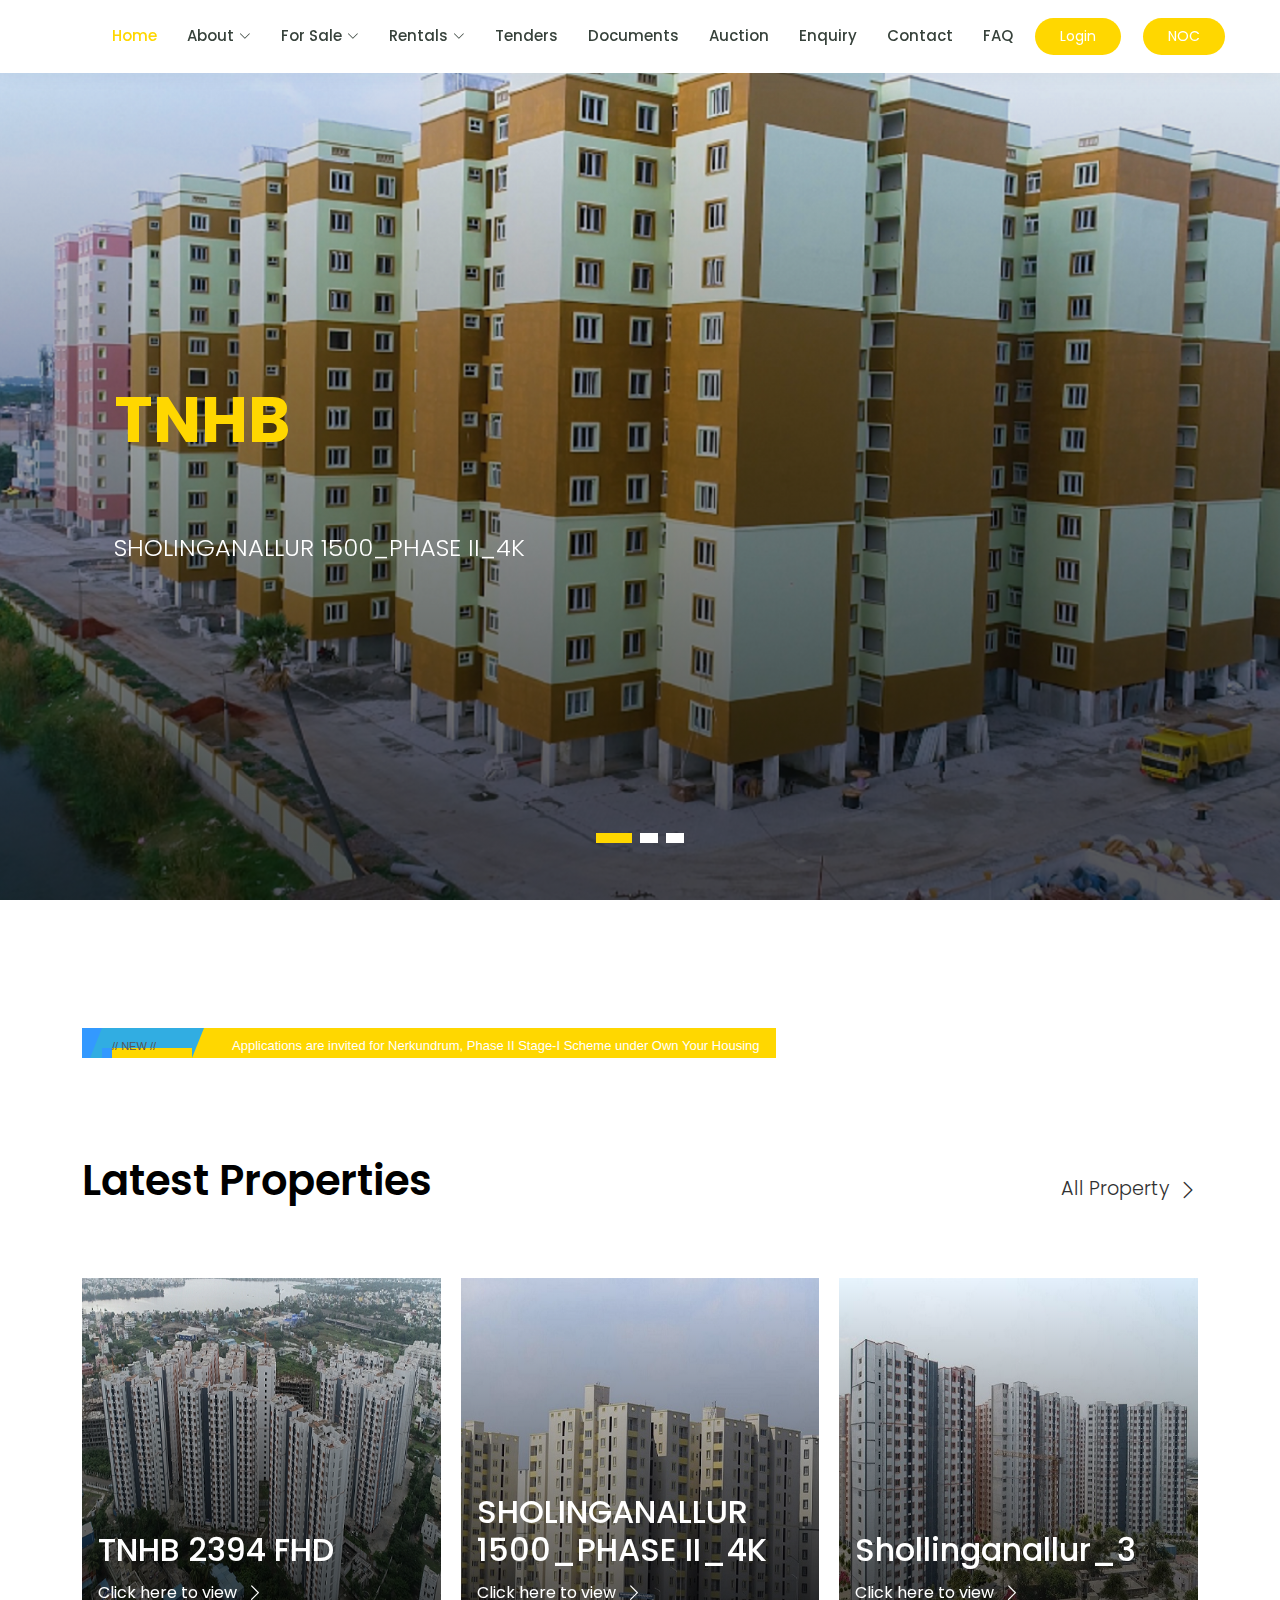
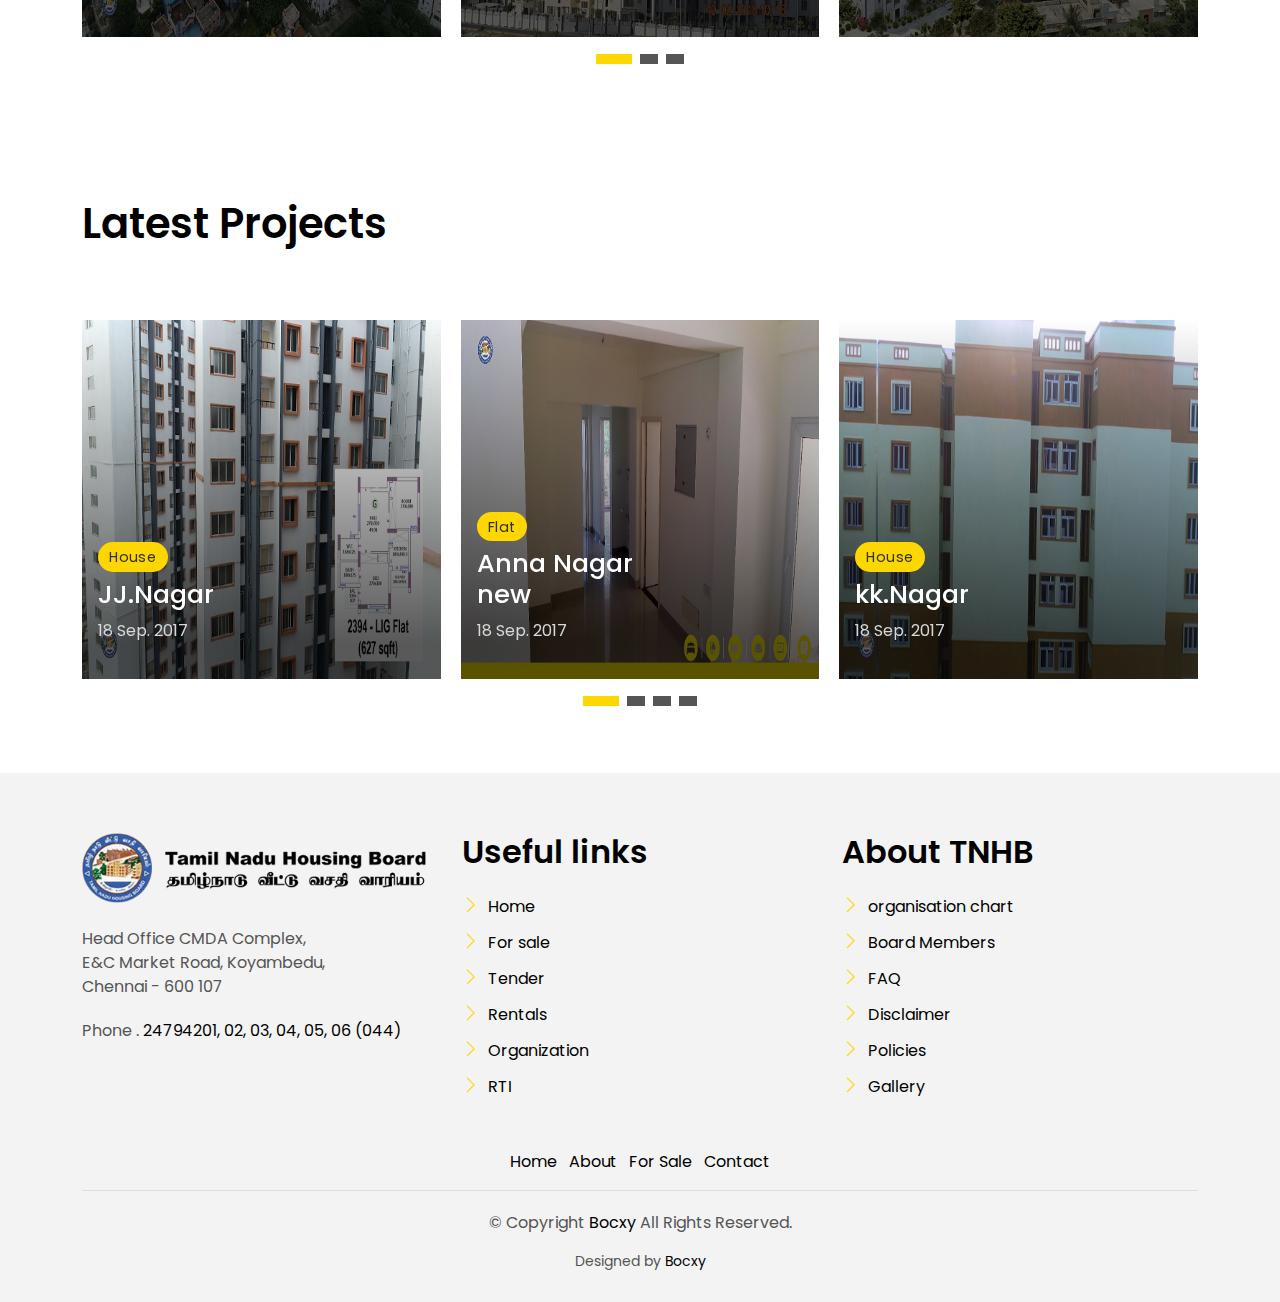
<file: index.html>
<!DOCTYPE html>
<html lang="en">

<head>
    <meta charset="utf-8">
    <meta content="width=device-width, initial-scale=1.0" name="viewport">

    <title>TNHB :: Tamilnadu Housing Board : Providing affordable shelters</title>
    <meta content="" name="description">
    <meta content="" name="keywords">

    <!-- Favicons -->
    <link href="assets/img/favicon.png" rel="icon">
    <link href="assets/img/apple-touch-icon.png" rel="apple-touch-icon">

    <!-- Google Fonts -->
    <link href="https://fonts.googleapis.com/css?family=Poppins:300,400,500,600,700" rel="stylesheet">

    <!-- Vendor CSS Files -->
    <link href="assets/vendor/animate.css/animate.min.css" rel="stylesheet">
    <link href="assets/vendor/bootstrap/css/bootstrap.min.css" rel="stylesheet">
    <link href="assets/vendor/bootstrap-icons/bootstrap-icons.css" rel="stylesheet">
    <link href="assets/vendor/swiper/swiper-bundle.min.css" rel="stylesheet">

    <!-- Template Main CSS File -->
    <link href="assets/css/style.css" rel="stylesheet">

    <!-- =======================================================
  * Template Name: Bocxy - v4.8.0
  * Template URL: https://bootstrapmade.com/real-estate-agency-bootstrap-template/
  * Author: BootstrapMade.com
  * License: https://bootstrapmade.com/license/
  ======================================================== -->
</head>

<body>

    <header id="header" class="fixed-top">
        <div class="container d-flex align-items-center">


          <!-- Uncomment below if you prefer to use an image logo -->
          <a href="index.html" class="logo me-auto"><img src="assets/img/tnhb_logo.png" alt="" class="img-fluid"></a>

          <nav id="navbar" class="navbar order-last order-lg-0">
            <ul>
              <li><a class="active" href="index.html">Home</a></li>
              <li class="dropdown"><a  href="#"><span>About</span> <i class="bi bi-chevron-down"></i></a>
                <ul>
                    <li><a  href="about.html" >About Us</a></li>
                    <li><a href="achievements.html">Achievements</a></li>

                    <li><a href="gallery.html">Gallery</a></li>



                </ul>
              </li>
             <li class="dropdown"><a href="#"><span>For Sale</span> <i class="bi bi-chevron-down"></i></a>
                <ul>
                    <li><a href="forsale.html">Flats</a></li>
                    <li class="dropdown"><a href="#"><span>Plots</span> <i class="bi bi-chevron-right"></i></a>
                      <ul>
                        <li><a href="forsaleother.html">Residential</a></li>
                        <li><a href="forsaleother.html">Commercial</a></li>
                        <li><a href="forsaleother.html">Others</a></li>
                      </ul>
                    </li>
                    <li><a href="forsale.html">Commercial Space</a></li>
                    <li><a href="forsale.html">Commercial/Office Space</a></li>

                </ul>
              </li>
              <li class="dropdown"><a href="#"><span>Rentals</span> <i class="bi bi-chevron-down"></i></a>
                <ul>
                    <li><a href="#" >Community Hall</a></li>
                    <li><a href="#">TNGHRS</a></li>

                    <li><a href="#">Board Rent - Online Payment</a></li>


                </ul>
              </li>
              <li><a href="#">Tenders</a></li>
              <li><a href="#">Documents</a></li>
              <li><a href="#">Auction</a></li>
              <li><a href="enquiry.html">Enquiry</a></li>
              <li><a href="contact.html">Contact</a></li>
              <li><a href="faq.html">FAQ</a></li>
            </ul>
            <i class="bi bi-list mobile-nav-toggle"></i>
          </nav><!-- .navbar -->

          <a href="#" class="get-started-btn">Login</a>
          <a href="#" class="get-started-btn">NOC</a>

        </div>

      </header><!-- End Header -->




    <!-- ======= Intro Section ======= -->
    <div class="intro intro-carousel swiper position-relative">

        <div class="swiper-wrapper">

            <div class="swiper-slide carousel-item-a intro-item bg-image" style="background-image: url(assets/img/Shollingnallur_3-13335851.png)">
                <div class="overlay overlay-a"></div>
                <div class="intro-content display-table">
                    <div class="table-cell">
                        <div class="container">
                            <div class="row">
                                <div class="col-lg-8">
                                    <div class="intro-body">

                                        <h1 class="intro-title mb-4 ">
                                            <span class="color-b">TNHB </span>
                                            <br>
                                        </h1>
                                        <p class="intro-subtitle intro-price">
                                            SHOLINGANALLUR
                                            1500_PHASE II_4K
                                        </p>
                                    </div>
                                </div>
                            </div>
                        </div>
                    </div>
                </div>
            </div>
            <div class="swiper-slide carousel-item-a intro-item bg-image" style="background-image: url(assets/img/TNHB\ 2394\ FHD-48222.png)">
                <div class="overlay overlay-a"></div>
                <div class="intro-content display-table">
                    <div class="table-cell">
                        <div class="container">
                            <div class="row">
                                <div class="col-lg-8">
                                    <div class="intro-body">

                                        <h1 class="intro-title mb-4">
                                            <span class="color-b">TNHB</span>
                                            <br>
                                        </h1>
                                        <p class="intro-subtitle intro-price">
                                            TNHB 2394 FHD
                                        </p>
                                    </div>
                                </div>
                            </div>
                        </div>
                    </div>
                </div>
            </div>
            <div class="swiper-slide carousel-item-a intro-item bg-image" style="background-image: url(assets/img/SHOLINGANALLUR_1500_PHASE\ II_4K-9590406.jpg)">
                <div class="overlay overlay-a"></div>
                <div class="intro-content display-table">
                    <div class="table-cell">
                        <div class="container">
                            <div class="row">
                                <div class="col-lg-8">
                                    <div class="intro-body">

                                        <h1 class="intro-title mb-4">
                                            <span class="color-b">TNHB</span>
                                            <br>
                                        </h1>
<p class="intro-subtitle intro-price">
    SHOLINGANALLUR 1500 PHASE
</p>
                                    </div>
                                </div>
                            </div>
                        </div>
                    </div>
                </div>
            </div>
        </div>
        <div class="swiper-pagination"></div>
    </div>
    <!-- End Intro Section -->

    <main id="main">

        <section class="section-property section-t8">
            <div class="container">
        <div id="breaking-news-container">
            <div id="breaking-news-colour" class="slideup animated">

            </div>
             <span class="breaking-news-title delay-animated slidein">
                // NEW //
              </span>
              <a class="breaking-news-headline delay-animated2 fadein marquee">
                Applications are invited for Nerkundrum, Phase II Stage-I Scheme under Own Your Housing Scheme
              </a>
          </div>
          </div>

</section>

        <!-- ======= Latest Properties Section ======= -->

        <section class="section-property section-t8">
            <div class="container">
                <div class="row">
                    <div class="col-md-12">
                        <div class="title-wrap d-flex justify-content-between">
                            <div class="title-box">
                                <h2 class="title-a">Latest Properties</h2>
                            </div>
                            <div class="title-link">
                                <a href="forsale.html">All Property
                  <span class="bi bi-chevron-right"></span>
                </a>
                            </div>
                        </div>
                    </div>
                </div>

                <div id="property-carousel" class="swiper">
                    <div class="swiper-wrapper">

                        <div class="carousel-item-b swiper-slide">
                            <div class="card-box-a card-shadow">
                                <div class="img-box-a">
                                    <img src="assets/img/tnhb.png" alt="" class="img-a img-fluid">
                                </div>
                                <div class="card-overlay">
                                    <div class="card-overlay-a-content">
                                        <div class="card-header-a">
                                            <h2 class="card-title-a">
                                                <a href="tnhb.html">TNHB 2394 FHD

                                                  <br />  </a>
                                            </h2>
                                        </div>
                                        <div class="card-body-a">

                                            <a href="tnhb.html" class="link-a">Click here to view
                        <span class="bi bi-chevron-right"></span>
                      </a>
                                        </div>
                                        <div class="card-footer-a">
                                            <ul class="card-info d-flex justify-content-around">
                                                <li>
                                                    <h4 class="card-info-title">Area</h4>
                                                    <span>340m
                            <sup>2</sup>
                          </span>
                                                </li>
                                                <li>
                                                    <h4 class="card-info-title">Budget</h4>
                                                    <span>50000</span>
                                                </li>
                                                <li>
                                                    <h4 class="card-info-title">Available Units</h4>
                                                    <span>10</span>
                                                </li>

                                            </ul>
                                        </div>
                                    </div>
                                </div>
                            </div>
                        </div>
                        <!-- End carousel item -->

                        <div class="carousel-item-b swiper-slide">
                            <div class="card-box-a card-shadow">
                                <div class="img-box-a">
                                    <img src="assets/img/116.jpg" alt="" class="img-a img-fluid">
                                </div>
                                <div class="card-overlay">
                                    <div class="card-overlay-a-content">
                                        <div class="card-header-a">
                                            <h2 class="card-title-a">
                                                <a href="property-single.html"> SHOLINGANALLUR
                          <br />1500_PHASE II_4K</a>
                                            </h2>
                                        </div>
                                        <div class="card-body-a">

                                            <a href="property-single.html" class="link-a">Click here to view
                        <span class="bi bi-chevron-right"></span>
                      </a>
                                        </div>
                                        <div class="card-footer-a">
                                            <ul class="card-info d-flex justify-content-around">
                                                <li>
                                                    <h4 class="card-info-title">Area</h4>
                                                    <span>340m
                            <sup>2</sup>
                          </span>
                                                </li>
                                                <li>
                                                    <h4 class="card-info-title">Budget</h4>
                                                    <span>70000</span>
                                                </li>
                                                <li>
                                                    <h4 class="card-info-title">Available Units</h4>
                                                    <span>10</span>
                                                </li>

                                            </ul>
                                        </div>
                                    </div>
                                </div>
                            </div>
                        </div>
                        <!-- End carousel item -->

                        <div class="carousel-item-b swiper-slide">
                            <div class="card-box-a card-shadow">
                                <div class="img-box-a">
                                    <img src="assets/img/117.jpg" alt="" class="img-a img-fluid">
                                </div>
                                <div class="card-overlay">
                                    <div class="card-overlay-a-content">
                                        <div class="card-header-a">
                                            <h2 class="card-title-a">
                                                <a href="sholinganallur_3.html">Shollinganallur_3
                          <br />  </a>
                                            </h2>
                                        </div>
                                        <div class="card-body-a">

                                            <a href="sholinganallur_3.html" class="link-a">Click here to view
                        <span class="bi bi-chevron-right"></span>
                      </a>
                                        </div>
                                        <div class="card-footer-a">
                                            <ul class="card-info d-flex justify-content-around">
                                                <li>
                                                    <h4 class="card-info-title">Area</h4>
                                                    <span>340m
                            <sup>2</sup>
                          </span>
                                                </li>
                                                <li>
                                                    <h4 class="card-info-title">Budget</h4>
                                                    <span>80000</span>
                                                </li>
                                                <li>
                                                    <h4 class="card-info-title">Available Units</h4>
                                                    <span>30</span>
                                                </li>

                                            </ul>
                                        </div>
                                    </div>
                                </div>
                            </div>
                        </div>
                        <!-- End carousel item -->

                        <!-- <div class="carousel-item-b swiper-slide">
                            <div class="card-box-a card-shadow">
                                <div class="img-box-a">
                                    <img src="assets/img/SHOLINGANALLUR_1500_PHASE II_4K-14971.png" alt="" class="img-a img-fluid">
                                </div>
                                <div class="card-overlay">
                                    <div class="card-overlay-a-content">
                                        <div class="card-header-a">
                                            <h2 class="card-title-a">
                                                <a href="property-single.html">108 HIG FLATS  AT SHENOY NAGAR , CHENNAI.
                          <br /> South Bela Two</a>
                                            </h2>
                                        </div>
                                        <div class="card-body-a">

                                            <a href="property-single.html" class="link-a">Click here to view
                        <span class="bi bi-chevron-right"></span>
                      </a>
                                        </div>
                                        <div class="card-footer-a">
                                            <ul class="card-info d-flex justify-content-around">
                                                <li>
                                                    <h4 class="card-info-title">Area</h4>
                                                    <span>340m
                            <sup>2</sup>
                          </span>
                                                </li>
                                                <li>
                                                    <h4 class="card-info-title">Budget</h4>
                                                    <span>90000</span>
                                                </li>
                                                <li>
                                                    <h4 class="card-info-title">Available Units</h4>
                                                    <span>22</span>
                                                </li>

                                            </ul>
                                        </div>
                                    </div>
                                </div>
                            </div>
                        </div> -->
                        <!-- End carousel item -->
                    </div>
                </div>
                <div class="propery-carousel-pagination carousel-pagination"></div>

            </div>
        </section>
        <!-- End Latest Properties Section -->

        <!-- ======= Agents Section ======= -->


        <!-- ======= Latest News Section ======= -->
        <section class="section-news section-t8">
            <div class="container">
                <div class="row">
                    <div class="col-md-12">
                        <div class="title-wrap d-flex justify-content-between">
                            <div class="title-box">
                                <h2 class="title-a">Latest Projects</h2>
                            </div>
                            <!-- <div class="title-link">
                                <a >All News
                  <!-- <span class="bi bi-chevron-right"></span> -->
                <!-- </a>
                            </div> -->
                        </div>
                    </div>
                </div>

                <div id="news-carousel" class="swiper">
                    <div class="swiper-wrapper">

                        <div class="carousel-item-c swiper-slide">
                            <div class="card-box-b card-shadow news-box">
                                <div class="img-box-b">
                                    <img src="assets/img/TNHB 2394 FHD-39050865.png" alt="" class="img-b img-fluid">
                                </div>
                                <div class="card-overlay">
                                    <div class="card-header-b">
                                        <div class="card-category-b">
                                            <a href="#" class="category-b">House</a>
                                        </div>
                                        <div class="card-title-b">
                                            <h2 class="title-2">
                                                <a href=>JJ.Nagar
                          <br> </a>
                                            </h2>
                                        </div>
                                        <div class="card-date">
                                            <span class="date-b">18 Sep. 2017</span>
                                        </div>
                                    </div>
                                </div>
                            </div>
                        </div>
                        <!-- End carousel item -->

                        <div class="carousel-item-c swiper-slide">
                            <div class="card-box-b card-shadow news-box">
                                <div class="img-box-b">
                                    <img src="assets/img/SHOLINGANALLUR_1500_PHASE II_4K-44160312.png" alt="" class="img-b img-fluid">
                                </div>
                                <div class="card-overlay">
                                    <div class="card-header-b">
                                        <div class="card-category-b">
                                            <a href="#" class="category-b">Flat</a>
                                        </div>
                                        <div class="card-title-b">
                                            <h2 class="title-2">
                                                <a href=>Anna Nagar  <br> new</a>
                                            </h2>
                                        </div>
                                        <div class="card-date">
                                            <span class="date-b">18 Sep. 2017</span>
                                        </div>
                                    </div>
                                </div>
                            </div>
                        </div>
                        <!-- End carousel item -->

                        <div class="carousel-item-c swiper-slide">
                            <div class="card-box-b card-shadow news-box">
                                <div class="img-box-b">
                                    <img src="assets/img/Shollingnallur_3-61864522.png" alt="" class="img-b img-fluid">
                                </div>
                                <div class="card-overlay">
                                    <div class="card-header-b">
                                        <div class="card-category-b">
                                            <a href="#" class="category-b">House</a>
                                        </div>
                                        <div class="card-title-b">
                                            <h2 class="title-2">
                                                <a href=>kk.Nagar
                          <br> </a>
                                            </h2>
                                        </div>
                                        <div class="card-date">
                                            <span class="date-b">18 Sep. 2017</span>
                                        </div>
                                    </div>
                                </div>
                            </div>
                        </div>
                        <!-- End carousel item -->

                        <div class="carousel-item-c swiper-slide">
                            <div class="card-box-b card-shadow news-box">
                                <div class="img-box-b">
                                    <img src="assets/img/SHOLINGANALLUR_1500_PHASE II_4K-51174633.png" alt="" class="img-b img-fluid">
                                </div>
                                <div class="card-overlay">
                                    <div class="card-header-b">
                                        <div class="card-category-b">
                                            <a href="#" class="category-b">Flat</a>
                                        </div>
                                        <div class="card-title-b">
                                            <h2 class="title-2">
                                                <a href="#">Anna salai
                          <br> new</a>
                                            </h2>
                                        </div>
                                        <div class="card-date">
                                            <span class="date-b">18 Sep. 2017</span>
                                        </div>
                                    </div>
                                </div>
                            </div>
                        </div>
                        <!-- End carousel item -->

                    </div>
                </div>

                <div class="news-carousel-pagination carousel-pagination"></div>
            </div>
        </section>
        <!-- End Latest News Section -->


    </main>
    <!-- End #main -->

    <!-- ======= Footer ======= -->
    <section class="section-footer">
        <div class="container">
            <div class="row">
                <div class="col-sm-12 col-md-4">
                    <div class="widget-a">
                        <div class="w-header-a">
                            <img class="footer-logo" src="assets/img/tnhb_logo.png" height="70">
                        </div>

                        <br>
                        <div class="w-body-a">
                            <p class="w-text-a color-text-a">
                                Head Office CMDA Complex,<br> E&C Market Road, Koyambedu, <br>Chennai - 600 107
                            </p>
                        </div>

                        <div class="w-footer-a">
                            <ul class="list-unstyled">
                                <li class="color-a">
                                    <span class="color-text-a">Phone .</span> 24794201, 02, 03, 04, 05, 06 (044)
                                </li>

                            </ul>
                        </div>
                    </div>
                </div>
                <div class="col-sm-12 col-md-4 section-md-t3">
                    <div class="widget-a">
                        <div class="w-header-a">
                            <h3 class="w-title-a text-brand">Useful links</h3>
                        </div>

                        <div class="w-body-a">
                            <div class="w-body-a">
                                <ul class="list-unstyled">
                                    <li class="item-list-a">
                                        <i class="bi bi-chevron-right"></i> <a href="#"> Home </a>
                                    </li>
                                    <li class="item-list-a">
                                        <i class="bi bi-chevron-right"></i> <a href="#">For sale</a>
                                    </li>
                                    <li class="item-list-a">
                                        <i class="bi bi-chevron-right"></i> <a href="#">Tender</a>
                                    </li>
                                    <li class="item-list-a">
                                        <i class="bi bi-chevron-right"></i> <a href="#">Rentals</a>
                                    </li>
                                    <li class="item-list-a">
                                        <i class="bi bi-chevron-right"></i> <a href="#">Organization</a>
                                    </li>
                                    <li class="item-list-a">
                                        <i class="bi bi-chevron-right"></i> <a href="#">RTI</a>
                                    </li>
                                </ul>
                            </div>
                        </div>
                    </div>
                </div>
                <div class="col-sm-12 col-md-4 section-md-t3">
                    <div class="widget-a">
                        <div class="w-header-a">
                            <h3 class="w-title-a text-brand"> About TNHB</h3>

                        </div>
                        <div class="w-body-a">
                            <ul class="list-unstyled">
                                <li class="item-list-a">
                                    <i class="bi bi-chevron-right"></i> <a href="#">organisation chart</a>
                                </li>
                                <li class="item-list-a">
                                    <i class="bi bi-chevron-right"></i> <a href="#">Board Members</a>
                                </li>
                                <li class="item-list-a">
                                    <i class="bi bi-chevron-right"></i> <a href="#"> FAQ</a>
                                </li>
                                <li class="item-list-a">
                                    <i class="bi bi-chevron-right"></i> <a href="#">Disclaimer</a>
                                </li>
                                <li class="item-list-a">
                                    <i class="bi bi-chevron-right"></i> <a href="#"> Policies</a>
                                </li>
                                <li class="item-list-a">
                                    <i class="bi bi-chevron-right"></i> <a href="#"> Gallery</a>
                                </li>
                            </ul>
                        </div>
                    </div>
                </div>
            </div>
        </div>
    </section>
    <footer>
        <div class="container">
            <div class="row">
                <div class="col-md-12">
                    <nav class="nav-footer">
                        <ul class="list-inline">
                            <li class="list-inline-item">
                                <a href="#">Home</a>
                            </li>


                            <li class="list-inline-item">
                                <a href="#">About</a>
                            </li>
                            <li class="list-inline-item">
                                <a href="#">  For Sale</a>
                            </li>

                            <li class="list-inline-item">
                                <a href="#">Contact</a>
                            </li>
                        </ul>
                    </nav>

                    <div class="copyright-footer">
                        <p class="copyright color-text-a">
                            &copy; Copyright
                            <span class="color-a">Bocxy</span> All Rights Reserved.
                        </p>
                    </div>
                    <div class="credits">

                        Designed by <a href="/">Bocxy</a>
                    </div>
                </div>
            </div>
        </div>
    </footer>
    <!-- End  Footer -->

    <div id="preloader"></div>
    <a href="#" class="back-to-top d-flex align-items-center justify-content-center"><i class="bi bi-arrow-up-short"></i></a>

    <!-- Vendor JS Files -->
    <script src="assets/vendor/bootstrap/js/bootstrap.bundle.min.js"></script>
    <script src="assets/vendor/swiper/swiper-bundle.min.js"></script>
    <script src="assets/vendor/php-email-form/validate.js"></script>

    <!-- Template Main JS File -->
    <script src="assets/js/main.js"></script>

</body>

</html>
</file>
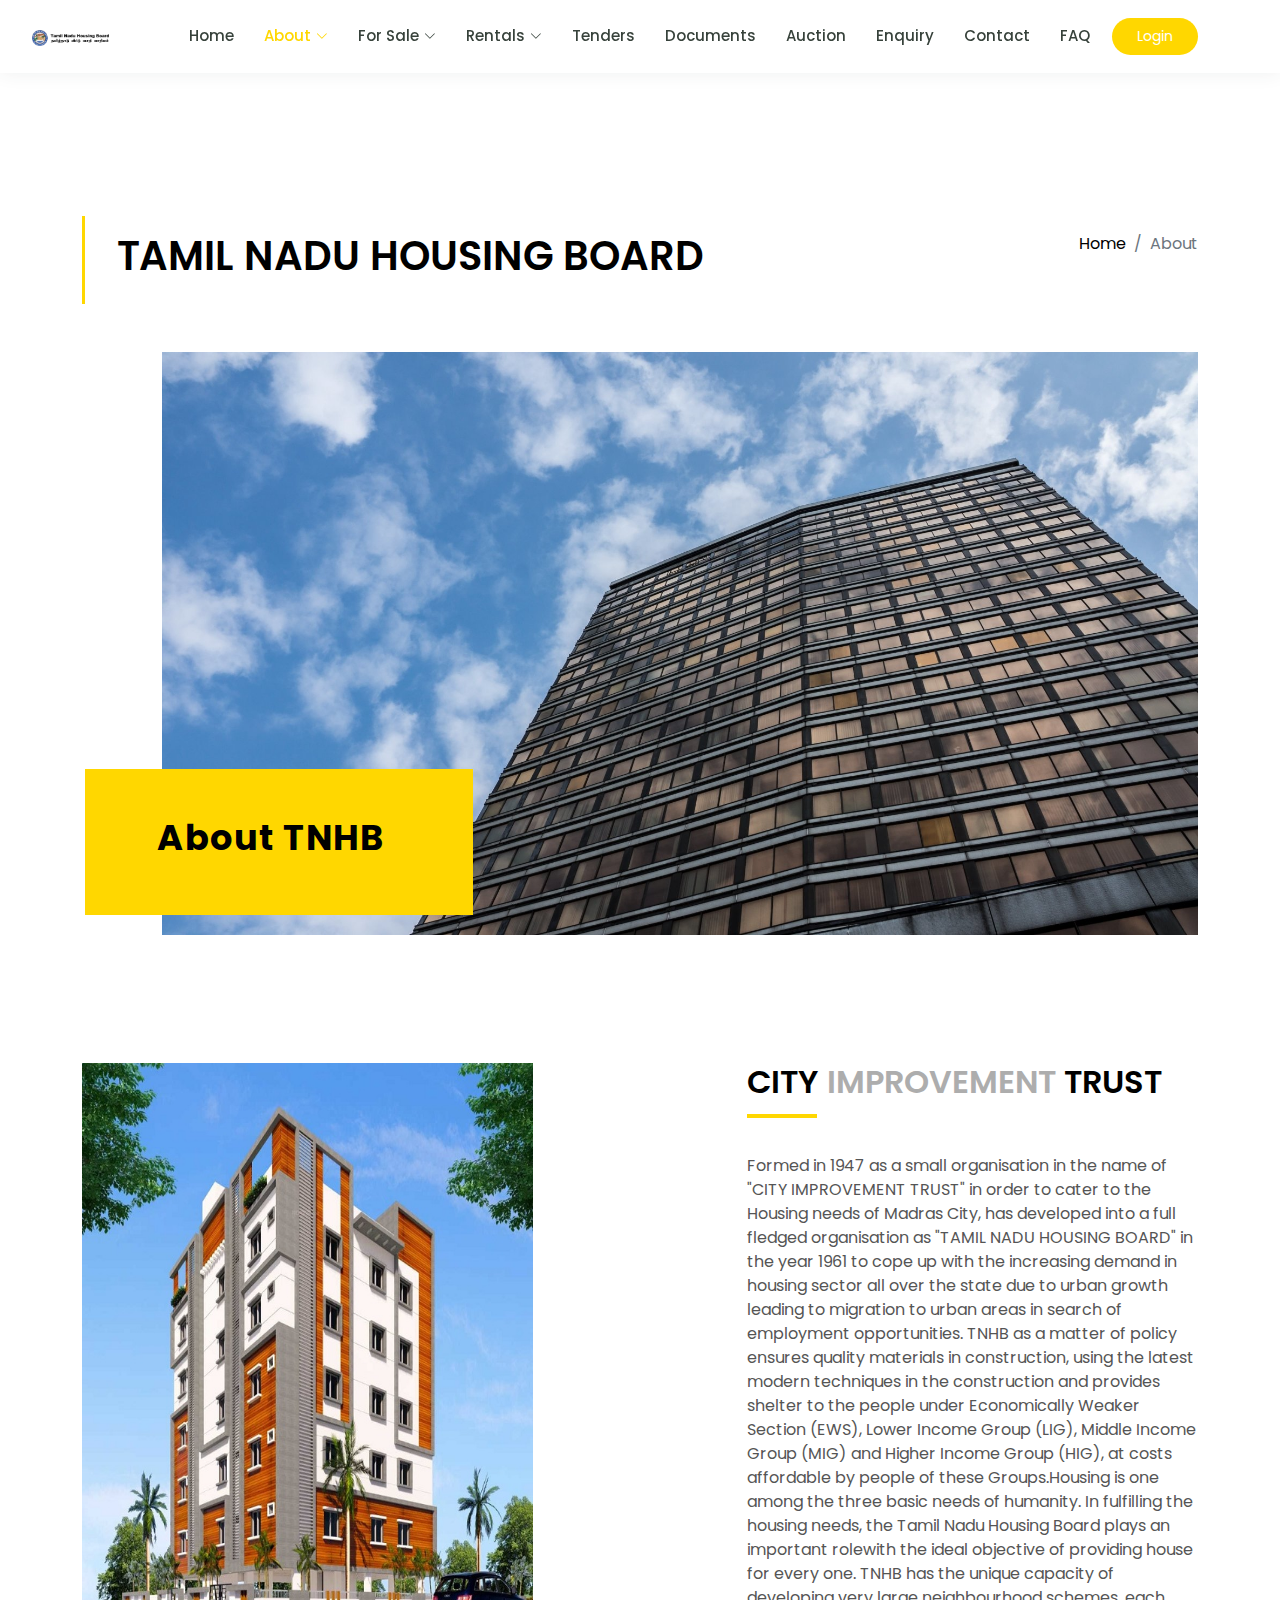
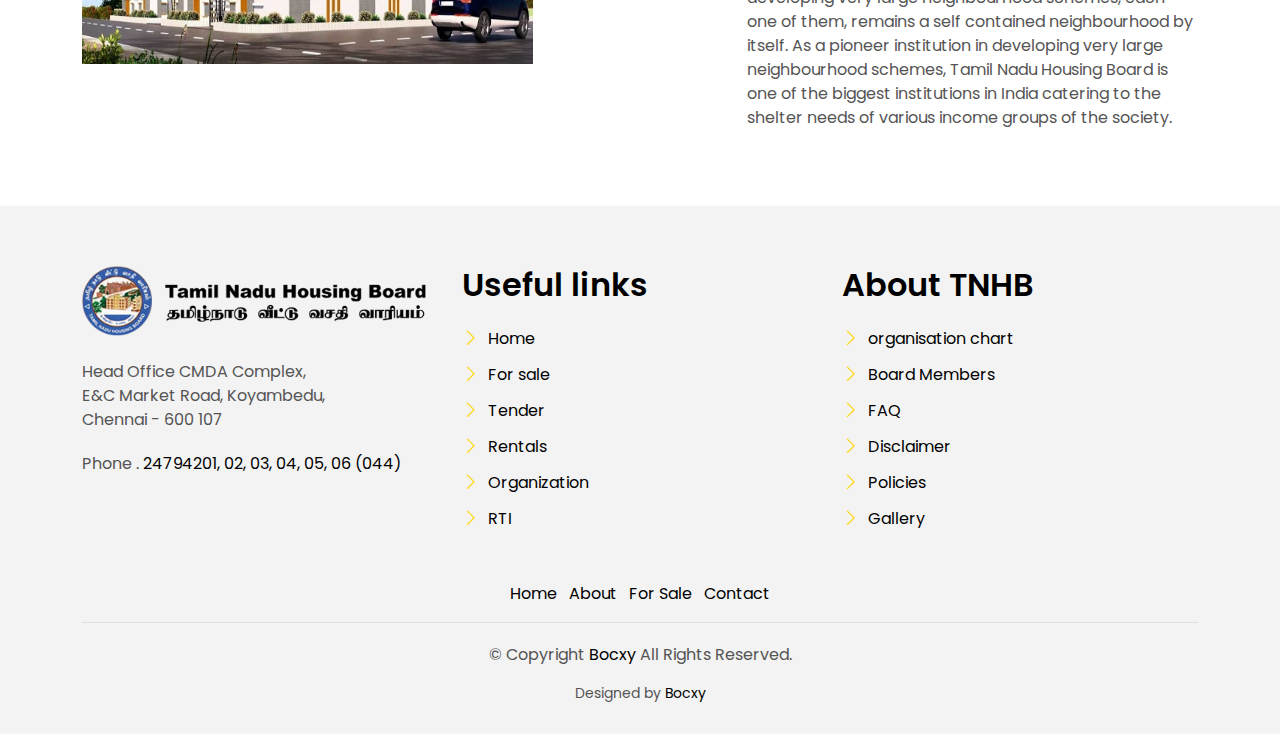
<file: about.html>
<!DOCTYPE html>
<html lang="en">

<head>
    <meta charset="utf-8">
    <meta content="width=device-width, initial-scale=1.0" name="viewport">

    <title>TAMIL NADU HOUSING BOARD</title>
    <meta content="" name="description">
    <meta content="" name="keywords">

    <!-- Favicons -->
    <link href="assets/img/favicon.png" rel="icon">
    <link href="assets/img/apple-touch-icon.png" rel="apple-touch-icon">

    <!-- Google Fonts -->
    <link href="https://fonts.googleapis.com/css?family=Poppins:300,400,500,600,700" rel="stylesheet">

    <!-- Vendor CSS Files -->
    <link href="assets/vendor/animate.css/animate.min.css" rel="stylesheet">
    <link href="assets/vendor/bootstrap/css/bootstrap.min.css" rel="stylesheet">
    <link href="assets/vendor/bootstrap-icons/bootstrap-icons.css" rel="stylesheet">
    <link href="assets/vendor/swiper/swiper-bundle.min.css" rel="stylesheet">

    <!-- Template Main CSS File -->
    <link href="assets/css/style.css" rel="stylesheet">

    <!-- =======================================================
  * Template Name: Bocxy - v4.8.0
  * Template URL: https://bootstrapmade.com/real-estate-agency-bootstrap-template/
  * Author: BootstrapMade.com
  * License: https://bootstrapmade.com/license/
  ======================================================== -->
</head>

<body>

    <!-- ======= Property Search Section ======= -->
    <div class="click-closed"></div>
    <!--/ Form Search Star /-->
    <div class="box-collapse">
        <div class="title-box-d">
            <h3 class="title-d">Search Property</h3>
        </div>
        <span class="close-box-collapse right-boxed bi bi-x"></span>
        <div class="box-collapse-wrap form">
            <form class="form-a">
                <div class="row">
                    <div class="col-md-12 mb-2">
                        <div class="form-group">
                            <label class="pb-2" for="Type">Keyword</label>
                            <input type="text" class="form-control form-control-lg form-control-a" placeholder="Keyword">
                        </div>
                    </div>
                    <div class="col-md-6 mb-2">
                        <div class="form-group mt-3">
                            <label class="pb-2" for="Type">Type</label>
                            <select class="form-control form-select form-control-a" id="Type">
                <option>All Type</option>
                <option>For Rent</option>
                <option>For Sale</option>
                <option>Open House</option>
              </select>
                        </div>
                    </div>
                    <div class="col-md-6 mb-2">
                        <div class="form-group mt-3">
                            <label class="pb-2" for="city">City</label>
                            <select class="form-control form-select form-control-a" id="city">
                <option>All City</option>
                <option>Alabama</option>
                <option>Arizona</option>
                <option>California</option>
                <option>Colorado</option>
              </select>
                        </div>
                    </div>
                    <div class="col-md-6 mb-2">
                        <div class="form-group mt-3">
                            <label class="pb-2" for="bedrooms">Bedrooms</label>
                            <select class="form-control form-select form-control-a" id="bedrooms">
                <option>Any</option>
                <option>01</option>
                <option>02</option>
                <option>03</option>
              </select>
                        </div>
                    </div>
                    <div class="col-md-6 mb-2">
                        <div class="form-group mt-3">
                            <label class="pb-2" for="garages">Garages</label>
                            <select class="form-control form-select form-control-a" id="garages">
                <option>Any</option>
                <option>01</option>
                <option>02</option>
                <option>03</option>
                <option>04</option>
              </select>
                        </div>
                    </div>
                    <div class="col-md-6 mb-2">
                        <div class="form-group mt-3">
                            <label class="pb-2" for="bathrooms">Bathrooms</label>
                            <select class="form-control form-select form-control-a" id="bathrooms">
                <option>Any</option>
                <option>01</option>
                <option>02</option>
                <option>03</option>
              </select>
                        </div>
                    </div>
                    <div class="col-md-6 mb-2">
                        <div class="form-group mt-3">
                            <label class="pb-2" for="price">Min Price</label>
                            <select class="form-control form-select form-control-a" id="price">
                <option>Unlimite</option>
                <option>$50,000</option>
                <option>$100,000</option>
                <option>$150,000</option>
                <option>$200,000</option>
              </select>
                        </div>
                    </div>
                    <div class="col-md-12">
                        <button type="submit" class="btn btn-b">Search Property</button>
                    </div>
                </div>
            </form>
        </div>
    </div>
    <!-- End Property Search Section -->>


    <header id="header" class="fixed-top">
        <div class="container d-flex align-items-center">


          <!-- Uncomment below if you prefer to use an image logo -->
          <a href="index.html" class="logo me-auto"><img src="assets/img/tnhb_logo.png" alt="" class="img-fluid"></a>

          <nav id="navbar" class="navbar order-last order-lg-0">
            <ul>
              <li><a  href="index.html">Home</a></li>
              <li class="dropdown"><a class="active" href="#"><span>About</span> <i class="bi bi-chevron-down"></i></a>
                <ul>
                    <li><a   href="about.html" >About Us</a></li>
                    <li><a href="achievements.html">Achievements</a></li>

                    <li><a href="gallery.html">Gallery</a></li>



                </ul>
              </li>
             <li class="dropdown"><a href="#"><span>For Sale</span> <i class="bi bi-chevron-down"></i></a>
                <ul>
                    <li><a href="forsale.html">Flats</a></li>
                    <li class="dropdown"><a href="#"><span>Plots</span> <i class="bi bi-chevron-right"></i></a>
                      <ul>
                        <li><a href="forsaleother.html">Residential</a></li>
                        <li><a href="forsaleother.html">Commercial</a></li>
                        <li><a href="forsaleother.html">Others</a></li>
                      </ul>
                    </li>
                    <li><a href="forsale.html">Commercial Space</a></li>
                    <li><a href="forsale.html">Commercial/Office Space</a></li>

                </ul>
              </li>
              <li class="dropdown"><a href="#"><span>Rentals</span> <i class="bi bi-chevron-down"></i></a>
                <ul>
                    <li><a href="#" >Community Hall</a></li>
                    <li><a href="#">TNGHRS</a></li>

                    <li><a href="#">Board Rent - Online Payment</a></li>


                </ul>
              </li>
              <li><a href="#">Tenders</a></li>
              <li><a href="#">Documents</a></li>
              <li><a href="#">Auction</a></li>
              <li><a href="enquiry.html">Enquiry</a></li>
              <li><a href="contact.html">Contact</a></li>
              <li><a href="faq.html">FAQ</a></li>
            </ul>
            <i class="bi bi-list mobile-nav-toggle"></i>
          </nav><!-- .navbar -->

          <a href="#" class="get-started-btn">Login</a>

        </div>

      </header><!-- End Header -->

    <main id="main">

        <!-- ======= Intro Single ======= -->
        <section class="intro-single">
            <div class="container">
                <div class="row">
                    <div class="col-md-12 col-lg-8">
                        <div class="title-single-box">
                            <h1 class="title-single">TAMIL NADU HOUSING BOARD</h1>
                        </div>
                    </div>
                    <div class="col-md-12 col-lg-4">
                        <nav aria-label="breadcrumb" class="breadcrumb-box d-flex justify-content-lg-end">
                            <ol class="breadcrumb">
                                <li class="breadcrumb-item">
                                    <a href="#">Home</a>
                                </li>
                                <li class="breadcrumb-item active" aria-current="page">
                                    About
                                </li>
                            </ol>
                        </nav>
                    </div>
                </div>
            </div>
        </section>
        <!-- End Intro Single-->

        <!-- ======= About Section ======= -->
        <section class="section-about">
            <div class="container">
                <div class="row">
                    <div class="col-sm-12 position-relative">
                        <div class="about-img-box">
                            <img src="assets/img/77.jpg" alt="" class="img-fluid">
                        </div>
                        <div class="sinse-box">
                            <h3 class="sinse-title">About TNHB &nbsp;

                            </h3>
                            <p></p>
                        </div>
                    </div>
                    <div class="col-md-12 section-t8 position-relative">
                        <div class="row">
                            <div class="col-md-6 col-lg-5">
                                <img src="assets/img/100.jpeg" alt="" class="img-fluid">
                            </div>
                            <div class="col-lg-2  d-none d-lg-block position-relative">
                                <div class="title-vertical d-flex justify-content-start">
                                    <span></span>
                                </div>
                            </div>
                            <div class="col-md-6 col-lg-5 section-md-t3">
                                <div class="title-box-d">
                                    <h3 class="title-d">CITY
                                        <span class="color-d">IMPROVEMENT</span> TRUST

                                    </h3>
                                </div>
                                <p class="color-text-a">


                                    Formed in 1947 as a small organisation in the name of "CITY IMPROVEMENT TRUST" in order to cater to the Housing needs of Madras City, has developed into a full fledged organisation as "TAMIL NADU HOUSING BOARD" in the year 1961 to cope up with the increasing
                                    demand in housing sector all over the state due to urban growth leading to migration to urban areas in search of employment opportunities. TNHB as a matter of policy ensures quality materials in construction, using
                                    the latest modern techniques in the construction and provides shelter to the people under Economically Weaker Section (EWS), Lower Income Group (LIG), Middle Income Group (MIG) and Higher Income Group (HIG), at costs
                                    affordable by people of these Groups.Housing is one among the three basic needs of humanity. In fulfilling the housing needs, the Tamil Nadu Housing Board plays an important rolewith the ideal objective of providing
                                    house for every one. TNHB has the unique capacity of developing very large neighbourhood schemes, each one of them, remains a self contained neighbourhood by itself. As a pioneer institution in developing very large
                                    neighbourhood schemes, Tamil Nadu Housing Board is one of the biggest institutions in India catering to the shelter needs of various income groups of the society.

                                </p>

                            </div>
                        </div>
                    </div>
                </div>
            </div>
        </section>


        <!-- End #main -->

        <!-- ======= Footer ======= -->
        <section class="section-footer">
            <div class="container">
                <div class="row">
                    <div class="col-sm-12 col-md-4">
                        <div class="widget-a">
                            <div class="w-header-a">
                                <img class="footer-logo" src="assets/img/tnhb_logo.png" height="70">
                            </div>

                            <br>
                            <div class="w-body-a">
                                <p class="w-text-a color-text-a">
                                    Head Office CMDA Complex,<br> E&C Market Road, Koyambedu, <br>Chennai - 600 107
                                </p>
                            </div>

                            <div class="w-footer-a">
                                <ul class="list-unstyled">
                                    <li class="color-a">
                                        <span class="color-text-a">Phone .</span> 24794201, 02, 03, 04, 05, 06 (044)
                                    </li>

                                </ul>
                            </div>
                        </div>
                    </div>
                    <div class="col-sm-12 col-md-4 section-md-t3">
                        <div class="widget-a">
                            <div class="w-header-a">
                                <h3 class="w-title-a text-brand">Useful links</h3>
                            </div>

                            <div class="w-body-a">
                                <div class="w-body-a">
                                    <ul class="list-unstyled">
                                        <li class="item-list-a">
                                            <i class="bi bi-chevron-right"></i> <a href="#"> Home </a>
                                        </li>
                                        <li class="item-list-a">
                                            <i class="bi bi-chevron-right"></i> <a href="#">For sale</a>
                                        </li>
                                        <li class="item-list-a">
                                            <i class="bi bi-chevron-right"></i> <a href="#">Tender</a>
                                        </li>
                                        <li class="item-list-a">
                                            <i class="bi bi-chevron-right"></i> <a href="#">Rentals</a>
                                        </li>
                                        <li class="item-list-a">
                                            <i class="bi bi-chevron-right"></i> <a href="#">Organization</a>
                                        </li>
                                        <li class="item-list-a">
                                            <i class="bi bi-chevron-right"></i> <a href="#">RTI</a>
                                        </li>
                                    </ul>
                                </div>
                            </div>
                        </div>
                    </div>
                    <div class="col-sm-12 col-md-4 section-md-t3">
                        <div class="widget-a">
                            <div class="w-header-a">
                                <h3 class="w-title-a text-brand"> About TNHB</h3>

                            </div>
                            <div class="w-body-a">
                                <ul class="list-unstyled">
                                    <li class="item-list-a">
                                        <i class="bi bi-chevron-right"></i> <a href="#">organisation chart</a>
                                    </li>
                                    <li class="item-list-a">
                                        <i class="bi bi-chevron-right"></i> <a href="#">Board Members</a>
                                    </li>
                                    <li class="item-list-a">
                                        <i class="bi bi-chevron-right"></i> <a href="#"> FAQ</a>
                                    </li>
                                    <li class="item-list-a">
                                        <i class="bi bi-chevron-right"></i> <a href="#">Disclaimer</a>
                                    </li>
                                    <li class="item-list-a">
                                        <i class="bi bi-chevron-right"></i> <a href="#"> Policies</a>
                                    </li>
                                    <li class="item-list-a">
                                        <i class="bi bi-chevron-right"></i> <a href="#"> Gallery</a>
                                    </li>
                                </ul>
                            </div>
                        </div>
                    </div>
                </div>
            </div>
        </section>
        <footer>
            <div class="container">
                <div class="row">
                    <div class="col-md-12">
                        <nav class="nav-footer">
                            <ul class="list-inline">
                                <li class="list-inline-item">
                                    <a href="#">Home</a>
                                </li>


                                <li class="list-inline-item">
                                    <a href="#">About</a>
                                </li>
                                <li class="list-inline-item">
                                    <a href="#">  For Sale</a>
                                </li>

                                <li class="list-inline-item">
                                    <a href="#">Contact</a>
                                </li>
                            </ul>
                        </nav>

                        <div class="copyright-footer">
                            <p class="copyright color-text-a">
                                &copy; Copyright
                                <span class="color-a">Bocxy</span> All Rights Reserved.
                            </p>
                        </div>
                        <div class="credits">

                            Designed by <a href="/">Bocxy</a>
                        </div>
                    </div>
                </div>
            </div>
        </footer>
        <!-- End  Footer -->

        <div id="preloader"></div>
        <a href="#" class="back-to-top d-flex align-items-center justify-content-center"><i class="bi bi-arrow-up-short"></i></a>

        <!-- Vendor JS Files -->
        <script src="assets/vendor/bootstrap/js/bootstrap.bundle.min.js"></script>
        <script src="assets/vendor/swiper/swiper-bundle.min.js"></script>
        <script src="assets/vendor/php-email-form/validate.js"></script>

        <!-- Template Main JS File -->
        <script src="assets/js/main.js"></script>

</body>

</html>
</file>
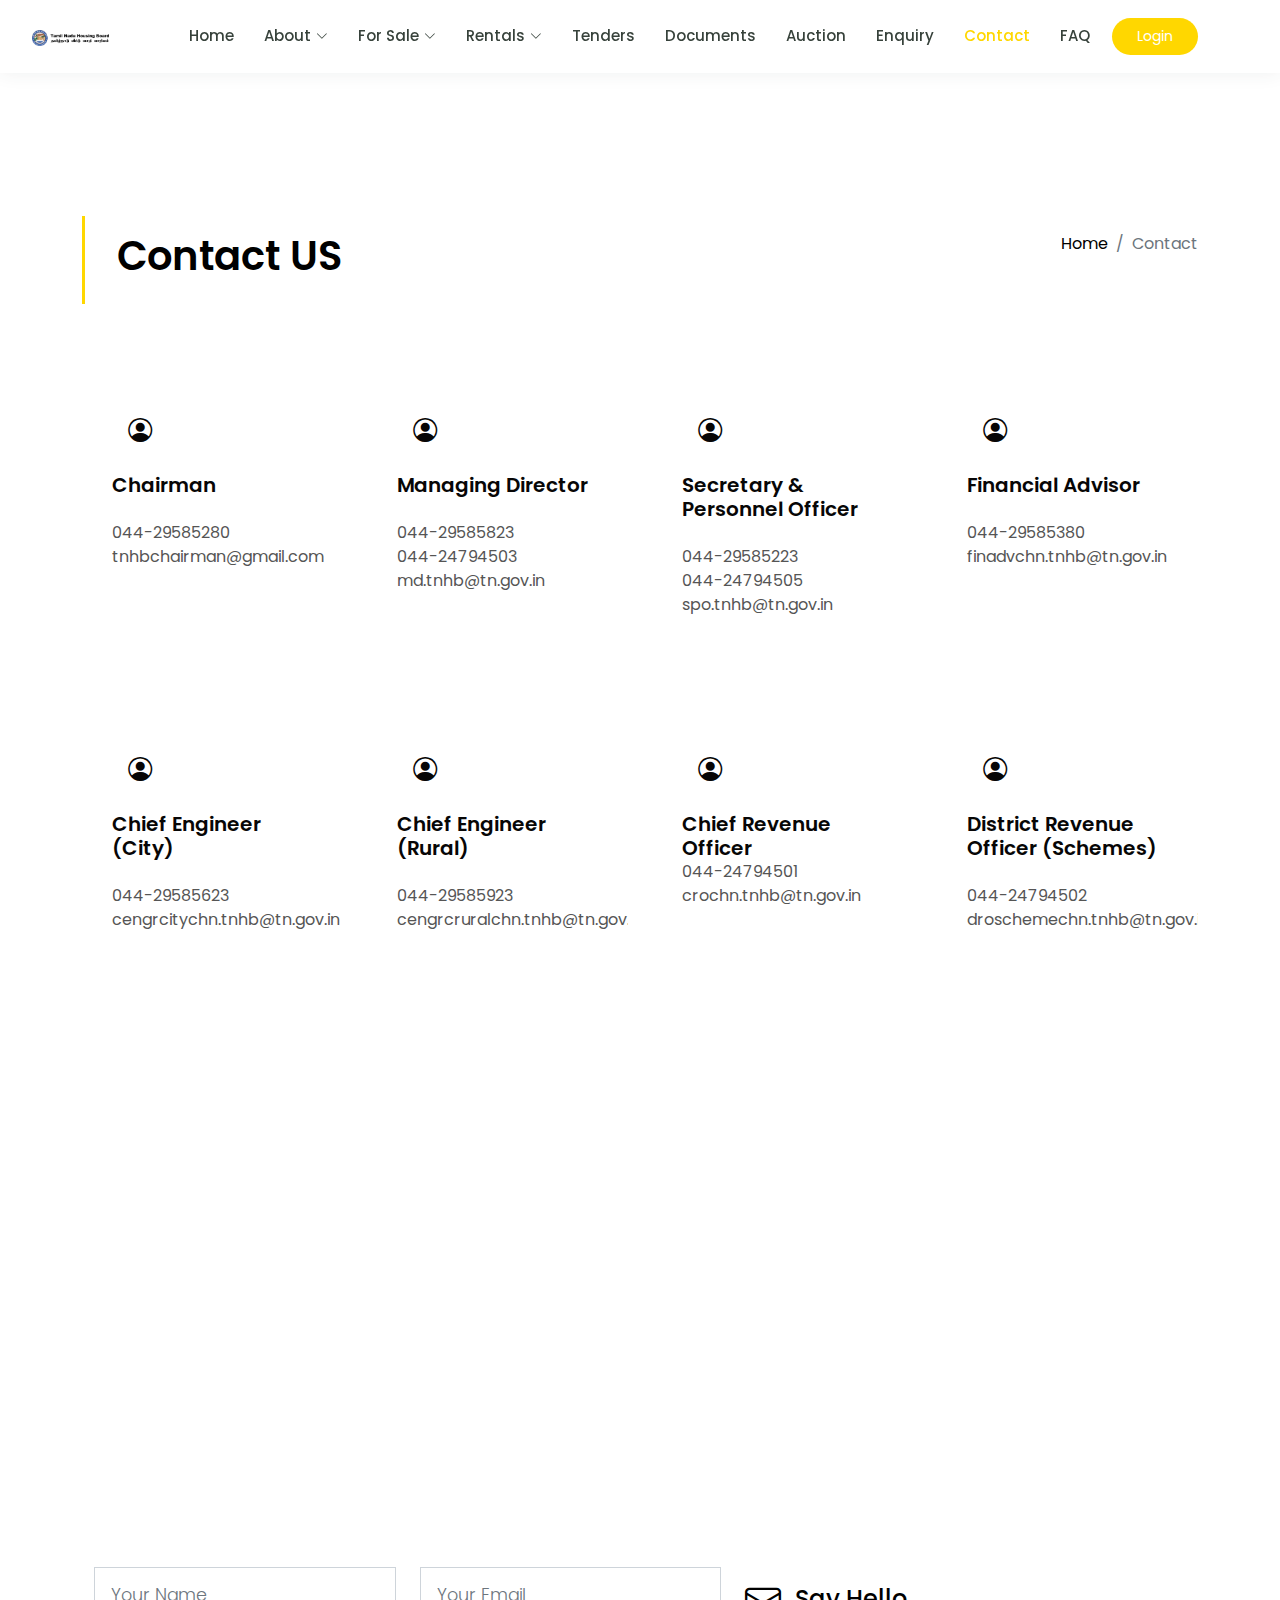
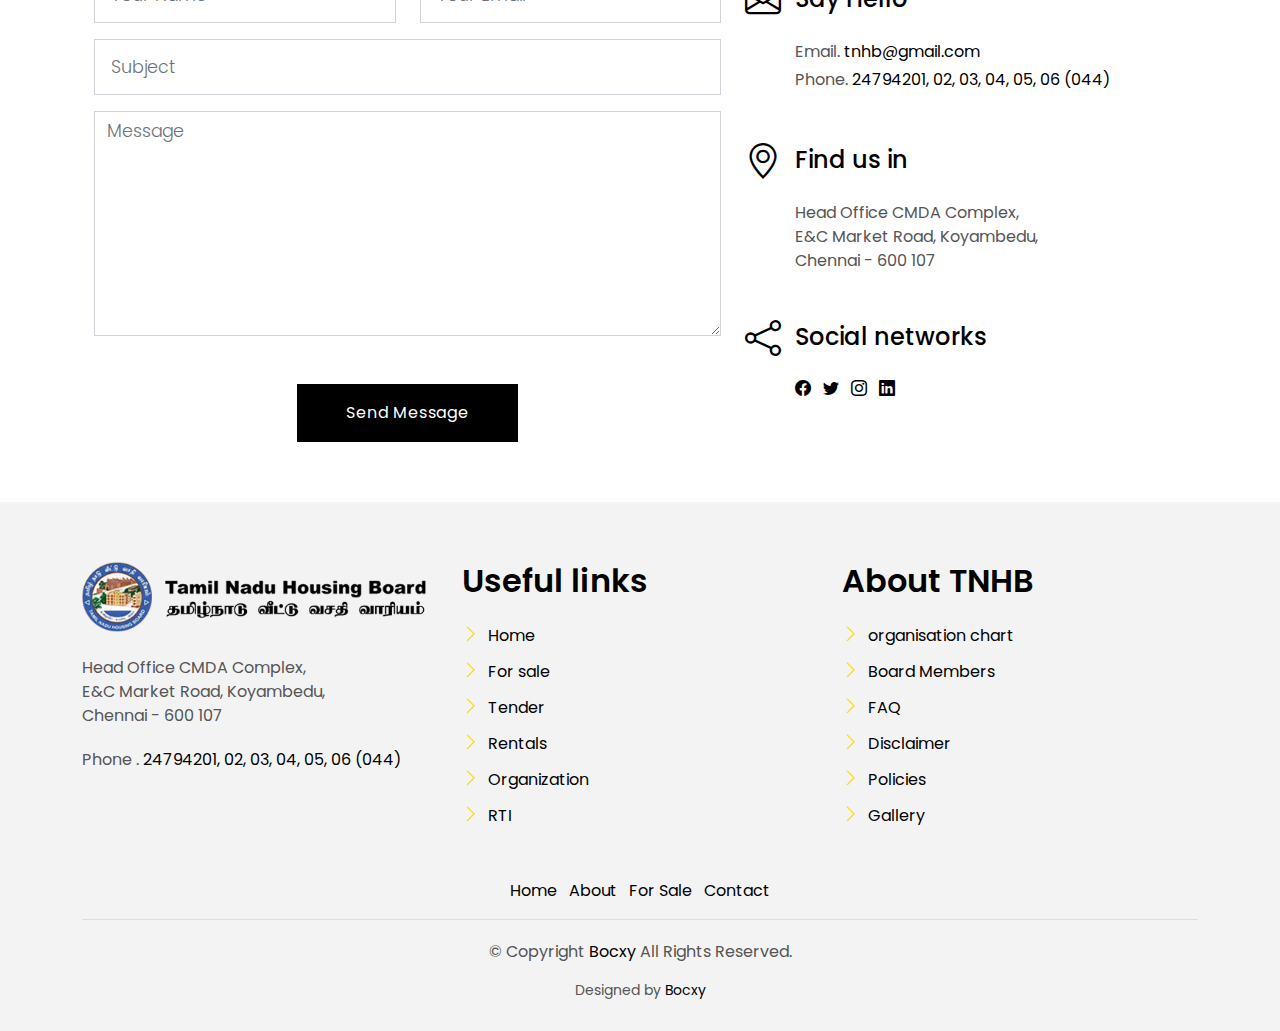
<file: contact.html>
<!DOCTYPE html>
<html lang="en">

<head>
    <meta charset="utf-8">
    <meta content="width=device-width, initial-scale=1.0" name="viewport">

    <title>TNHB</title>
    <meta content="" name="description">
    <meta content="" name="keywords">

    <!-- Favicons -->
    <link href="assets/img/favicon.png" rel="icon">
    <link href="assets/img/apple-touch-icon.png" rel="apple-touch-icon">

    <!-- Google Fonts -->
    <link href="https://fonts.googleapis.com/css?family=Poppins:300,400,500,600,700" rel="stylesheet">

    <!-- Vendor CSS Files -->
    <link href="assets/vendor/animate.css/animate.min.css" rel="stylesheet">
    <link href="assets/vendor/bootstrap/css/bootstrap.min.css" rel="stylesheet">
    <link href="assets/vendor/bootstrap-icons/bootstrap-icons.css" rel="stylesheet">
    <link href="assets/vendor/swiper/swiper-bundle.min.css" rel="stylesheet">

    <!-- Template Main CSS File -->
    <link href="assets/css/style.css" rel="stylesheet">

    <!-- =======================================================
  * Template Name: Bocxy - v4.8.0
  * Template URL: https://bootstrapmade.com/real-estate-agency-bootstrap-template/
  * Author: BootstrapMade.com
  * License: https://bootstrapmade.com/license/
  ======================================================== -->
</head>

<body>

    <!-- ======= Property Search Section ======= -->
    <div class="click-closed"></div>
    <!--/ Form Search Star /-->
    <div class="box-collapse">
        <div class="title-box-d">
            <h3 class="title-d">Search Property</h3>
        </div>
        <span class="close-box-collapse right-boxed bi bi-x"></span>
        <div class="box-collapse-wrap form">
            <form class="form-a">
                <div class="row">
                    <div class="col-md-12 mb-2">
                        <div class="form-group">
                            <label class="pb-2" for="Type">Keyword</label>
                            <input type="text" class="form-control form-control-lg form-control-a" placeholder="Keyword">
                        </div>
                    </div>
                    <div class="col-md-6 mb-2">
                        <div class="form-group mt-3">
                            <label class="pb-2" for="Type">Type</label>
                            <select class="form-control form-select form-control-a" id="Type">
                <option>All Type</option>
                <option>For Rent</option>
                <option>For Sale</option>
                <option>Open House</option>
              </select>
                        </div>
                    </div>
                    <div class="col-md-6 mb-2">
                        <div class="form-group mt-3">
                            <label class="pb-2" for="city">City</label>
                            <select class="form-control form-select form-control-a" id="city">
                <option>All City</option>
                <option>Alabama</option>
                <option>Arizona</option>
                <option>California</option>
                <option>Colorado</option>
              </select>
                        </div>
                    </div>
                    <div class="col-md-6 mb-2">
                        <div class="form-group mt-3">
                            <label class="pb-2" for="bedrooms">Bedrooms</label>
                            <select class="form-control form-select form-control-a" id="bedrooms">
                <option>Any</option>
                <option>01</option>
                <option>02</option>
                <option>03</option>
              </select>
                        </div>
                    </div>
                    <div class="col-md-6 mb-2">
                        <div class="form-group mt-3">
                            <label class="pb-2" for="garages">Garages</label>
                            <select class="form-control form-select form-control-a" id="garages">
                <option>Any</option>
                <option>01</option>
                <option>02</option>
                <option>03</option>
                <option>04</option>
              </select>
                        </div>
                    </div>
                    <div class="col-md-6 mb-2">
                        <div class="form-group mt-3">
                            <label class="pb-2" for="bathrooms">Bathrooms</label>
                            <select class="form-control form-select form-control-a" id="bathrooms">
                <option>Any</option>
                <option>01</option>
                <option>02</option>
                <option>03</option>
              </select>
                        </div>
                    </div>
                    <div class="col-md-6 mb-2">
                        <div class="form-group mt-3">
                            <label class="pb-2" for="price">Min Price</label>
                            <select class="form-control form-select form-control-a" id="price">
                <option>Unlimite</option>
                <option>$50,000</option>
                <option>$100,000</option>
                <option>$150,000</option>
                <option>$200,000</option>
              </select>
                        </div>
                    </div>
                    <div class="col-md-12">
                        <button type="submit" class="btn btn-b">Search Property</button>
                    </div>
                </div>
            </form>
        </div>
    </div>
    <!-- End Property Search Section -->>


    <header id="header" class="fixed-top">
        <div class="container d-flex align-items-center">


          <!-- Uncomment below if you prefer to use an image logo -->
          <a href="index.html" class="logo me-auto"><img src="assets/img/tnhb_logo.png" alt="" class="img-fluid"></a>

          <nav id="navbar" class="navbar order-last order-lg-0">
            <ul>
              <li><a href="index.html">Home</a></li>
              <li class="dropdown"><a href="#"><span>About</span> <i class="bi bi-chevron-down"></i></a>
                <ul>
                    <li><a href="about.html" >About Us</a></li>
                    <li><a href="achievements.html">Achievements</a></li>

                    <li><a href="gallery.html">Gallery</a></li>


                </ul>
              </li>
             <li class="dropdown"><a href="#"><span>For Sale</span> <i class="bi bi-chevron-down"></i></a>
                <ul>
                    <li><a href="forsale.html">Flats</a></li>
                    <li class="dropdown"><a href="#"><span>Plots</span> <i class="bi bi-chevron-right"></i></a>
                      <ul>
                        <li><a href="forsaleother.html">Residential</a></li>
                        <li><a href="forsaleother.html">Commercial</a></li>
                        <li><a href="forsaleother.html">Others</a></li>
                      </ul>
                    </li>
                    <li><a href="forsale.html">Commercial Space</a></li>
                    <li><a href="forsale.html">Commercial/Office Space</a></li>

                </ul>
              </li>
              <li class="dropdown"><a href="#"><span>Rentals</span> <i class="bi bi-chevron-down"></i></a>
                <ul>
                    <li><a href="#" >Community Hall</a></li>
                    <li><a href="#">TNGHRS</a></li>

                    <li><a href="#">Board Rent - Online Payment</a></li>


                </ul>
              </li>
              <li><a href="#">Tenders</a></li>
              <li><a href="#">Documents</a></li>
              <li><a href="#">Auction</a></li>
              <li><a href="enquiry.html">Enquiry</a></li>
              <li><a class="active" href="contact.html">Contact</a></li>
              <li><a href="faq.html">FAQ</a></li>
            </ul>
            <i class="bi bi-list mobile-nav-toggle"></i>
          </nav><!-- .navbar -->

          <a href="#" class="get-started-btn">Login</a>

        </div>

      </header><!-- End Header -->


    <main id="main">

        <!-- ======= Intro Single ======= -->
        <section class="intro-single">
            <div class="container">
                <div class="row">
                    <div class="col-md-12 col-lg-8">
                        <div class="title-single-box">
                            <h1 class="title-single">Contact US</h1>
                            <span class="color-text-a"></span>
                        </div>
                    </div>
                    <div class="col-md-12 col-lg-4">
                        <nav aria-label="breadcrumb" class="breadcrumb-box d-flex justify-content-lg-end">
                            <ol class="breadcrumb">
                                <li class="breadcrumb-item">
                                    <a href="index.html">Home</a>
                                </li>
                                <li class="breadcrumb-item active" aria-current="page">
                                    Contact
                                </li>
                            </ol>
                        </nav>
                    </div>
                </div>
            </div>
        </section>



        <section id="services" class="services">
            <div class="container">

              <div class="row gy-4">





                <div class="col-xl-3 col-md-6 d-flex">
                  <div class="service-item position-relative">
                    <i class="bi bi-person-circle"></i>
                    <h4><a href="" class="stretched-link"> Chairman
                    </a></h4><br>

                  044-29585280<br>

                 tnhbchairman@gmail.com


                  </div>
                </div><!-- End Service Item -->

                <div class="col-xl-3 col-md-6 d-flex">
                  <div class="service-item position-relative">
                    <i class="bi bi-person-circle"></i>
                    <h4><a href="" class="stretched-link">Managing Director</a></h4> <br>
                        044-29585823 <br>

                        044-24794503<br>
                        md.tnhb@tn.gov.in

                  </div>
                </div><!-- End Service Item -->

                <div class="col-xl-3 col-md-6 d-flex">
                  <div class="service-item position-relative">
                    <i class="bi bi-person-circle"></i>




                    <h4><a href="" class="stretched-link"> Secretary & Personnel Officer</a></h4><br>
                    044-29585223 <br>
                    044-24794505 <br>
                    spo.tnhb@tn.gov.in

                  </div>
                </div><!-- End Service Item -->




                <div class="col-xl-3 col-md-6 d-flex">
                  <div class="service-item position-relative">
                    <i class="bi bi-person-circle"></i>
                    <h4><a href="" class="stretched-link">  Financial Advisor</a></h4><br>
                    044-29585380<br>
                    finadvchn.tnhb@tn.gov.in

                                     </div>
                </div><!-- End Service Item -->

                <div class="col-xl-3 col-md-6 d-flex">
                    <div class="service-item position-relative">
                      <i class="bi bi-person-circle"></i>
                      <h4><a href="" class="stretched-link"> Chief Engineer (City)
                    </a></h4><br>
                    044-29585623<br>
                    cengrcitychn.tnhb@tn.gov.in

                    </div>
                  </div><!-- End Service Item -->


                  <div class="col-xl-3 col-md-6 d-flex">
                    <div class="service-item position-relative">
                   <i class="bi bi-person-circle"></i>
                      <h4><a href="" class="stretched-link">Chief Engineer (Rural)</a></h4><br>
                      044-29585923 <br>
                   cengrcruralchn.tnhb@tn.gov.in

                    </div>
                  </div><!-- End Service Item -->


                  <div class="col-xl-3 col-md-6 d-flex">
                    <div class="service-item position-relative">
                      <i class="bi bi-person-circle"></i>
                      <h4><a href="" class="stretched-link"> Chief Revenue Officer</a></h4>
                      044-24794501 <br>
                      crochn.tnhb@tn.gov.in

                    </div>
                  </div><!-- End Service Item -->


                  <div class="col-xl-3 col-md-6 d-flex">
                    <div class="service-item position-relative">
                      <i class="bi bi-person-circle"></i>
                      <h4><a href="" class="stretched-link">  District Revenue Officer (Schemes)</a></h4><br>
                      044-24794502<bR>
                        droschemechn.tnhb@tn.gov.in

                    </div>
                  </div><!-- End Service Item -->

              </div>
              <!-- <section class="intro-single">
                <!-- <div class="container">
                    <div class="row">
                        <div class="col-md-12 col-lg-8">
                            <div class="title-single-box">
                                <h1 class="title-single">Contact US</h1>
                                <span class="color-text-a">Aut voluptas consequatur unde sed omnis ex placeat quis eos. Aut natus officia corrupti qui autem fugit consectetur quo. Et ipsum eveniet laboriosam voluptas beatae possimus qui ducimus. Et voluptatem deleniti. Voluptatum voluptatibus amet. Et esse sed omnis inventore hic culpa.</span>
                            </div>
                        </div>
                        <div class="col-md-12 col-lg-4">
                            <nav aria-label="breadcrumb" class="breadcrumb-box d-flex justify-content-lg-end">
                                <ol class="breadcrumb">
                                    <li class="breadcrumb-item">
                                        <a href="index.html">Home</a>
                                    </li>
                                    <li class="breadcrumb-item active" aria-current="page">
                                        Contact
                                    </li>
                                </ol>
                            </nav>
                        </div>
                    </div>
                </div> -->
            <!-- </section> -->

























        <!-- End Intro Single-->

        <!-- ======= Contact Single ======= -->
        <section class="contact">
            <div class="container">
                <div class="row">
                    <div class="col-sm-12">
                        <div class="contact-map box">
                            <div id="map" class="contact-map">
                                <iframe src="https://www.google.com/maps/embed?pb=!1m19!1m8!1m3!1d31096.750302288296!2d80.2378736!3d13.0296992!3m2!1i1024!2i768!4f13.1!4m8!3e6!4m0!4m5!1s0x3a5267ba29c8d295%3A0x596a9623ac613e88!2sTamilnadu%20Housing%20Board-%20Head%20Office%20govt%20arts%20college%20Anna%20Salai%2C%20near%20nandanam%2C%20Y.M.C.A%20College%20of%20Physical%20Education%2C%20Nandanam%20Chennai%2C%20Tamil%20Nadu%20600035!3m2!1d13.0296992!2d80.2378736!5e0!3m2!1sen!2sin!4v1659799294668!5m2!1sen!2sin"
                                    width="100%" height="450" frameborder="0" style="border:0" allowfullscreen></iframe>
                            </div>
                        </div>
                    </div>
                    <div class="col-sm-12 section-t8">
                        <div class="row">
                            <div class="col-md-7">
                                <form action="forms/contact.php" method="post" role="form" class="php-email-form">
                                    <div class="row">
                                        <div class="col-md-6 mb-3">
                                            <div class="form-group">
                                                <input type="text" name="name" class="form-control form-control-lg form-control-a" placeholder="Your Name" required>
                                            </div>
                                        </div>
                                        <div class="col-md-6 mb-3">
                                            <div class="form-group">
                                                <input name="email" type="email" class="form-control form-control-lg form-control-a" placeholder="Your Email" required>
                                            </div>
                                        </div>
                                        <div class="col-md-12 mb-3">
                                            <div class="form-group">
                                                <input type="text" name="subject" class="form-control form-control-lg form-control-a" placeholder="Subject" required>
                                            </div>
                                        </div>
                                        <div class="col-md-12">
                                            <div class="form-group">
                                                <textarea name="message" class="form-control" name="message" cols="45" rows="8" placeholder="Message" required></textarea>
                                            </div>
                                        </div>
                                        <div class="col-md-12 my-3">
                                            <div class="mb-3">
                                                <div class="loading">Loading</div>
                                                <div class="error-message"></div>
                                                <div class="sent-message">Your message has been sent. Thank you!</div>
                                            </div>
                                        </div>

                                        <div class="col-md-12 text-center">
                                            <button type="submit" class="btn btn-a">Send Message</button>
                                        </div>
                                    </div>
                                </form>
                            </div>
                            <div class="col-md-5 section-md-t3">
                                <div class="icon-box section-b2">
                                    <div class="icon-box-icon">
                                        <span class="bi bi-envelope"></span>
                                    </div>
                                    <div class="icon-box-content table-cell">
                                        <div class="icon-box-title">
                                            <h4 class="icon-title">Say Hello</h4>
                                        </div>
                                        <div class="icon-box-content">
                                            <p class="mb-1">Email.
                                                <span class="color-a">tnhb@gmail.com</span>
                                            </p>
                                            <p class="mb-1">Phone.
                                                <span class="color-a">24794201, 02, 03, 04, 05, 06 (044)</span>
                                            </p>
                                        </div>
                                    </div>
                                </div>
                                <div class="icon-box section-b2">
                                    <div class="icon-box-icon">
                                        <span class="bi bi-geo-alt"></span>
                                    </div>
                                    <div class="icon-box-content table-cell">
                                        <div class="icon-box-title">
                                            <h4 class="icon-title">Find us in</h4>
                                        </div>
                                        <div class="icon-box-content">
                                            Head Office CMDA Complex,<br> E&C Market Road, Koyambedu, <br>Chennai - 600 107
                                        </div>
                                    </div>
                                </div>
                                <div class="icon-box">
                                    <div class="icon-box-icon">
                                        <span class="bi bi-share"></span>
                                    </div>
                                    <div class="icon-box-content table-cell">
                                        <div class="icon-box-title">
                                            <h4 class="icon-title">Social networks</h4>
                                        </div>
                                        <div class="icon-box-content">
                                            <div class="socials-footer">
                                                <ul class="list-inline">
                                                    <li class="list-inline-item">
                                                        <a href="#" class="link-one">
                                                            <i class="bi bi-facebook" aria-hidden="true"></i>
                                                        </a>
                                                    </li>
                                                    <li class="list-inline-item">
                                                        <a href="#" class="link-one">
                                                            <i class="bi bi-twitter" aria-hidden="true"></i>
                                                        </a>
                                                    </li>
                                                    <li class="list-inline-item">
                                                        <a href="#" class="link-one">
                                                            <i class="bi bi-instagram" aria-hidden="true"></i>
                                                        </a>
                                                    </li>
                                                    <li class="list-inline-item">
                                                        <a href="#" class="link-one">
                                                            <i class="bi bi-linkedin" aria-hidden="true"></i>
                                                        </a>
                                                    </li>
                                                </ul>
                                            </div>
                                        </div>
                                    </div>
                                </div>
                            </div>
                        </div>
                    </div>
                </div>
            </div>
        </section>
        <!-- End Contact Single-->

    </main>
    <!-- End #main -->
<!-- ======= Footer ======= -->
<section class="section-footer">
    <div class="container">
        <div class="row">
            <div class="col-sm-12 col-md-4">
                <div class="widget-a">
                    <div class="w-header-a">
                        <img class="footer-logo" src="assets/img/tnhb_logo.png" height="70">
                    </div>

                    <br>
                    <div class="w-body-a">
                        <p class="w-text-a color-text-a">
                            Head Office CMDA Complex,<br> E&C Market Road, Koyambedu, <br>Chennai - 600 107
                        </p>
                    </div>

                    <div class="w-footer-a">
                        <ul class="list-unstyled">
                            <li class="color-a">
                                <span class="color-text-a">Phone .</span> 24794201, 02, 03, 04, 05, 06 (044)
                            </li>

                        </ul>
                    </div>
                </div>
            </div>
            <div class="col-sm-12 col-md-4 section-md-t3">
                <div class="widget-a">
                    <div class="w-header-a">
                        <h3 class="w-title-a text-brand">Useful links</h3>
                    </div>

                    <div class="w-body-a">
                        <div class="w-body-a">
                            <ul class="list-unstyled">
                                <li class="item-list-a">
                                    <i class="bi bi-chevron-right"></i> <a href="#"> Home </a>
                                </li>
                                <li class="item-list-a">
                                    <i class="bi bi-chevron-right"></i> <a href="#">For sale</a>
                                </li>
                                <li class="item-list-a">
                                    <i class="bi bi-chevron-right"></i> <a href="#">Tender</a>
                                </li>
                                <li class="item-list-a">
                                    <i class="bi bi-chevron-right"></i> <a href="#">Rentals</a>
                                </li>
                                <li class="item-list-a">
                                    <i class="bi bi-chevron-right"></i> <a href="#">Organization</a>
                                </li>
                                <li class="item-list-a">
                                    <i class="bi bi-chevron-right"></i> <a href="#">RTI</a>
                                </li>
                            </ul>
                        </div>
                    </div>
                </div>
            </div>
            <div class="col-sm-12 col-md-4 section-md-t3">
                <div class="widget-a">
                    <div class="w-header-a">
                        <h3 class="w-title-a text-brand"> About TNHB</h3>

                    </div>
                    <div class="w-body-a">
                        <ul class="list-unstyled">
                            <li class="item-list-a">
                                <i class="bi bi-chevron-right"></i> <a href="#">organisation chart</a>
                            </li>
                            <li class="item-list-a">
                                <i class="bi bi-chevron-right"></i> <a href="#">Board Members</a>
                            </li>
                            <li class="item-list-a">
                                <i class="bi bi-chevron-right"></i> <a href="#"> FAQ</a>
                            </li>
                            <li class="item-list-a">
                                <i class="bi bi-chevron-right"></i> <a href="#">Disclaimer</a>
                            </li>
                            <li class="item-list-a">
                                <i class="bi bi-chevron-right"></i> <a href="#"> Policies</a>
                            </li>
                            <li class="item-list-a">
                                <i class="bi bi-chevron-right"></i> <a href="#"> Gallery</a>
                            </li>
                        </ul>
                    </div>
                </div>
            </div>
        </div>
    </div>
</section>
<footer>
    <div class="container">
        <div class="row">
            <div class="col-md-12">
                <nav class="nav-footer">
                    <ul class="list-inline">
                        <li class="list-inline-item">
                            <a href="#">Home</a>
                        </li>


                        <li class="list-inline-item">
                            <a href="#">About</a>
                        </li>
                        <li class="list-inline-item">
                            <a href="#">  For Sale</a>
                        </li>

                        <li class="list-inline-item">
                            <a href="#">Contact</a>
                        </li>
                    </ul>
                </nav>

                <div class="copyright-footer">
                    <p class="copyright color-text-a">
                        &copy; Copyright
                        <span class="color-a">Bocxy</span> All Rights Reserved.
                    </p>
                </div>
                <div class="credits">

                    Designed by <a href="/">Bocxy</a>
                </div>
            </div>
        </div>
    </div>
</footer>
<!-- End  Footer -->


    <div id="preloader"></div>
    <a href="#" class="back-to-top d-flex align-items-center justify-content-center"><i class="bi bi-arrow-up-short"></i></a>

    <!-- Vendor JS Files -->
    <script src="assets/vendor/bootstrap/js/bootstrap.bundle.min.js"></script>
    <script src="assets/vendor/swiper/swiper-bundle.min.js"></script>
    <script src="assets/vendor/php-email-form/validate.js"></script>

    <!-- Template Main JS File -->
    <script src="assets/js/main.js"></script>

</body>

</html>
</file>
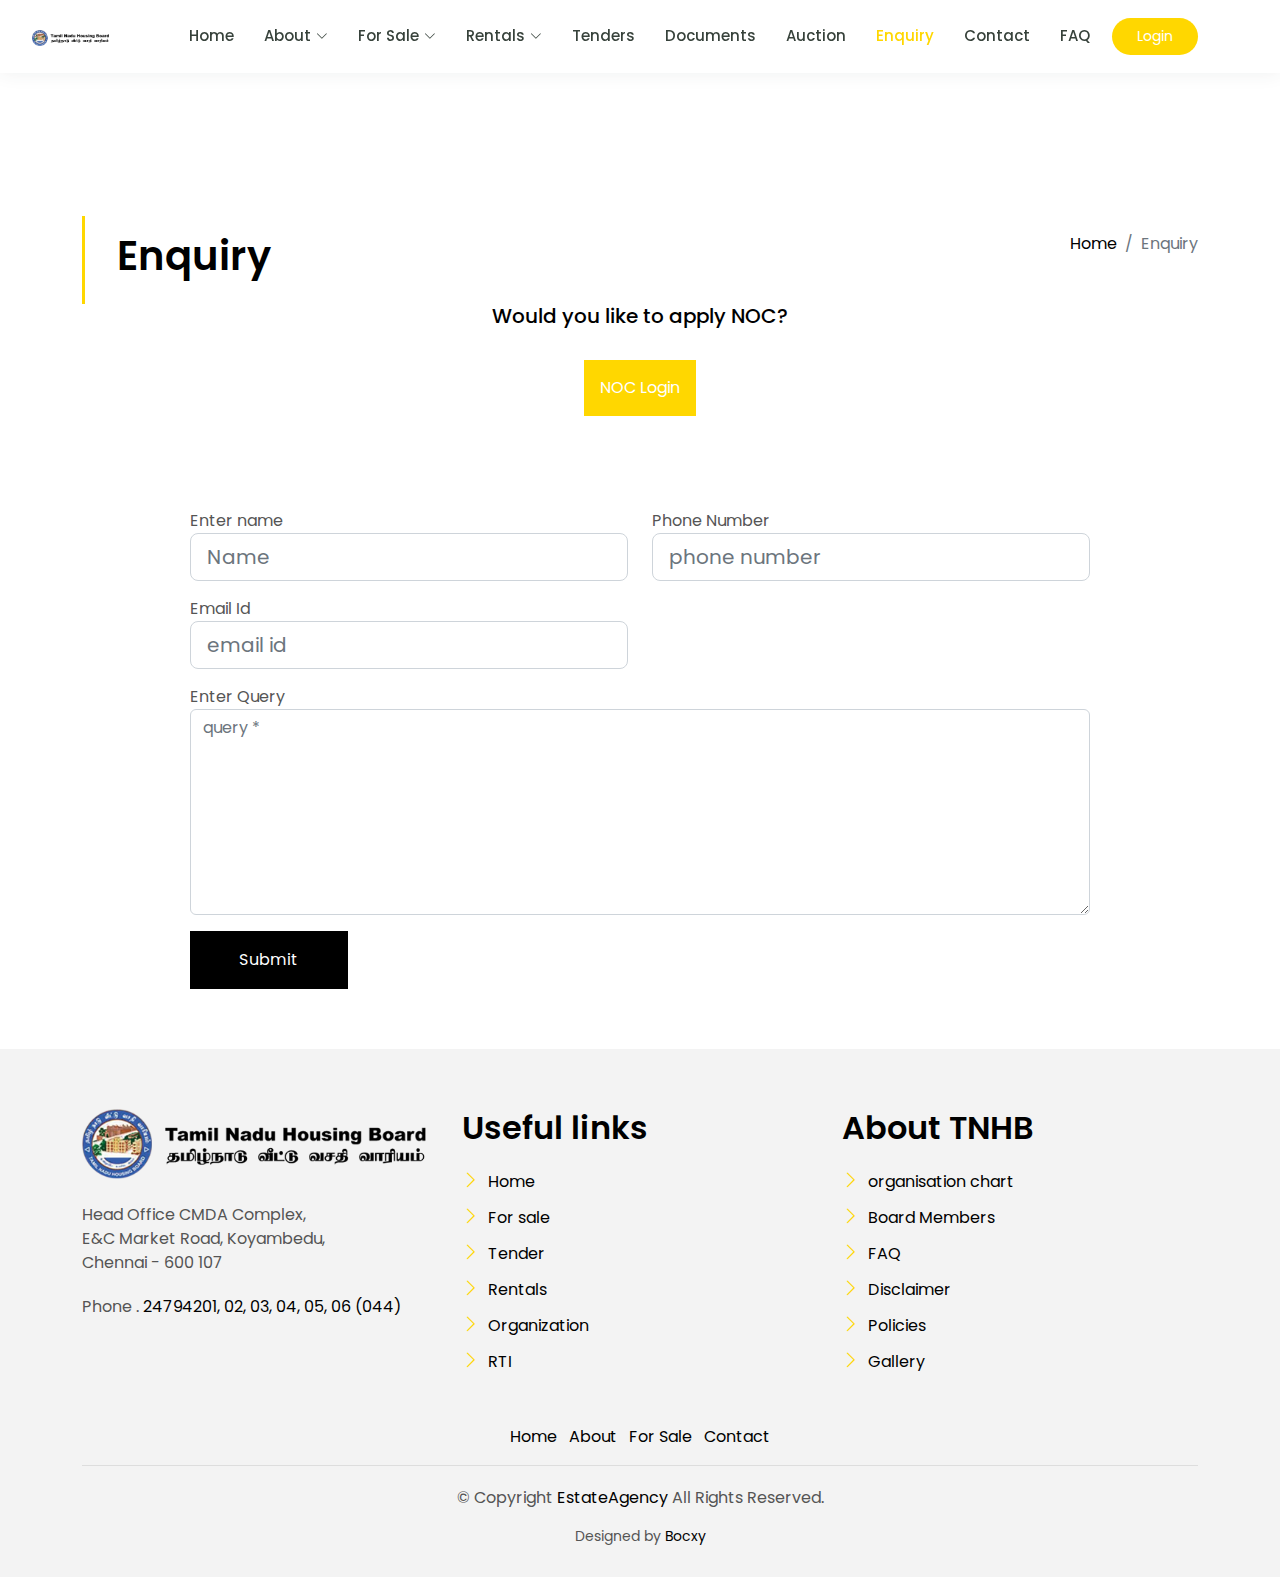
<file: enquiry.html>
<!DOCTYPE html>
<html lang="en">

<head>
    <meta charset="utf-8">
    <meta content="width=device-width, initial-scale=1.0" name="viewport">

    <title>TNHB</title>
    <meta content="" name="description">
    <meta content="" name="keywords">

    <!-- Favicons -->
    <link href="assets/img/favicon.png" rel="icon">
    <link href="assets/img/apple-touch-icon.png" rel="apple-touch-icon">

    <!-- Google Fonts -->
    <link href="https://fonts.googleapis.com/css?family=Poppins:300,400,500,600,700" rel="stylesheet">

    <!-- Vendor CSS Files -->
    <link href="assets/vendor/animate.css/animate.min.css" rel="stylesheet">
    <link href="assets/vendor/bootstrap/css/bootstrap.min.css" rel="stylesheet">
    <link href="assets/vendor/bootstrap-icons/bootstrap-icons.css" rel="stylesheet">
    <link href="assets/vendor/swiper/swiper-bundle.min.css" rel="stylesheet">

    <!-- Template Main CSS File -->
    <link href="assets/css/style.css" rel="stylesheet">

    <!-- =======================================================
  * Template Name: EstateAgency - v4.8.0
  * Template URL: https://bootstrapmade.com/real-estate-agency-bootstrap-template/
  * Author: BootstrapMade.com
  * License: https://bootstrapmade.com/license/
  ======================================================== -->
</head>

<body>

    <!-- ======= Property Search Section ======= -->
    <div class="click-closed"></div>
    <!--/ Form Search Star /-->
    <div class="box-collapse">
        <div class="title-box-d">
            <h3 class="title-d">Search Property</h3>
        </div>
        <span class="close-box-collapse right-boxed bi bi-x"></span>
        <div class="box-collapse-wrap form">
            <form class="form-a">
                <div class="row">
                    <div class="col-md-12 mb-2">
                        <div class="form-group">
                            <label class="pb-2" for="Type">Keyword</label>
                            <input type="text" class="form-control form-control-lg form-control-a" placeholder="Keyword">
                        </div>
                    </div>
                    <div class="col-md-6 mb-2">
                        <div class="form-group mt-3">
                            <label class="pb-2" for="Type">Type</label>
                            <select class="form-control form-select form-control-a" id="Type">
                <option>All Type</option>
                <option>For Rent</option>
                <option>For Sale</option>
                <option>Open House</option>
              </select>
                        </div>
                    </div>
                    <div class="col-md-6 mb-2">
                        <div class="form-group mt-3">
                            <label class="pb-2" for="city">City</label>
                            <select class="form-control form-select form-control-a" id="city">
                <option>All City</option>
                <option>Alabama</option>
                <option>Arizona</option>
                <option>California</option>
                <option>Colorado</option>
              </select>
                        </div>
                    </div>
                    <div class="col-md-6 mb-2">
                        <div class="form-group mt-3">
                            <label class="pb-2" for="bedrooms">Bedrooms</label>
                            <select class="form-control form-select form-control-a" id="bedrooms">
                <option>Any</option>
                <option>01</option>
                <option>02</option>
                <option>03</option>
              </select>
                        </div>
                    </div>
                    <div class="col-md-6 mb-2">
                        <div class="form-group mt-3">
                            <label class="pb-2" for="garages">Garages</label>
                            <select class="form-control form-select form-control-a" id="garages">
                <option>Any</option>
                <option>01</option>
                <option>02</option>
                <option>03</option>
                <option>04</option>
              </select>
                        </div>
                    </div>
                    <div class="col-md-6 mb-2">
                        <div class="form-group mt-3">
                            <label class="pb-2" for="bathrooms">Bathrooms</label>
                            <select class="form-control form-select form-control-a" id="bathrooms">
                <option>Any</option>
                <option>01</option>
                <option>02</option>
                <option>03</option>
              </select>
                        </div>
                    </div>
                    <div class="col-md-6 mb-2">
                        <div class="form-group mt-3">
                            <label class="pb-2" for="price">Min Price</label>
                            <select class="form-control form-select form-control-a" id="price">
                <option>Unlimite</option>
                <option>$50,000</option>
                <option>$100,000</option>
                <option>$150,000</option>
                <option>$200,000</option>
              </select>
                        </div>
                    </div>
                    <div class="col-md-12">
                        <button type="submit" class="btn btn-b">Search Property</button>
                    </div>
                </div>
            </form>
        </div>
    </div>
    <!-- End Property Search Section -->>


    <header id="header" class="fixed-top">
        <div class="container d-flex align-items-center">


          <!-- Uncomment below if you prefer to use an image logo -->
          <a href="index.html" class="logo me-auto"><img src="assets/img/tnhb_logo.png" alt="" class="img-fluid"></a>

          <nav id="navbar" class="navbar order-last order-lg-0">
            <ul>
              <li><a  href="index.html">Home</a></li>
              <li class="dropdown"><a href="#"><span>About</span> <i class="bi bi-chevron-down"></i></a>
                <ul>
                    <li><a href="about.html" >About Us</a></li>
                    <li><a href="achievements.html">Achievements</a></li>

                    <li><a href="gallery.html">Gallery</a></li>


                </ul>
              </li>
             <li class="dropdown"><a href="#"><span>For Sale</span> <i class="bi bi-chevron-down"></i></a>
                <ul>
                    <li><a href="forsale.html">Flats</a></li>
                    <li class="dropdown"><a href="#"><span>Plots</span> <i class="bi bi-chevron-right"></i></a>
                      <ul>
                        <li><a href="forsaleother.html">Residential</a></li>
                        <li><a href="forsaleother.html">Commercial</a></li>
                        <li><a href="forsaleother.html">Others</a></li>
                      </ul>
                    </li>
                    <li><a href="forsale.html">Commercial Space</a></li>
                    <li><a href="forsale.html">Commercial/Office Space</a></li>

                </ul>
              </li>
              <li class="dropdown"><a href="#"><span>Rentals</span> <i class="bi bi-chevron-down"></i></a>
                <ul>
                    <li><a href="#" >Community Hall</a></li>
                    <li><a href="#">TNGHRS</a></li>

                    <li><a href="#">Board Rent - Online Payment</a></li>


                </ul>
              </li>
              <li><a href="#">Tenders</a></li>
              <li><a href="#">Documents</a></li>
              <li><a href="#">Auction</a></li>
              <li><a class="active" href="enquiry.html">Enquiry</a></li>
              <li><a href="contact.html">Contact</a></li>
              <li><a href="faq.html">FAQ</a></li>
            </ul>
            <i class="bi bi-list mobile-nav-toggle"></i>
          </nav><!-- .navbar -->

          <a href="#" class="get-started-btn">Login</a>

        </div>

      </header><!-- End Header -->

    <main id="main">


        <!-- ======= Intro Single ======= -->
        <section class="intro-single">
            <div class="container">
                <div class="row">
                    <div class="col-md-12 col-lg-8">
                        <div class="title-single-box">
                            <h1 class="title-single">Enquiry</h1>
                            <span class="color-text-a"></span>
                        </div>
                    </div>
                    <div class="col-md-12 col-lg-4">
                        <nav aria-label="breadcrumb" class="breadcrumb-box d-flex justify-content-lg-end">
                            <ol class="breadcrumb">
                                <li class="breadcrumb-item">
                                    <a href="#">Home</a>
                                </li>
                                <li class="breadcrumb-item active" aria-current="page">
                                    Enquiry
                                </li>
                            </ol>
                        </nav>
                    </div>
                </div>

                <div class="col d-flex justify-content-center">
                <h5>Would you like to apply NOC?</h5>
            </div>
               <br>
               <div class="col d-flex justify-content-center">
                    <a href="#"> <button class="dropbtn"> NOC Login
                     </button></a>
                </div>
            </div>
        </section>
        <!-- End Intro Single-->

        <!-- ======= Blog Single ======= -->
        <section class="news-single nav-arrow-b">
            <div class="container">


                        <div class="form-comments">
                            <div class="title-box-d">

                            </div>
                            <form class="form-a">
                                <div class="row">
                                    <div class="col-md-6 mb-3">
                                        <div class="form-group">
                                            <label for="inputName">Enter name</label>
                                            <input type="text" class="form-control form-control-lg form-control-a" id="inputName" placeholder="Name " required>
                                        </div>
                                    </div>
                                    <div class="col-md-6 mb-3">
                                        <div class="form-group">
                                            <label for="inputEmail1">Phone Number</label>
                                            <input type="email" class="form-control form-control-lg form-control-a" id="inputEmail1" placeholder="phone number" required>
                                        </div>
                                    </div>

                                    <div class="col-md-6 mb-3">
                                        <div class="form-group">
                                            <label for="inputName">Email Id</label>
                                            <input type="text" class="form-control form-control-lg form-control-a" id="inputName" placeholder="email id " required>
                                        </div>
                                    </div>
                                    <div class="col-md-12 mb-3">
                                        <div class="form-group">
                                            <label for="textMessage">Enter Query</label>
                                            <textarea id="textMessage" class="form-control" placeholder="query *" name="message" cols="45" rows="8" required></textarea>
                                        </div>
                                    </div>
                                    <div class="col-md-12">
                                        <button type="submit" class="btn btn-a">Submit</button>
                                    </div>
                                </div>
                            </form>
                        </div>
                    </div>
                </div>
            </div>
        </section>
        <!-- End Blog Single-->

    </main>
    <!-- End #main -->

     <!-- ======= Footer ======= -->
     <section class="section-footer">
        <div class="container">
            <div class="row">
                <div class="col-sm-12 col-md-4">
                    <div class="widget-a">
                        <div class="w-header-a">
                            <img class="footer-logo" src="assets/img/tnhb_logo.png" height="70">
                        </div>

                        <br>
                        <div class="w-body-a">
                            <p class="w-text-a color-text-a">
                                Head Office CMDA Complex,<br> E&C Market Road, Koyambedu, <br>Chennai - 600 107
                            </p>
                        </div>

                        <div class="w-footer-a">
                            <ul class="list-unstyled">
                                <li class="color-a">
                                    <span class="color-text-a">Phone .</span> 24794201, 02, 03, 04, 05, 06 (044)
                                </li>

                            </ul>
                        </div>
                    </div>
                </div>
                <div class="col-sm-12 col-md-4 section-md-t3">
                    <div class="widget-a">
                        <div class="w-header-a">
                            <h3 class="w-title-a text-brand">Useful links</h3>
                        </div>

                        <div class="w-body-a">
                            <div class="w-body-a">
                                <ul class="list-unstyled">
                                    <li class="item-list-a">
                                        <i class="bi bi-chevron-right"></i> <a href="#"> Home </a>
                                    </li>
                                    <li class="item-list-a">
                                        <i class="bi bi-chevron-right"></i> <a href="#">For sale</a>
                                    </li>
                                    <li class="item-list-a">
                                        <i class="bi bi-chevron-right"></i> <a href="#">Tender</a>
                                    </li>
                                    <li class="item-list-a">
                                        <i class="bi bi-chevron-right"></i> <a href="#">Rentals</a>
                                    </li>
                                    <li class="item-list-a">
                                        <i class="bi bi-chevron-right"></i> <a href="#">Organization</a>
                                    </li>
                                    <li class="item-list-a">
                                        <i class="bi bi-chevron-right"></i> <a href="#">RTI</a>
                                    </li>
                                </ul>
                            </div>
                        </div>
                    </div>
                </div>
                <div class="col-sm-12 col-md-4 section-md-t3">
                    <div class="widget-a">
                        <div class="w-header-a">
                            <h3 class="w-title-a text-brand"> About TNHB</h3>

                        </div>
                        <div class="w-body-a">
                            <ul class="list-unstyled">
                                <li class="item-list-a">
                                    <i class="bi bi-chevron-right"></i> <a href="#">organisation chart</a>
                                </li>
                                <li class="item-list-a">
                                    <i class="bi bi-chevron-right"></i> <a href="#">Board Members</a>
                                </li>
                                <li class="item-list-a">
                                    <i class="bi bi-chevron-right"></i> <a href="#"> FAQ</a>
                                </li>
                                <li class="item-list-a">
                                    <i class="bi bi-chevron-right"></i> <a href="#">Disclaimer</a>
                                </li>
                                <li class="item-list-a">
                                    <i class="bi bi-chevron-right"></i> <a href="#"> Policies</a>
                                </li>
                                <li class="item-list-a">
                                    <i class="bi bi-chevron-right"></i> <a href="#"> Gallery</a>
                                </li>
                            </ul>
                        </div>
                    </div>
                </div>
            </div>
        </div>
    </section>
    <footer>
        <div class="container">
            <div class="row">
                <div class="col-md-12">
                    <nav class="nav-footer">
                        <ul class="list-inline">
                            <li class="list-inline-item">
                                <a href="#">Home</a>
                            </li>


                            <li class="list-inline-item">
                                <a href="#">About</a>
                            </li>
                            <li class="list-inline-item">
                                <a href="#">  For Sale</a>
                            </li>

                            <li class="list-inline-item">
                                <a href="#">Contact</a>
                            </li>
                        </ul>
                    </nav>

                    <div class="copyright-footer">
                        <p class="copyright color-text-a">
                            &copy; Copyright
                            <span class="color-a">EstateAgency</span> All Rights Reserved.
                        </p>
                    </div>
                    <div class="credits">

                        Designed by <a href="/">Bocxy</a>
                    </div>
                </div>
            </div>
        </div>
    </footer>
       <!-- End  Footer -->

    <div id="preloader"></div>
    <a href="#" class="back-to-top d-flex align-items-center justify-content-center"><i class="bi bi-arrow-up-short"></i></a>

    <!-- Vendor JS Files -->
    <script src="assets/vendor/bootstrap/js/bootstrap.bundle.min.js"></script>
    <script src="assets/vendor/swiper/swiper-bundle.min.js"></script>
    <script src="assets/vendor/php-email-form/validate.js"></script>

    <!-- Template Main JS File -->
    <script src="assets/js/main.js"></script>

</body>

</html>
</file>
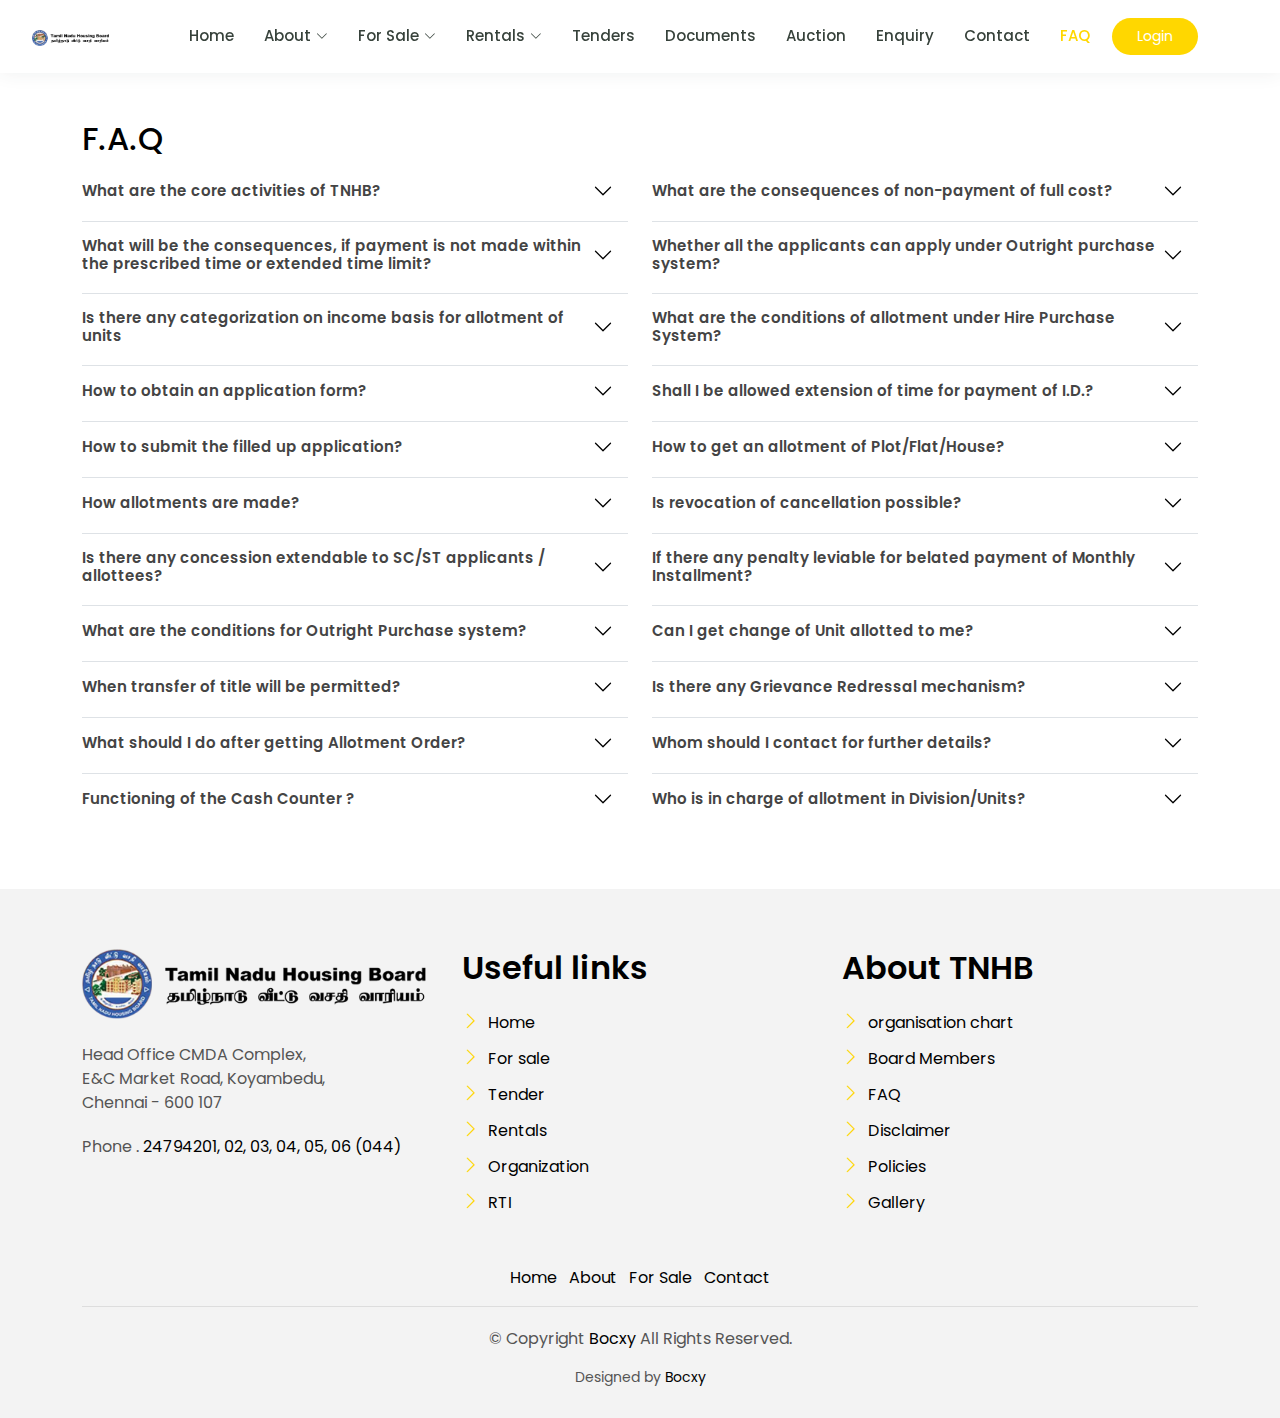
<file: faq.html>
<!DOCTYPE html>
<html lang="en">

<head>
    <meta charset="utf-8">
    <meta content="width=device-width, initial-scale=1.0" name="viewport">

    <title>TNHB</title>
    <meta content="" name="description">
    <meta content="" name="keywords">

    <!-- Favicons -->
    <link href="assets/img/favicon.png" rel="icon">
    <link href="assets/img/apple-touch-icon.png" rel="apple-touch-icon">

    <!-- Google Fonts -->
    <link href="https://fonts.googleapis.com/css?family=Poppins:300,400,500,600,700" rel="stylesheet">

    <!-- Vendor CSS Files -->
    <link href="assets/vendor/animate.css/animate.min.css" rel="stylesheet">
    <link href="assets/vendor/bootstrap/css/bootstrap.min.css" rel="stylesheet">
    <link href="assets/vendor/bootstrap-icons/bootstrap-icons.css" rel="stylesheet">
    <link href="assets/vendor/swiper/swiper-bundle.min.css" rel="stylesheet">

    <!-- Template Main CSS File -->
    <link href="assets/css/style.css" rel="stylesheet">

    <!-- =======================================================
  * Template Name: Bocxy - v4.8.0
  * Template URL: https://bootstrapmade.com/real-estate-agency-bootstrap-template/
  * Author: BootstrapMade.com
  * License: https://bootstrapmade.com/license/
  ======================================================== -->
</head>

<body>

    <header id="header" class="fixed-top">
        <div class="container d-flex align-items-center">


          <!-- Uncomment below if you prefer to use an image logo -->
          <a href="index.html" class="logo me-auto"><img src="assets/img/tnhb_logo.png" alt="" class="img-fluid"></a>

          <nav id="navbar" class="navbar order-last order-lg-0">
            <ul>
              <li><a  href="index.html">Home</a></li>
              <li class="dropdown"><a href="#"><span>About</span> <i class="bi bi-chevron-down"></i></a>
                <ul>
                    <li><a href="about.html" >About Us</a></li>
                    <li><a href="achievements.html">Achievements</a></li>

                    <li><a href="gallery.html">Gallery</a></li>


                </ul>
              </li>
             <li class="dropdown"><a href="#"><span>For Sale</span> <i class="bi bi-chevron-down"></i></a>
                <ul>
                    <li><a href="forsale.html">Flats</a></li>
                    <li class="dropdown"><a href="#"><span>Plots</span> <i class="bi bi-chevron-right"></i></a>
                      <ul>
                        <li><a href="forsaleother.html">Residential</a></li>
                        <li><a href="forsaleother.html">Commercial</a></li>
                        <li><a href="forsaleother.html">Others</a></li>
                      </ul>
                    </li>
                    <li><a href="forsale.html">Commercial Space</a></li>
                    <li><a href="forsale.html">Commercial/Office Space</a></li>

                </ul>
              </li>
              <li class="dropdown"><a href="#"><span>Rentals</span> <i class="bi bi-chevron-down"></i></a>
                <ul>
                    <li><a href="#" >Community Hall</a></li>
                    <li><a href="#">TNGHRS</a></li>

                    <li><a href="#">Board Rent - Online Payment</a></li>


                </ul>
              </li>
              <li><a href="#">Tenders</a></li>
              <li><a href="#">Documents</a></li>
              <li><a href="#">Auction</a></li>
              <li><a href="enquiry.html">Enquiry</a></li>
              <li><a href="contact.html">Contact</a></li>
              <li><a class="active" href="faq.html">FAQ</a></li>
            </ul>
            <i class="bi bi-list mobile-nav-toggle"></i>
          </nav><!-- .navbar -->

          <a href="#" class="get-started-btn">Login</a>

        </div>

      </header><!-- End Header -->
    <br>
    <br>
    <br>
    <br>
    <br>
   <!-- ======= F.A.Q Section ======= -->
   <section id="faq" class="faq">

    <div class="container" data-aos="fade-up">

      <header class="section-header">
        <h2>F.A.Q</h2>
      </header>

      <div class="row">
        <div class="col-lg-6">
          <!-- F.A.Q List 1-->
          <div class="accordion accordion-flush" id="faqlist1">
            <div class="accordion-item">
              <h2 class="accordion-header">
                <button class="accordion-button collapsed" type="button" data-bs-toggle="collapse" data-bs-target="#faq-content-1">
                  What are the core activities of TNHB?
                </button>
              </h2>
              <div id="faq-content-1" class="accordion-collapse collapse" data-bs-parent="#faqlist1">
                <div class="accordion-body">
                  TNHB has been catering to the needs of various categories of people such as, Economically Weaker Section, Lower Income Group, Middle Income Group & Higher income Group by providing house sites/houses and flats to them at an affordable cost, payable over a period of several years, in addition, it provides School sites, Public Purpose Sites, Commercial/Shops Sites etc.
                  <br>Further, TNHB has been constructing, maintaining and allotting apartments exclusively to the employees of Government of Tamil Nadu under Tamil Nadu Government Servants Rental Housing Scheme (TNGRHS) for and on behalf of the Government of Tamil Nadu.<br>TNHB is also issuing No objection Certificate to the Land Owners for utilisation of their land in areas where TNHB has contemplated to acquire lands for its schemes.
                </div>
              </div>
            </div>

            <div class="accordion-item">
              <h2 class="accordion-header">
                <button class="accordion-button collapsed" type="button" data-bs-toggle="collapse" data-bs-target="#faq-content-2">
                  What will be the consequences, if payment is not made within the prescribed time or extended time limit?
                </button>
              </h2>
              <div id="faq-content-2" class="accordion-collapse collapse" data-bs-parent="#faqlist1">
                <div class="accordion-body">
                  Failure to pay the I.D. within 21 days from the date of allotment order or such extended time will lead to cancellation of allotment. On cancellation, the consequential vacancy will be reallotted to next eligible applicant in the waiting list of the respective category.

                </div>
              </div>
            </div>

            <div class="accordion-item">
              <h2 class="accordion-header">
                <button class="accordion-button collapsed" type="button" data-bs-toggle="collapse" data-bs-target="#faq-content-3">
                  Is there any categorization on income basis for allotment of units
                </button>
              </h2>
              <div id="faq-content-3" class="accordion-collapse collapse" data-bs-parent="#faqlist1">
                <div class="accordion-body">
                  Yes. There are basically 4 categories based on income of the applicant, which are:- <br>
                  Economically Weaker Section (EWS)<br>
                  Lower Income Group (LIG)<br>
                  Middle Income Group (MIG)<br>
                  Higher Income Group (HIG)
                </div>
              </div>
            </div>

            <div class="accordion-item">
              <h2 class="accordion-header">
                <button class="accordion-button collapsed" type="button" data-bs-toggle="collapse" data-bs-target="#faq-content-4">
                  How to obtain an application form?
                </button>
              </h2>
              <div id="faq-content-4" class="accordion-collapse collapse" data-bs-parent="#faqlist1">
                <div class="accordion-body">
                  You may contact the respective City Division/Mofussil Unit mentioned in the advertisement either in person or through post for obtaining application on payment of prescribed cost.
                </div>
              </div>
            </div>

            <div class="accordion-item">
              <h2 class="accordion-header">
                <button class="accordion-button collapsed" type="button" data-bs-toggle="collapse" data-bs-target="#faq-content-5">
                  How to submit the filled up application?
                </button>
              </h2>
              <div id="faq-content-5" class="accordion-collapse collapse" data-bs-parent="#faqlist1">
                <div class="accordion-body">
                  For filling up the application, the instructions/guidelines printed in the application form may be followed scrupulously.<br>
                  After due filling up, you must register the application form with the respective Division/Unit office on payment of prescribed registration fee (either by cash or by Demand Draft) on or before the due date indicated in the application form/advertisement.
                </div>
              </div>
            </div>

            <div class="accordion-item">
              <h2 class="accordion-header">
                <button class="accordion-button collapsed" type="button" data-bs-toggle="collapse" data-bs-target="#faq-content-6">
                  How allotments are made?
                </button>
              </h2>
              <div id="faq-content-6" class="accordion-collapse collapse" data-bs-parent="#faqlist1">
                <div class="accordion-body">
                  If the number of applications exceed the number of units available for allotment , a system of “drawal of lot” will be held in the presence of the General Public.<br>
                  After due scrutiny of  all the applications received and if found eligible, your application will be included in the list for conduct of lot, observing category wise reservation.<br>
                  The lot will be conducted by the Allotment Committee constituted by the Government.
                </div>
              </div>
            </div>
            <div class="accordion-item">
              <h2 class="accordion-header">
                <button class="accordion-button collapsed" type="button" data-bs-toggle="collapse" data-bs-target="#faq-content-7">
                  Is there any concession extendable to SC/ST applicants / allottees?
                </button>
              </h2>
              <div id="faq-content-7" class="accordion-collapse collapse" data-bs-parent="#faqlist1">
                <div class="accordion-body">
                  For Schedule Caste (including Adi Dravidars) applicants, 18% reservation is made in allotment of plot/flat/houses.<br>
                  For Schedule Tribe applicants, 1% reservation is made during allotment of plot/flat./house <br>
                  Further SC/ST applicants need to pay only 10% towards initial Deposit as against the normal 25% or more of the total cost.
                </div>
              </div>
            </div>


            <div class="accordion-item">
              <h2 class="accordion-header">
                <button class="accordion-button collapsed" type="button" data-bs-toggle="collapse" data-bs-target="#faq-content-8">
                     What are the conditions for Outright Purchase system?
                </button>
              </h2>
              <div id="faq-content-8" class="accordion-collapse collapse" data-bs-parent="#faqlist1">
                <div class="accordion-body">
                  Under Outright Purchase system, you have to pay the full cost of the unit within 30 days from the date of receipt of allotment order.
                </div>
              </div>
            </div>
            <div class="accordion-item">
              <h2 class="accordion-header">
                <button class="accordion-button collapsed" type="button" data-bs-toggle="collapse" data-bs-target="#faq-content-9">
                  When transfer of title will be permitted?
                </button>
              </h2>
              <div id="faq-content-9" class="accordion-collapse collapse" data-bs-parent="#faqlist1">
                <div class="accordion-body">
                  On payment of full firm cost of the unit allotted to you the title deed will be issued.
                </div>
              </div>
            </div>
            <div class="accordion-item">
              <h2 class="accordion-header">
                <button class="accordion-button collapsed" type="button" data-bs-toggle="collapse" data-bs-target="#faq-content-10">
                  What should I do after getting Allotment Order?
                </button>
              </h2>
              <div id="faq-content-10" class="accordion-collapse collapse" data-bs-parent="#faqlist1">
                <div class="accordion-body">
                  There are two systems of allotment viz. Outright  purchase and Hire Purchase. On receipt of allotment order you must check up the system under which you have been allotted house/flat/plot and must take action accordingly.
                </div>
              </div>
            </div>
            <div class="accordion-item">
              <h2 class="accordion-header">
                <button class="accordion-button collapsed" type="button" data-bs-toggle="collapse" data-bs-target="#faq-content-11">
                  Functioning of the Cash Counter ?
                </button>
              </h2>
              <div id="faq-content-11" class="accordion-collapse collapse" data-bs-parent="#faqlist1">
                <div class="accordion-body">
                  The Cash Counter of the division/Units functions between 10.00 A.M. and 2.00 P.M.
                </div>
              </div>
            </div>

          </div>
        </div>

        <div class="col-lg-6">

          <!-- F.A.Q List 2-->
          <div class="accordion accordion-flush" id="faqlist2">

            <div class="accordion-item">
              <h2 class="accordion-header">
                <button class="accordion-button collapsed" type="button" data-bs-toggle="collapse" data-bs-target="#faq2-content-1">
                  What are the consequences of non-payment of full cost?
                </button>
              </h2>
              <div id="faq2-content-1" class="accordion-collapse collapse" data-bs-parent="#faqlist2">
                <div class="accordion-body">
                  Under Outright Purchase System, the full cost should be paid within 30 days or such extended time, as the case may be, Otherwise, Your allotment will be canceled and the consequent vacancy will be allotted to an eligible applicant under waiting list of respective category.
                </div>
              </div>
            </div>

            <div class="accordion-item">
              <h2 class="accordion-header">
                <button class="accordion-button collapsed" type="button" data-bs-toggle="collapse" data-bs-target="#faq2-content-2">
                  Whether all the applicants can apply under Outright purchase system?
                </button>
              </h2>
              <div id="faq2-content-2" class="accordion-collapse collapse" data-bs-parent="#faqlist2">
                <div class="accordion-body">
                  Schedule Caste/Scheduled Tribe, dhobis, Barbers, Working Journalists & Language Crusaders cannot apply under this system of allotment.Also Government servants desirous of availing H.B.A. can not apply under this system.
                </div>
              </div>
            </div>

            <div class="accordion-item">
              <h2 class="accordion-header">
                <button class="accordion-button collapsed" type="button" data-bs-toggle="collapse" data-bs-target="#faq2-content-3">
                  What are the conditions of allotment under Hire Purchase System?
                </button>
              </h2>
              <div id="faq2-content-3" class="accordion-collapse collapse" data-bs-parent="#faqlist2">
                <div class="accordion-body">
                  Under this system, an allotee needs to pay only about 40% of the total cost as Initial Deposit within 21 days from the date of receipt of allotment order. The balance will have to be paid in equated monthly installments spread over a period of 5 to 14 years, depending upon the scheme.
                </div>
              </div>
            </div>

            <div class="accordion-item">
              <h2 class="accordion-header">
                <button class="accordion-button collapsed" type="button" data-bs-toggle="collapse" data-bs-target="#faq2-content-4">
                  Shall I be allowed extension of time for payment of I.D.?
                </button>
              </h2>
              <div id="faq2-content-4" class="accordion-collapse collapse" data-bs-parent="#faqlist2">
                <div class="accordion-body">
                  Under extraordinary circumstances, you may be allowed extension of time for payment of I.D. by a month, on written request made by you and on payment of extension fee.
                </div>
              </div>
            </div>

            <div class="accordion-item">
              <h2 class="accordion-header">
                <button class="accordion-button collapsed" type="button" data-bs-toggle="collapse" data-bs-target="#faq2-content-5">
                  How to get an allotment of Plot/Flat/House?
                </button>
              </h2>
              <div id="faq2-content-5" class="accordion-collapse collapse" data-bs-parent="#faqlist2">
                <div class="accordion-body">
                  After development of house sites and construction of houses/flats reaches finishing stage, advertisements will be issued in leading News-papers inviting applications for allotment of Plots/Flats//Houses (in short units)
                </div>
              </div>
            </div>

            <div class="accordion-item">
              <h2 class="accordion-header">
                <button class="accordion-button collapsed" type="button" data-bs-toggle="collapse" data-bs-target="#faq2-content-6">
                  Is revocation of cancellation possible?
                </button>
              </h2>
              <div id="faq2-content-6" class="accordion-collapse collapse" data-bs-parent="#faqlist2">
                <div class="accordion-body">
                  Revocation of cancellation is possible only if the unit already allotted to you is not reallotted to the eligible applicant in the waiting list. For Revocation of cancellation order within a period of 1 month, you have to apply either to the respective Executive  Engineer or Manager (Marketing and Services), as the case may be.

                </div>
              </div>
            </div>

            <div class="accordion-item">
              <h2 class="accordion-header">
                <button class="accordion-button collapsed" type="button" data-bs-toggle="collapse" data-bs-target="#faq2-content-7">
            If there any penalty leviable for belated payment of Monthly Installment?
                </button>
              </h2>
              <div id="faq2-content-7" class="accordion-collapse collapse" data-bs-parent="#faqlist2">
                <div class="accordion-body">
                  Yes. A penal interest of 3%  over and above the scheme rate of interest will be levied on the Principle portion of the Monthly Installment, if paid after 15th of the current month.
                </div>
              </div>
            </div>

            <div class="accordion-item">
              <h2 class="accordion-header">
                <button class="accordion-button collapsed" type="button" data-bs-toggle="collapse" data-bs-target="#faq2-content-8">
                  Can I get change of Unit allotted to me?
                </button>
              </h2>
              <div id="faq2-content-8" class="accordion-collapse collapse" data-bs-parent="#faqlist2">
                <div class="accordion-body">
                  Yes, change of Unit can be permitted by the Superintending Engineers of the Circles concerned based on a request made by the allotee on genuine grounds and subject to availability and on payment of prescribed fee.
                </div>
              </div>
            </div>

            <div class="accordion-item">
              <h2 class="accordion-header">
                <button class="accordion-button collapsed" type="button" data-bs-toggle="collapse" data-bs-target="#faq2-content-9">
                  Is there any Grievance Redressal mechanism?
                </button>
              </h2>
              <div id="faq2-content-9" class="accordion-collapse collapse" data-bs-parent="#faqlist2">
                <div class="accordion-body">
                  Allottees are the important customers for the TNHB.  On every Monday, Executive Enigneer / Allottess Service Manager and Superintending Engineers of the Circles shall be personally present in their respective office. The allottees can approach them for grievance redressal.<br>
                  At Board’s level, the allottees can either meet the Managing Director or Secretary & personnel officer on Mondays for grievance redressal.<br>
                  The Petitions received on Grievance Redressal day are given utmost importance and disposed as quickly as possible.
                </div>
              </div>
            </div>
            <div class="accordion-item">
              <h2 class="accordion-header">
                <button class="accordion-button collapsed" type="button" data-bs-toggle="collapse" data-bs-target="#faq2-content-10">
                  Whom should I contact for further details?
                </button>
              </h2>
              <div id="faq2-content-10" class="accordion-collapse collapse" data-bs-parent="#faqlist2">
                <div class="accordion-body">
                  You can meet Executive Engineer or Allottees Service Manager of the respective Division, as the case may be at the Divisional level. At the level of Head office, Managing Director, Secretary & Personnel Officer or Assistant Secretary (Allotment) at CMDA Complex, E&C Market Road, Koyambedu, Chennai - 600 107 can also be contacted.
                </div>
              </div>
            </div>

            <div class="accordion-item">
              <h2 class="accordion-header">
                <button class="accordion-button collapsed" type="button" data-bs-toggle="collapse" data-bs-target="#faq2-content-11">
                  Who is in charge of allotment in Division/Units?
                </button>
              </h2>
              <div id="faq2-content-11" class="accordion-collapse collapse" data-bs-parent="#faqlist2">
                <div class="accordion-body">
                  The Executive Engineer is responsible for allotment.
                </div>
              </div>
            </div>

          </div>
        </div>

      </div>

    </div>

  </section><!-- End F.A.Q Section -->

    <!-- ======= Footer ======= -->
    <section class="section-footer">
        <div class="container">
            <div class="row">
                <div class="col-sm-12 col-md-4">
                    <div class="widget-a">
                        <div class="w-header-a">
                            <img class="footer-logo" src="assets/img/tnhb_logo.png" height="70">
                        </div>

                        <br>
                        <div class="w-body-a">
                            <p class="w-text-a color-text-a">
                                Head Office CMDA Complex,<br> E&C Market Road, Koyambedu, <br>Chennai - 600 107
                            </p>
                        </div>

                        <div class="w-footer-a">
                            <ul class="list-unstyled">
                                <li class="color-a">
                                    <span class="color-text-a">Phone .</span> 24794201, 02, 03, 04, 05, 06 (044)
                                </li>

                            </ul>
                        </div>
                    </div>
                </div>
                <div class="col-sm-12 col-md-4 section-md-t3">
                    <div class="widget-a">
                        <div class="w-header-a">
                            <h3 class="w-title-a text-brand">Useful links</h3>
                        </div>

                        <div class="w-body-a">
                            <div class="w-body-a">
                                <ul class="list-unstyled">
                                    <li class="item-list-a">
                                        <i class="bi bi-chevron-right"></i> <a href="#"> Home </a>
                                    </li>
                                    <li class="item-list-a">
                                        <i class="bi bi-chevron-right"></i> <a href="#">For sale</a>
                                    </li>
                                    <li class="item-list-a">
                                        <i class="bi bi-chevron-right"></i> <a href="#">Tender</a>
                                    </li>
                                    <li class="item-list-a">
                                        <i class="bi bi-chevron-right"></i> <a href="#">Rentals</a>
                                    </li>
                                    <li class="item-list-a">
                                        <i class="bi bi-chevron-right"></i> <a href="#">Organization</a>
                                    </li>
                                    <li class="item-list-a">
                                        <i class="bi bi-chevron-right"></i> <a href="#">RTI</a>
                                    </li>
                                </ul>
                            </div>
                        </div>
                    </div>
                </div>
                <div class="col-sm-12 col-md-4 section-md-t3">
                    <div class="widget-a">
                        <div class="w-header-a">
                            <h3 class="w-title-a text-brand"> About TNHB</h3>

                        </div>
                        <div class="w-body-a">
                            <ul class="list-unstyled">
                                <li class="item-list-a">
                                    <i class="bi bi-chevron-right"></i> <a href="#">organisation chart</a>
                                </li>
                                <li class="item-list-a">
                                    <i class="bi bi-chevron-right"></i> <a href="#">Board Members</a>
                                </li>
                                <li class="item-list-a">
                                    <i class="bi bi-chevron-right"></i> <a href="#"> FAQ</a>
                                </li>
                                <li class="item-list-a">
                                    <i class="bi bi-chevron-right"></i> <a href="#">Disclaimer</a>
                                </li>
                                <li class="item-list-a">
                                    <i class="bi bi-chevron-right"></i> <a href="#"> Policies</a>
                                </li>
                                <li class="item-list-a">
                                    <i class="bi bi-chevron-right"></i> <a href="#"> Gallery</a>
                                </li>
                            </ul>
                        </div>
                    </div>
                </div>
            </div>
        </div>
    </section>
    <footer>
        <div class="container">
            <div class="row">
                <div class="col-md-12">
                    <nav class="nav-footer">
                        <ul class="list-inline">
                            <li class="list-inline-item">
                                <a href="#">Home</a>
                            </li>


                            <li class="list-inline-item">
                                <a href="#">About</a>
                            </li>
                            <li class="list-inline-item">
                                <a href="#">  For Sale</a>
                            </li>

                            <li class="list-inline-item">
                                <a href="#">Contact</a>
                            </li>
                        </ul>
                    </nav>

                    <div class="copyright-footer">
                        <p class="copyright color-text-a">
                            &copy; Copyright
                            <span class="color-a">Bocxy</span> All Rights Reserved.
                        </p>
                    </div>
                    <div class="credits">

                        Designed by <a href="/">Bocxy</a>
                    </div>
                </div>
            </div>
        </div>
    </footer>
    <!-- End  Footer -->
    <!-- End  Footer -->

    <div id="preloader"></div>
    <a href="#" class="back-to-top d-flex align-items-center justify-content-center"><i class="bi bi-arrow-up-short"></i></a>

    <!-- Vendor JS Files -->
    <script src="assets/vendor/bootstrap/js/bootstrap.bundle.min.js"></script>
    <script src="assets/vendor/swiper/swiper-bundle.min.js"></script>
    <script src="assets/vendor/php-email-form/validate.js"></script>

    <!-- Template Main JS File -->
    <script src="assets/js/main.js"></script>

</body>

</html>
</file>
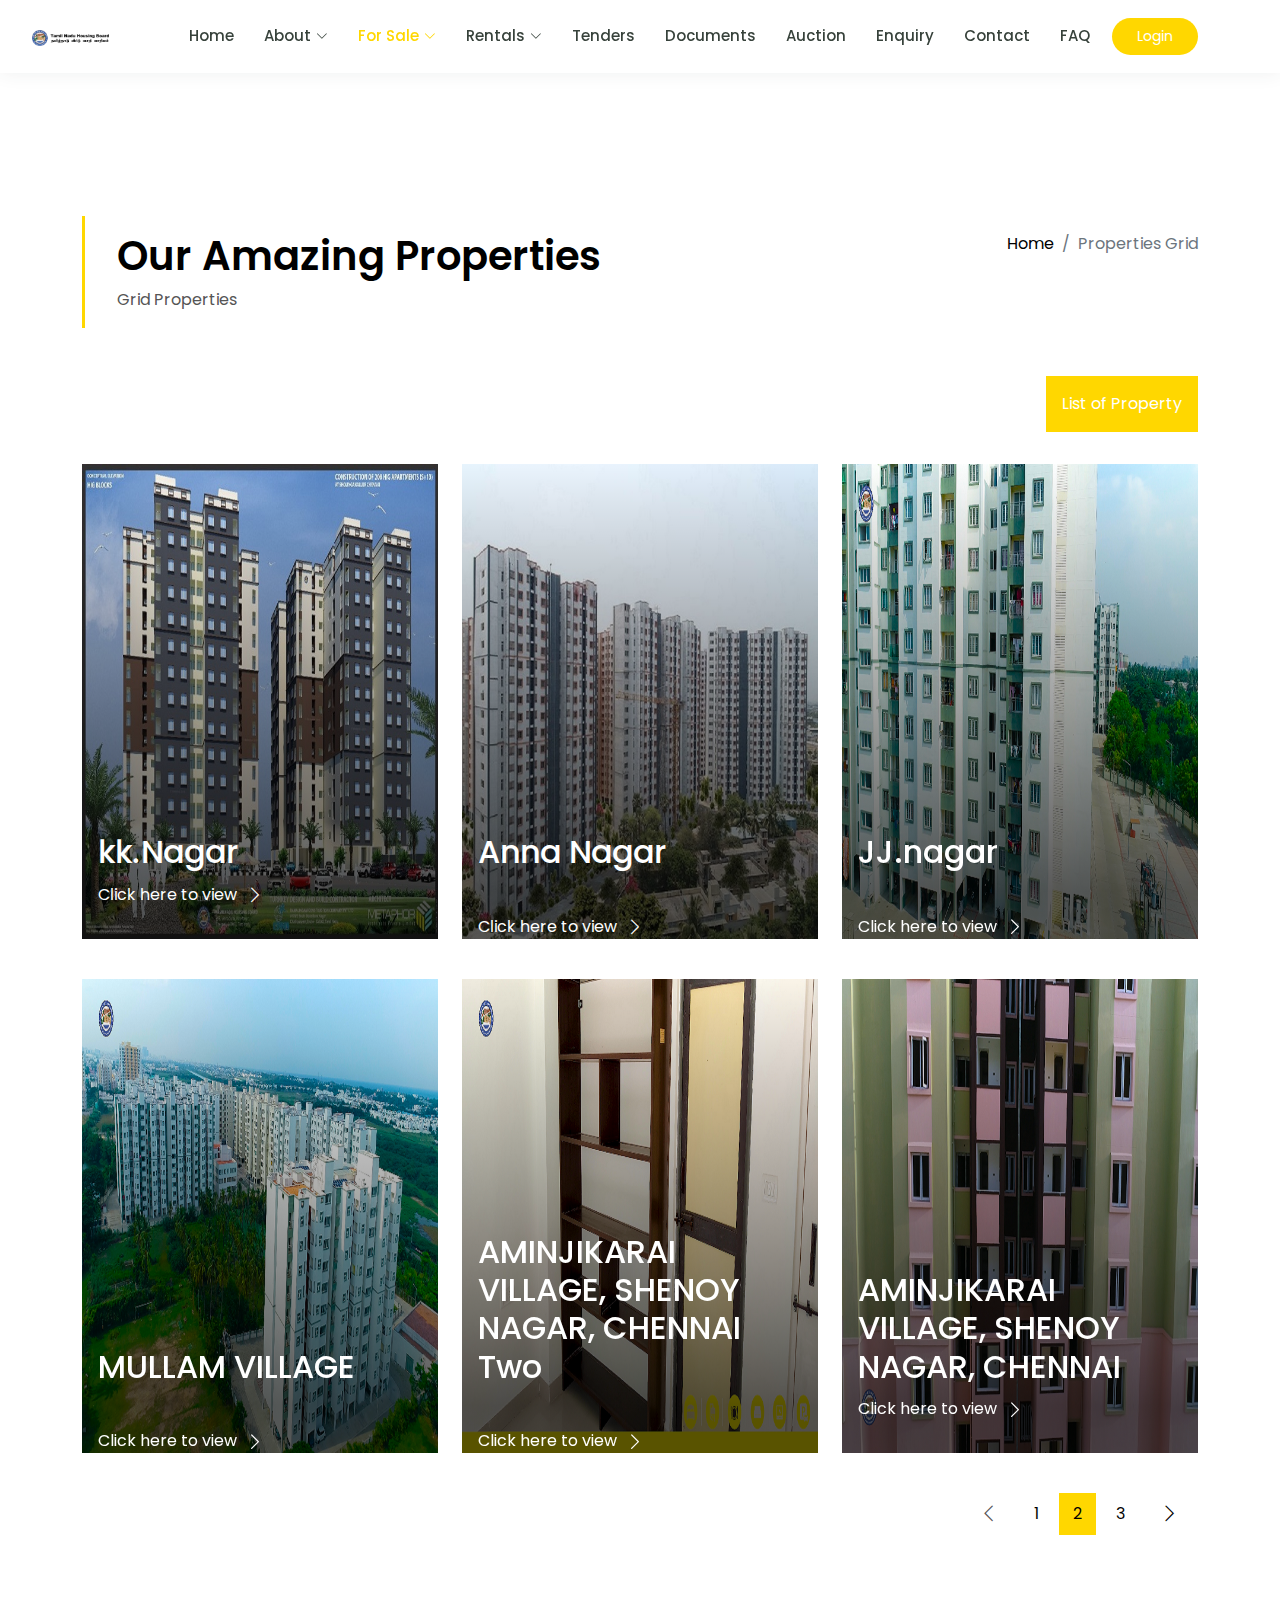
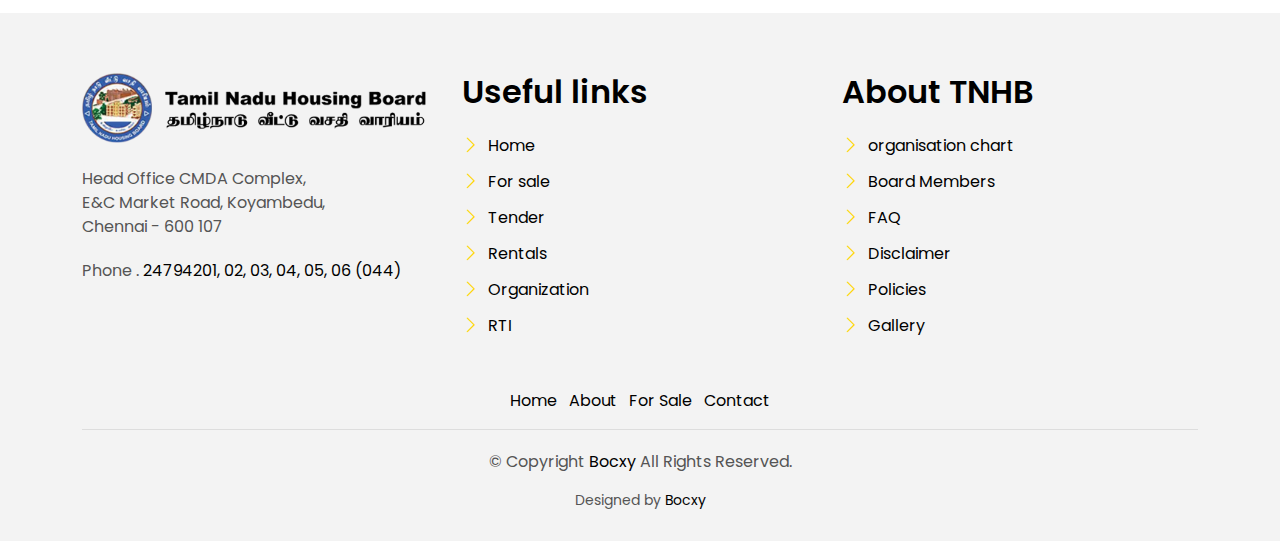
<file: forsale.html>
<!DOCTYPE html>
<html lang="en">

<head>
    <meta charset="utf-8">
    <meta content="width=device-width, initial-scale=1.0" name="viewport">

    <title>TNHB</title>
    <meta content="" name="description">
    <meta content="" name="keywords">

    <!-- Favicons -->
    <link href="assets/img/favicon.png" rel="icon">
    <link href="assets/img/apple-touch-icon.png" rel="apple-touch-icon">

    <!-- Google Fonts -->
    <link href="https://fonts.googleapis.com/css?family=Poppins:300,400,500,600,700" rel="stylesheet">

    <!-- Vendor CSS Files -->
    <link href="assets/vendor/animate.css/animate.min.css" rel="stylesheet">
    <link href="assets/vendor/bootstrap/css/bootstrap.min.css" rel="stylesheet">
    <link href="assets/vendor/bootstrap-icons/bootstrap-icons.css" rel="stylesheet">
    <link href="assets/vendor/swiper/swiper-bundle.min.css" rel="stylesheet">

    <!-- Template Main CSS File -->
    <link href="assets/css/style.css" rel="stylesheet">

    <!-- =======================================================
  * Template Name: EstateAgency - v4.8.0
  * Template URL: https://bootstrapmade.com/real-estate-agency-bootstrap-template/
  * Author: BootstrapMade.com
  * License: https://bootstrapmade.com/license/
  ======================================================== -->
</head>

<body>

    <!-- ======= Property Search Section ======= -->
    <div class="click-closed"></div>
    <!--/ Form Search Star /-->
    <div class="box-collapse">
        <div class="title-box-d">
            <h3 class="title-d">Search Property</h3>
        </div>
        <span class="close-box-collapse right-boxed bi bi-x"></span>
        <div class="box-collapse-wrap form">
            <form class="form-a">
                <div class="row">
                    <div class="col-md-12 mb-2">
                        <div class="form-group">
                            <label class="pb-2" for="Type">Keyword</label>
                            <input type="text" class="form-control form-control-lg form-control-a" placeholder="Keyword">
                        </div>
                    </div>
                    <div class="col-md-6 mb-2">
                        <div class="form-group mt-3">
                            <label class="pb-2" for="Type">Type</label>
                            <select class="form-control form-select form-control-a" id="Type">
                <option>All Type</option>
                <option>For Rent</option>
                <option>For Sale</option>
                <option>Open House</option>
              </select>
                        </div>
                    </div>
                    <div class="col-md-6 mb-2">
                        <div class="form-group mt-3">
                            <label class="pb-2" for="city">City</label>
                            <select class="form-control form-select form-control-a" id="city">
                <option>All City</option>
                <option>Alabama</option>
                <option>Arizona</option>
                <option>California</option>
                <option>Colorado</option>
              </select>
                        </div>
                    </div>
                    <div class="col-md-6 mb-2">
                        <div class="form-group mt-3">
                            <label class="pb-2" for="bedrooms">Bedrooms</label>
                            <select class="form-control form-select form-control-a" id="bedrooms">
                <option>Any</option>
                <option>01</option>
                <option>02</option>
                <option>03</option>
              </select>
                        </div>
                    </div>
                    <div class="col-md-6 mb-2">
                        <div class="form-group mt-3">
                            <label class="pb-2" for="garages">Garages</label>
                            <select class="form-control form-select form-control-a" id="garages">
                <option>Any</option>
                <option>01</option>
                <option>02</option>
                <option>03</option>
                <option>04</option>
              </select>
                        </div>
                    </div>
                    <div class="col-md-6 mb-2">
                        <div class="form-group mt-3">
                            <label class="pb-2" for="bathrooms">Bathrooms</label>
                            <select class="form-control form-select form-control-a" id="bathrooms">
                <option>Any</option>
                <option>01</option>
                <option>02</option>
                <option>03</option>
              </select>
                        </div>
                    </div>
                    <div class="col-md-6 mb-2">
                        <div class="form-group mt-3">
                            <label class="pb-2" for="price">Min Price</label>
                            <select class="form-control form-select form-control-a" id="price">
                <option>Unlimite</option>
                <option>$50,000</option>
                <option>$100,000</option>
                <option>$150,000</option>
                <option>$200,000</option>
              </select>
                        </div>
                    </div>
                    <div class="col-md-12">
                        <button type="submit" class="btn btn-b">Search Property</button>
                    </div>
                </div>
            </form>
        </div>
    </div>
    <!-- End Property Search Section -->>



    <header id="header" class="fixed-top">
        <div class="container d-flex align-items-center">


          <!-- Uncomment below if you prefer to use an image logo -->
          <a href="index.html" class="logo me-auto"><img src="assets/img/tnhb_logo.png" alt="" class="img-fluid"></a>

          <nav id="navbar" class="navbar order-last order-lg-0">
            <ul>
              <li><a  href="index.html">Home</a></li>
              <li class="dropdown"><a href="#"><span>About</span> <i class="bi bi-chevron-down"></i></a>
                <ul>
                    <li><a href="about.html" >About Us</a></li>
                    <li><a href="achievements.html">Achievements</a></li>

                    <li><a href="gallery.html">Gallery</a></li>



                </ul>
              </li>
             <li class="dropdown"><a class="active" href="#"><span>For Sale</span> <i class="bi bi-chevron-down"></i></a>
                <ul>
                    <li><a href="forsale.html">Flats</a></li>
                    <li class="dropdown"><a href="#"><span>Plots</span> <i class="bi bi-chevron-right"></i></a>
                      <ul>
                        <li><a href="forsaleother.html">Residential</a></li>
                        <li><a href="forsaleother.html">Commercial</a></li>
                        <li><a href="forsaleother.html">Others</a></li>
                      </ul>
                    </li>
                    <li><a href="forsale.html">Commercial Space</a></li>
                    <li><a href="forsale.html">Commercial/Office Space</a></li>


                </ul>
              </li>
              <li class="dropdown"><a href="#"><span>Rentals</span> <i class="bi bi-chevron-down"></i></a>
                <ul>
                    <li><a href="#" >Community Hall</a></li>
                    <li><a href="#">TNGHRS</a></li>

                    <li><a href="#">Board Rent - Online Payment</a></li>


                </ul>
              </li>
              <li><a href="#">Tenders</a></li>
              <li><a href="#">Documents</a></li>
              <li><a href="#">Auction</a></li>
              <li><a href="enquiry.html">Enquiry</a></li>
              <li><a href="contact.html">Contact</a></li>
              <li><a href="faq.html">FAQ</a></li>
            </ul>
            <i class="bi bi-list mobile-nav-toggle"></i>
          </nav><!-- .navbar -->

          <a href="#" class="get-started-btn">Login</a>

        </div>

      </header><!-- End Header -->

    <main id="main">

        <!-- ======= Intro Single ======= -->
        <section class="intro-single">
            <div class="container">
                <div class="row">
                    <div class="col-md-12 col-lg-8">
                        <div class="title-single-box">
                            <h1 class="title-single">Our Amazing Properties</h1>
                            <span class="color-text-a">Grid Properties</span>
                        </div>
                    </div>
                    <div class="col-md-12 col-lg-4">
                        <nav aria-label="breadcrumb" class="breadcrumb-box d-flex justify-content-lg-end">
                            <ol class="breadcrumb">
                                <li class="breadcrumb-item">
                                    <a href="#">Home</a>
                                </li>
                                <li class="breadcrumb-item active" aria-current="page">
                                    Properties Grid
                                </li>
                            </ol>
                        </nav>
                    </div>
                </div>
            </div>
        </section>
        <!-- End Intro Single-->

        <!-- ======= Property Grid ======= -->
        <section class="property-grid grid">
            <div class="container">
                <div class="row">
                    <div class="col-sm-12">
                        <div class="grid-option">
                            <a href="propertylist.html">
                            <button class="dropbtn"> List of Property
                            </button>
                        </a>

                        </div>
                    </div>
                    <div class="col-md-4">
                        <div class="card-box-a card-shadow">
                            <div class="img-box-a">
                                <img src="assets/img/110.jpg" alt="" class="img-a img-fluid">
                            </div>
                            <div class="card-overlay">
                                <div class="card-overlay-a-content">
                                    <div class="card-header-a">
                                        <h2 class="card-title-a">
                                            <a href="#">kk.Nagar
                        <br /> </a>
                                        </h2>
                                    </div>
                                    <div class="card-body-a">
                                        <a href="property-single.html" class="link-a">Click here to view
                      <span class="bi bi-chevron-right"></span>
                    </a>
                                    </div>
                                    <div class="card-footer-a">
                                        <ul class="card-info d-flex justify-content-around">
                                            <li>
                                                <h4 class="card-info-title">Area</h4>
                                                <span>340m
                          <sup>2</sup>
                        </span>
                                            </li>
                                            <li>
                                                <h4 class="card-info-title">No.of Flats</h4>
                                                <span>2</span>
                                            </li>
                                            <li>
                                                <h4 class="card-info-title">Cost</h4>
                                                <span>4</span>
                                            </li>

                                        </ul>
                                    </div>
                                </div>
                            </div>
                        </div>
                    </div>
                    <div class="col-md-4">
                        <div class="card-box-a card-shadow">
                            <div class="img-box-a">
                                <img src="assets/img/117 - Copy.jpg" alt="" class="img-a img-fluid">
                            </div>
                            <div class="card-overlay">
                                <div class="card-overlay-a-content">
                                    <div class="card-header-a">
                                        <h2 class="card-title-a">
                                            <a href="#">Anna Nagar
                        <br /> </a>
                                        </h2>
                                        <div class="card-body-a"> </div>
                                        <a href="property-single.html" class="link-a">Click here to view
                      <span class="bi bi-chevron-right"></span>
                    </a>
                                    </div>
                                    <div class="card-footer-a">
                                        <ul class="card-info d-flex justify-content-around">
                                            <li>
                                                <h4 class="card-info-title">Area</h4>
                                                <span>340m
                          <sup>2</sup>
                        </span>
                                            </li>
                                            <li>
                                                <h4 class="card-info-title">No.of Flats</h4>
                                                <span>2</span>
                                            </li>
                                            <li>
                                                <h4 class="card-info-title">Cost</h4>
                                                <span>4</span>
                                            </li>

                                        </ul>
                                    </div>
                                </div>
                            </div>
                        </div>
                    </div>
                    <div class="col-md-4">
                        <div class="card-box-a card-shadow">
                            <div class="img-box-a">
                                <img src="assets/img/SHOLINGANALLUR_1500_PHASE II_4K-14971.png" alt="" class="img-a img-fluid">
                            </div>
                            <div class="card-overlay">
                                <div class="card-overlay-a-content">
                                    <div class="card-header-a">
                                        <h2 class="card-title-a">
                                            <a href="#">JJ.nagar
                        <br /> </a>
                                        </h2>
                                        <div class="card-body-a">
                                        </div>
                                        <a href="property-single.html" class="link-a">Click here to view
                      <span class="bi bi-chevron-right"></span>
                    </a>
                                    </div>
                                    <div class="card-footer-a">
                                        <ul class="card-info d-flex justify-content-around">
                                            <li>
                                                <h4 class="card-info-title">Area</h4>
                                                <span>340m
                          <sup>2</sup>
                        </span>
                                            </li>
                                            <li>
                                                <h4 class="card-info-title">No.of Flats</h4>
                                                <span>2</span>
                                            </li>
                                            <li>
                                                <h4 class="card-info-title">Cost</h4>
                                                <span>4</span>
                                            </li>

                                        </ul>
                                    </div>
                                </div>
                            </div>
                        </div>
                    </div>
                    <div class="col-md-4">
                        <div class="card-box-a card-shadow">
                            <div class="img-box-a">
                                <img src="assets/img/SHOLINGANALLUR_1500_PHASE II_4K-19768109.png" alt="" class="img-a img-fluid">
                            </div>
                            <div class="card-overlay">
                                <div class="card-overlay-a-content">
                                    <div class="card-header-a">
                                        <h2 class="card-title-a">
                                            <a href="#"> MULLAM VILLAGE
                        <br /></a>
                                        </h2>
                                        <div class="card-body-a">
                                        </div>
                                        <a href="property-single.html" class="link-a">Click here to view
                      <span class="bi bi-chevron-right"></span>
                    </a>
                                    </div>
                                    <div class="card-footer-a">
                                        <ul class="card-info d-flex justify-content-around">
                                            <li>
                                                <h4 class="card-info-title">Area</h4>
                                                <span>340m
                          <sup>2</sup>
                        </span>
                                            </li>
                                            <li>
                                                <h4 class="card-info-title">No.of Flats</h4>
                                                <span>2</span>
                                            </li>
                                            <li>
                                                <h4 class="card-info-title">Cost</h4>
                                                <span>4</span>
                                            </li>

                                        </ul>
                                    </div>
                                </div>
                            </div>
                        </div>
                    </div>
                    <div class="col-md-4">
                        <div class="card-box-a card-shadow">
                            <div class="img-box-a">
                                <img src="assets/img/SHOLINGANALLUR_1500_PHASE II_4K-65430672.png" alt="" class="img-a img-fluid">
                            </div>
                            <div class="card-overlay">
                                <div class="card-overlay-a-content">
                                    <div class="card-header-a">
                                        <h2 class="card-title-a">
                                            <a href="#">AMINJIKARAI VILLAGE, SHENOY NAGAR, CHENNAI
                        <br /> Two</a>
                                        </h2>
                                        <div class="card-body-a">
                                        </div>
                                        <a href="property-single.html" class="link-a">Click here to view
                      <span class="bi bi-chevron-right"></span>
                    </a>
                                    </div>
                                    <div class="card-footer-a">
                                        <ul class="card-info d-flex justify-content-around">
                                            <li>
                                                <h4 class="card-info-title">Area</h4>
                                                <span>340m
                          <sup>2</sup>
                        </span>
                                            </li>
                                            <li>
                                                <h4 class="card-info-title">No.of Flats</h4>
                                                <span>2</span>
                                            </li>
                                            <li>
                                                <h4 class="card-info-title">Cost</h4>
                                                <span>4</span>
                                            </li>

                                        </ul>
                                    </div>
                                </div>
                            </div>
                        </div>
                    </div>
                    <div class="col-md-4">
                        <div class="card-box-a card-shadow">
                            <div class="img-box-a">
                                <img src="assets/img/Shollingnallur_3-40826395.png" alt="" class="img-a img-fluid">
                            </div>
                            <div class="card-overlay">
                                <div class="card-overlay-a-content">
                                    <div class="card-header-a">
                                        <h2 class="card-title-a">
                                            <a href="#">AMINJIKARAI VILLAGE, SHENOY NAGAR, CHENNAI
                        <br /> </a>
                                        </h2>
                                    </div>
                                    <div class="card-body-a">
                                        <!-- <div class="price-box d-flex">
                                            <span class="price-a">rent | $ 12.000</span>
                                        </div> -->
                                        <a href="property-single.html" class="link-a">Click here to view
                      <span class="bi bi-chevron-right"></span>
                    </a>
                                    </div>
                                    <div class="card-footer-a">
                                        <ul class="card-info d-flex justify-content-around">
                                            <li>
                                                <h4 class="card-info-title">Area</h4>
                                                <span>340m
                          <sup>2</sup>
                        </span>
                                            </li>
                                            <li>
                                                <h4 class="card-info-title">No.of Flats</h4>
                                                <span>2</span>
                                            </li>
                                            <li>
                                                <h4 class="card-info-title">Cost</h4>
                                                <span>4</span>
                                            </li>

                                        </ul>
                                    </div>
                                </div>
                            </div>
                        </div>
                    </div>
                </div>
                <div class="row">
                    <div class="col-sm-12">
                        <nav class="pagination-a">
                            <ul class="pagination justify-content-end">
                                <li class="page-item disabled">
                                    <a class="page-link" href="#" tabindex="-1">
                                        <span class="bi bi-chevron-left"></span>
                                    </a>
                                </li>
                                <li class="page-item">
                                    <a class="page-link" href="#">1</a>
                                </li>
                                <li class="page-item active">
                                    <a class="page-link" href="#">2</a>
                                </li>
                                <li class="page-item">
                                    <a class="page-link" href="#">3</a>
                                </li>
                                <li class="page-item next">
                                    <a class="page-link" href="#">
                                        <span class="bi bi-chevron-right"></span>
                                    </a>
                                </li>
                            </ul>
                        </nav>
                    </div>
                </div>
            </div>
        </section>
        <!-- End Property Grid Single-->

    </main>
    <!-- End #main -->

    <!-- ======= Footer ======= -->
    <section class="section-footer">
        <div class="container">
            <div class="row">
                <div class="col-sm-12 col-md-4">
                    <div class="widget-a">
                        <div class="w-header-a">
                            <img class="footer-logo" src="assets/img/tnhb_logo.png" height="70">
                        </div>

                        <br>
                        <div class="w-body-a">
                            <p class="w-text-a color-text-a">
                                Head Office CMDA Complex,<br> E&C Market Road, Koyambedu, <br>Chennai - 600 107
                            </p>
                        </div>

                        <div class="w-footer-a">
                            <ul class="list-unstyled">
                                <li class="color-a">
                                    <span class="color-text-a">Phone .</span> 24794201, 02, 03, 04, 05, 06 (044)
                                </li>

                            </ul>
                        </div>
                    </div>
                </div>
                <div class="col-sm-12 col-md-4 section-md-t3">
                    <div class="widget-a">
                        <div class="w-header-a">
                            <h3 class="w-title-a text-brand">Useful links</h3>
                        </div>

                        <div class="w-body-a">
                            <div class="w-body-a">
                                <ul class="list-unstyled">
                                    <li class="item-list-a">
                                        <i class="bi bi-chevron-right"></i> <a href="#"> Home </a>
                                    </li>
                                    <li class="item-list-a">
                                        <i class="bi bi-chevron-right"></i> <a href="#">For sale</a>
                                    </li>
                                    <li class="item-list-a">
                                        <i class="bi bi-chevron-right"></i> <a href="#">Tender</a>
                                    </li>
                                    <li class="item-list-a">
                                        <i class="bi bi-chevron-right"></i> <a href="#">Rentals</a>
                                    </li>
                                    <li class="item-list-a">
                                        <i class="bi bi-chevron-right"></i> <a href="#">Organization</a>
                                    </li>
                                    <li class="item-list-a">
                                        <i class="bi bi-chevron-right"></i> <a href="#">RTI</a>
                                    </li>
                                </ul>
                            </div>
                        </div>
                    </div>
                </div>
                <div class="col-sm-12 col-md-4 section-md-t3">
                    <div class="widget-a">
                        <div class="w-header-a">
                            <h3 class="w-title-a text-brand"> About TNHB</h3>

                        </div>
                        <div class="w-body-a">
                            <ul class="list-unstyled">
                                <li class="item-list-a">
                                    <i class="bi bi-chevron-right"></i> <a href="#">organisation chart</a>
                                </li>
                                <li class="item-list-a">
                                    <i class="bi bi-chevron-right"></i> <a href="#">Board Members</a>
                                </li>
                                <li class="item-list-a">
                                    <i class="bi bi-chevron-right"></i> <a href="#"> FAQ</a>
                                </li>
                                <li class="item-list-a">
                                    <i class="bi bi-chevron-right"></i> <a href="#">Disclaimer</a>
                                </li>
                                <li class="item-list-a">
                                    <i class="bi bi-chevron-right"></i> <a href="#"> Policies</a>
                                </li>
                                <li class="item-list-a">
                                    <i class="bi bi-chevron-right"></i> <a href="#"> Gallery</a>
                                </li>
                            </ul>
                        </div>
                    </div>
                </div>
            </div>
        </div>
    </section>
    <footer>
        <div class="container">
            <div class="row">
                <div class="col-md-12">
                    <nav class="nav-footer">
                        <ul class="list-inline">
                            <li class="list-inline-item">
                                <a href="#">Home</a>
                            </li>


                            <li class="list-inline-item">
                                <a href="#">About</a>
                            </li>
                            <li class="list-inline-item">
                                <a href="#">  For Sale</a>
                            </li>

                            <li class="list-inline-item">
                                <a href="#">Contact</a>
                            </li>
                        </ul>
                    </nav>

                    <div class="copyright-footer">
                        <p class="copyright color-text-a">
                            &copy; Copyright
                            <span class="color-a">Bocxy</span> All Rights Reserved.
                        </p>
                    </div>
                    <div class="credits">

                        Designed by <a href="/">Bocxy</a>
                    </div>
                </div>
            </div>
        </div>
    </footer>
    <!-- End  Footer -->
    <div id="preloader"></div>
    <a href="#" class="back-to-top d-flex align-items-center justify-content-center"><i class="bi bi-arrow-up-short"></i></a>

    <!-- Vendor JS Files -->
    <script src="assets/vendor/bootstrap/js/bootstrap.bundle.min.js"></script>
    <script src="assets/vendor/swiper/swiper-bundle.min.js"></script>
    <script src="assets/vendor/php-email-form/validate.js"></script>

    <!-- Template Main JS File -->
    <script src="assets/js/main.js"></script>

</body>

</html>
</file>
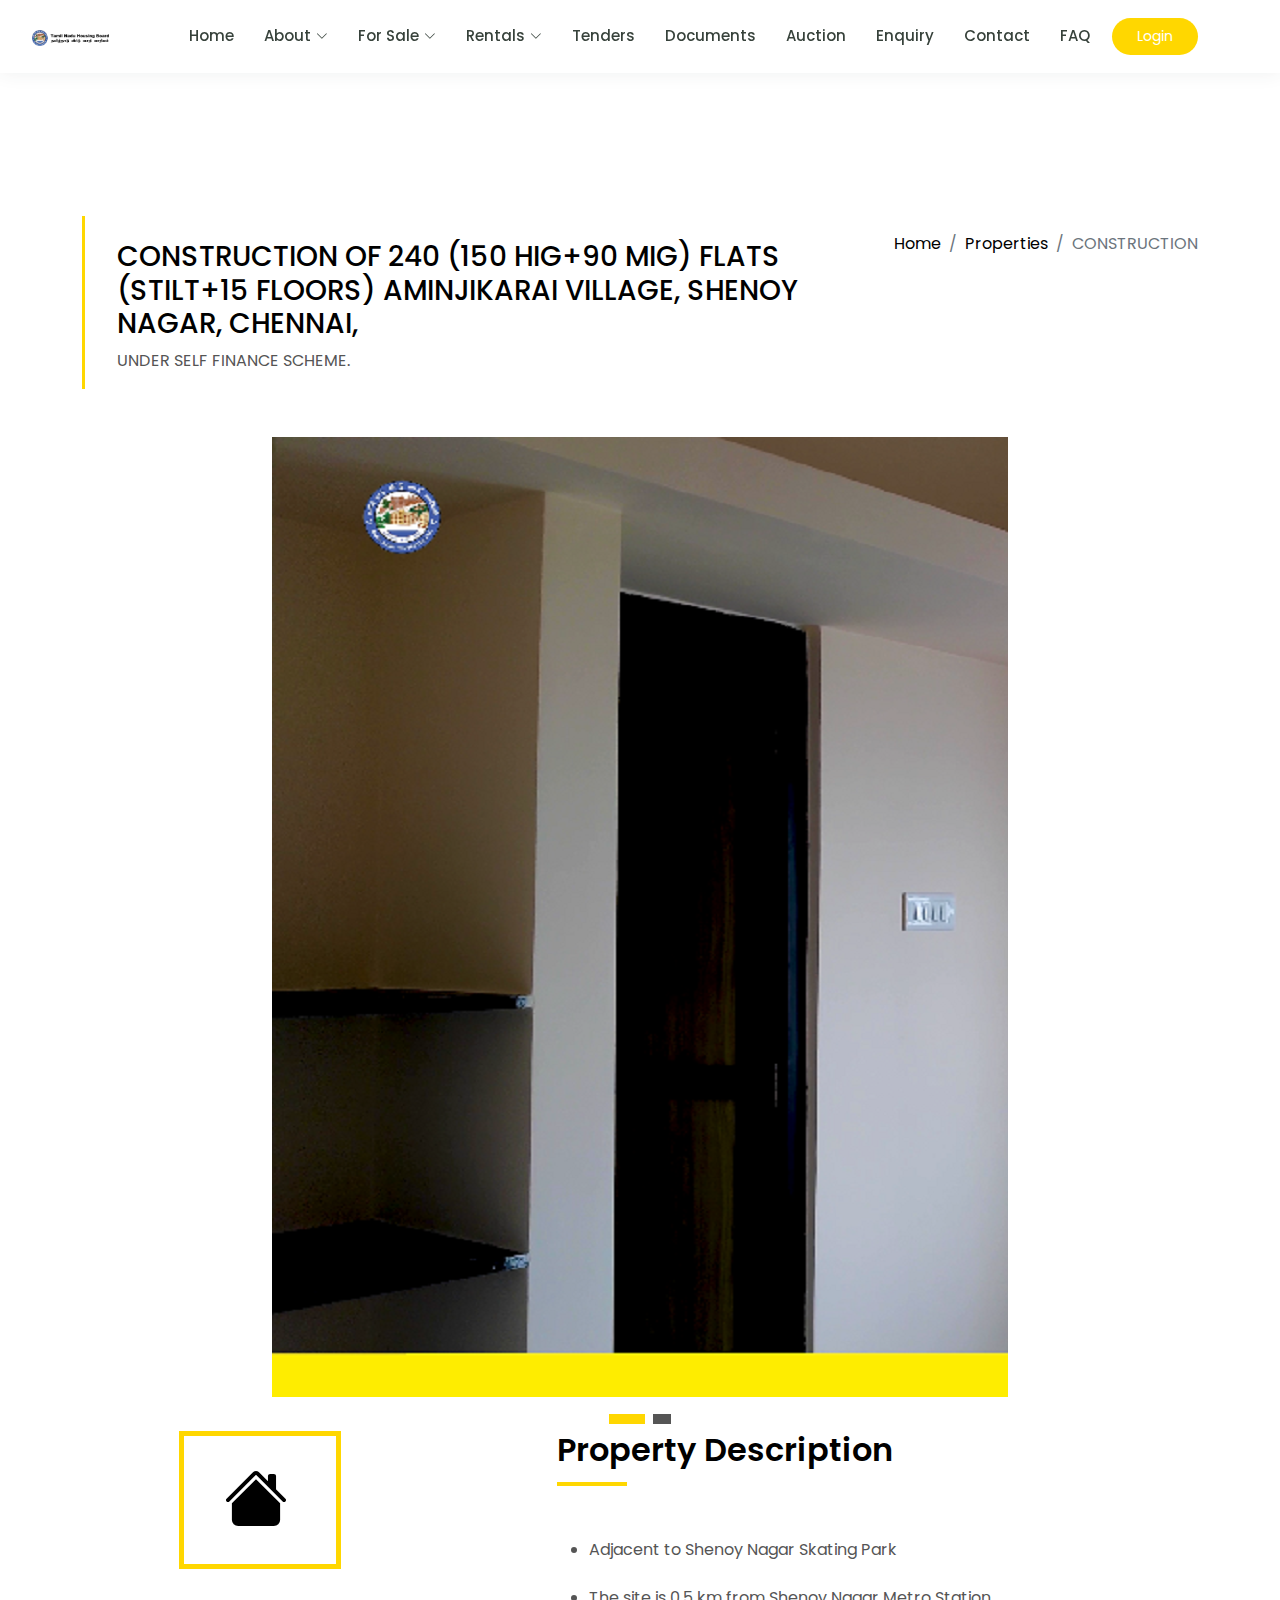
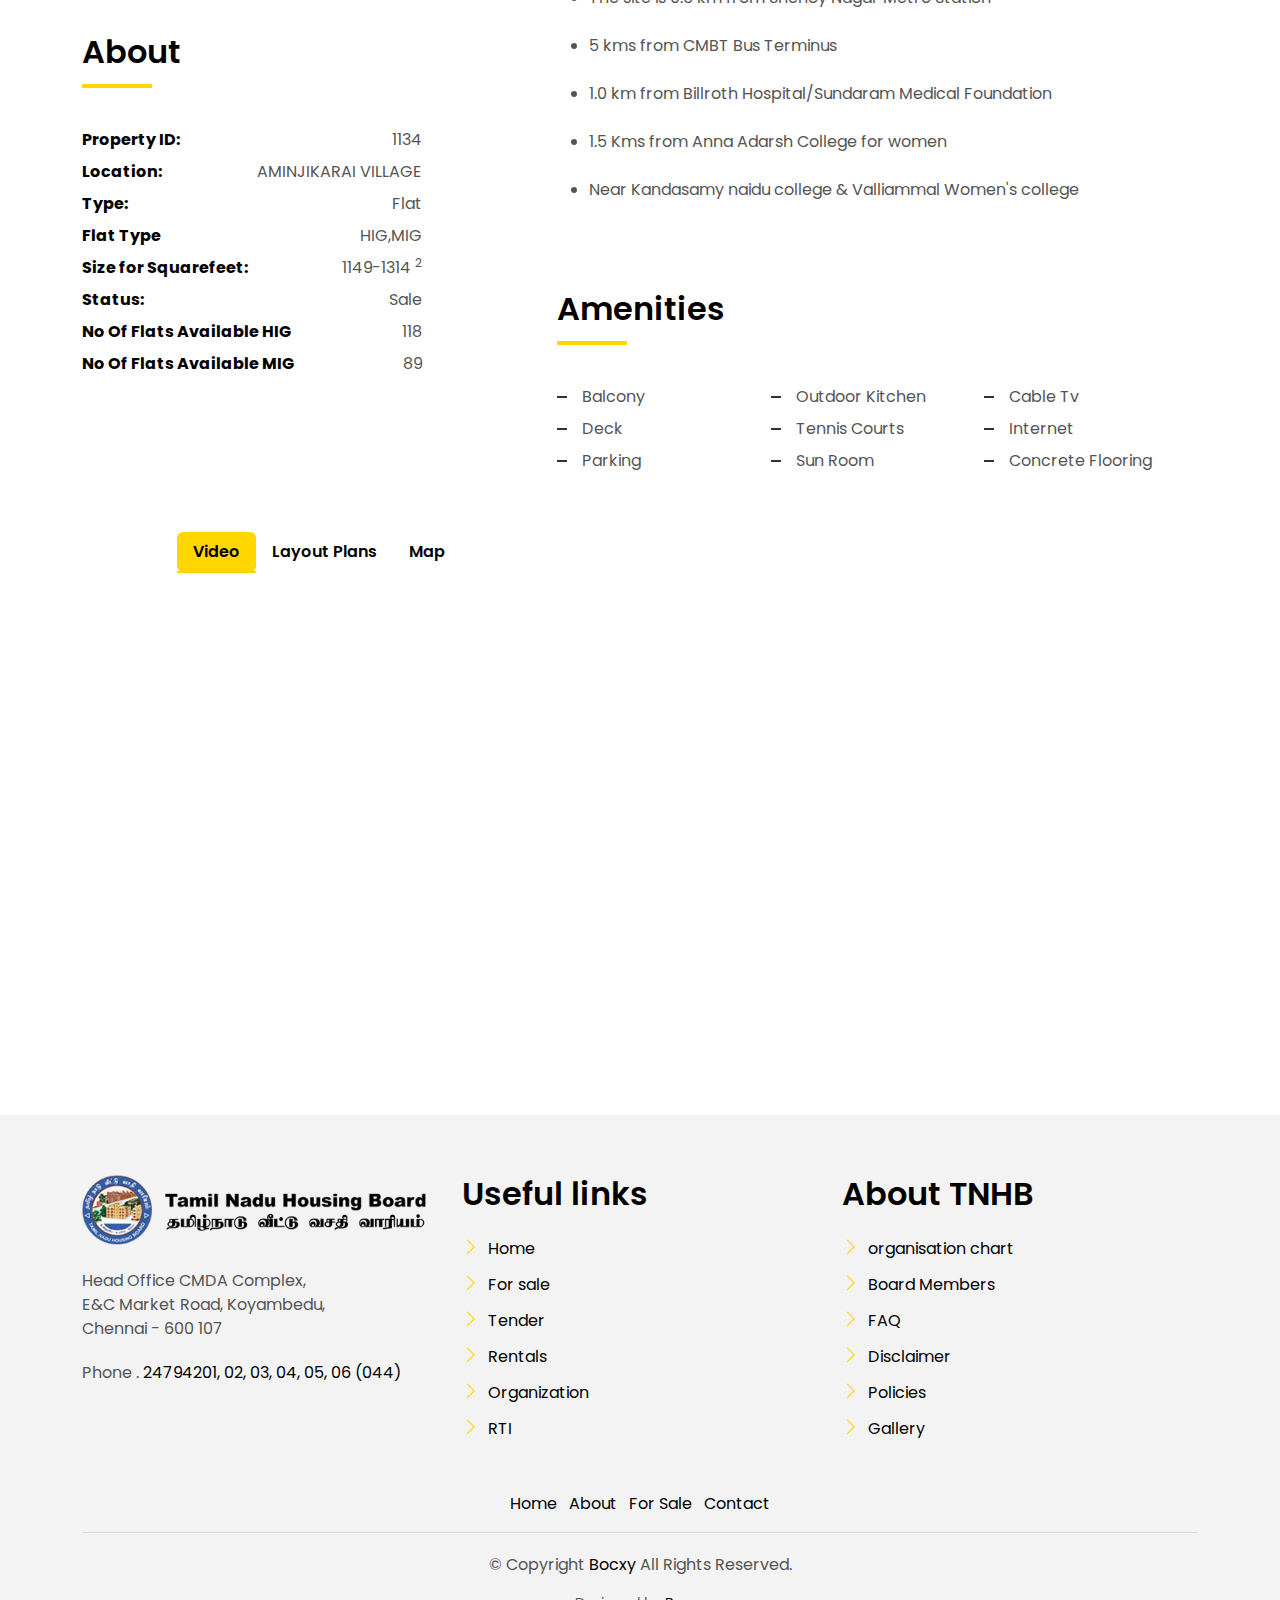
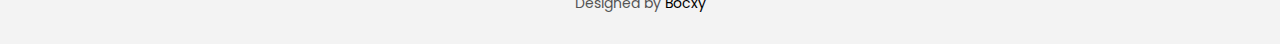
<file: forsaleother.html>
<!DOCTYPE html>
<html lang="en">

<head>
    <meta charset="utf-8">
    <meta content="width=device-width, initial-scale=1.0" name="viewport">

    <title>TNHB</title>
    <meta content="" name="description">
    <meta content="" name="keywords">

    <!-- Favicons -->
    <link href="assets/img/favicon.png" rel="icon">
    <link href="assets/img/apple-touch-icon.png" rel="apple-touch-icon">

    <!-- Google Fonts -->
    <link href="https://fonts.googleapis.com/css?family=Poppins:300,400,500,600,700" rel="stylesheet">

    <!-- Vendor CSS Files -->
    <link href="assets/vendor/animate.css/animate.min.css" rel="stylesheet">
    <link href="assets/vendor/bootstrap/css/bootstrap.min.css" rel="stylesheet">
    <link href="assets/vendor/bootstrap-icons/bootstrap-icons.css" rel="stylesheet">
    <link href="assets/vendor/swiper/swiper-bundle.min.css" rel="stylesheet">

    <!-- Template Main CSS File -->
    <link href="assets/css/style.css" rel="stylesheet">

    <!-- =======================================================
  * Template Name: Bocxy - v4.8.0
  * Template URL: https://bootstrapmade.com/real-estate-agency-bootstrap-template/
  * Author: BootstrapMade.com
  * License: https://bootstrapmade.com/license/
  ======================================================== -->
</head>

<body>

    <!-- ======= Property Search Section ======= -->
    <div class="click-closed"></div>
    <!--/ Form Search Star /-->
    <div class="box-collapse">
        <div class="title-box-d">
            <h3 class="title-d">Search Property</h3>
        </div>
        <span class="close-box-collapse right-boxed bi bi-x"></span>
        <div class="box-collapse-wrap form">
            <form class="form-a">
                <div class="row">
                    <div class="col-md-12 mb-2">
                        <div class="form-group">
                            <label class="pb-2" for="Type">Keyword</label>
                            <input type="text" class="form-control form-control-lg form-control-a" placeholder="Keyword">
                        </div>
                    </div>
                    <div class="col-md-6 mb-2">
                        <div class="form-group mt-3">
                            <label class="pb-2" for="Type">Type</label>
                            <select class="form-control form-select form-control-a" id="Type">
                <option>All Type</option>
                <option>For Rent</option>
                <option>For Sale</option>
                <option>Open House</option>
              </select>
                        </div>
                    </div>
                    <div class="col-md-6 mb-2">
                        <div class="form-group mt-3">
                            <label class="pb-2" for="city">City</label>
                            <select class="form-control form-select form-control-a" id="city">
                <option>All City</option>
                <option>Alabama</option>
                <option>Arizona</option>
                <option>California</option>
                <option>Colorado</option>
              </select>
                        </div>
                    </div>
                    <div class="col-md-6 mb-2">
                        <div class="form-group mt-3">
                            <label class="pb-2" for="bedrooms">Bedrooms</label>
                            <select class="form-control form-select form-control-a" id="bedrooms">
                <option>Any</option>
                <option>01</option>
                <option>02</option>
                <option>03</option>
              </select>
                        </div>
                    </div>
                    <div class="col-md-6 mb-2">
                        <div class="form-group mt-3">
                            <label class="pb-2" for="garages">Garages</label>
                            <select class="form-control form-select form-control-a" id="garages">
                <option>Any</option>
                <option>01</option>
                <option>02</option>
                <option>03</option>
                <option>04</option>
              </select>
                        </div>
                    </div>
                    <div class="col-md-6 mb-2">
                        <div class="form-group mt-3">
                            <label class="pb-2" for="bathrooms">Bathrooms</label>
                            <select class="form-control form-select form-control-a" id="bathrooms">
                <option>Any</option>
                <option>01</option>
                <option>02</option>
                <option>03</option>
              </select>
                        </div>
                    </div>
                    <div class="col-md-6 mb-2">
                        <div class="form-group mt-3">
                            <label class="pb-2" for="price">Min Price</label>
                            <select class="form-control form-select form-control-a" id="price">
                <option>Unlimite</option>
                <option>$50,000</option>
                <option>$100,000</option>
                <option>$150,000</option>
                <option>$200,000</option>
              </select>
                        </div>
                    </div>
                    <div class="col-md-12">
                        <button type="submit" class="btn btn-b">Search Property</button>
                    </div>
                </div>
            </form>
        </div>
    </div>
    <!-- End Property Search Section -->>

    <!-- ======= Header/Navbar ======= -->


    <header id="header" class="fixed-top">
        <div class="container d-flex align-items-center">


          <!-- Uncomment below if you prefer to use an image logo -->
          <a href="index.html" class="logo me-auto"><img src="assets/img/tnhb_logo.png" alt="" class="img-fluid"></a>

          <nav id="navbar" class="navbar order-last order-lg-0">
            <ul>
              <li><a  href="index.html">Home</a></li>
              <li class="dropdown"><a href="#"><span>About</span> <i class="bi bi-chevron-down"></i></a>
                <ul>
                    <li><a href="about.html" >About Us</a></li>
                  <li><a href="achievements.html">Achievements</a></li>

                  <li><a href="gallery.html">Gallery</a></li>


                </ul>
              </li>
             <li class="dropdown"><a href="#"><span>For Sale</span> <i class="bi bi-chevron-down"></i></a>
                <ul>
                  <li><a href="forsale.html">Flats</a></li>
                  <li class="dropdown"><a href="#"><span>Plots</span> <i class="bi bi-chevron-right"></i></a>
                    <ul>
                      <li><a href="forsaleother.html">Residential</a></li>
                      <li><a href="forsaleother.html">Commercial</a></li>
                      <li><a href="forsaleother.html">Others</a></li>
                    </ul>
                  </li>
                  <li><a href="forsale.html">Commercial Space</a></li>
                  <li><a href="forsale.html">Commercial/Office Space</a></li>

                </ul>
              </li>
              <li class="dropdown"><a href="#"><span>Rentals</span> <i class="bi bi-chevron-down"></i></a>
                <ul>
                    <li><a href="#" >Community Hall</a></li>
                    <li><a href="#">TNGHRS</a></li>

                    <li><a href="#">Board Rent - Online Payment</a></li>


                </ul>
              </li>
              <li><a href="#">Tenders</a></li>
              <li><a href="#">Documents</a></li>
              <li><a href="#">Auction</a></li>
              <li><a href="enquiry.html">Enquiry</a></li>
              <li><a href="contact.html">Contact</a></li>
              <li><a href="faq.html">FAQ</a></li>
            </ul>
            <i class="bi bi-list mobile-nav-toggle"></i>
          </nav><!-- .navbar -->

          <a href="#" class="get-started-btn">Login</a>

        </div>

      </header><!-- End Header -->


    <main id="main">

        <!-- ======= Intro Single ======= -->
        <section class="intro-single">
            <div class="container">
                <div class="row">
                    <div class="col-md-12 col-lg-8">
                        <div class="title-single-box">
                            <h3 class="title-single">
                                <h3>CONSTRUCTION OF 240 (150 HIG+90 MIG) FLATS (STILT+15 FLOORS) AMINJIKARAI VILLAGE, SHENOY NAGAR, CHENNAI,</h3>
                            </h3>
                            <span class="color-text-a">UNDER SELF FINANCE SCHEME.</span>
                        </div>
                    </div>
                    <div class="col-md-12 col-lg-4">
                        <nav aria-label="breadcrumb" class="breadcrumb-box d-flex justify-content-lg-end">
                            <ol class="breadcrumb">
                                <li class="breadcrumb-item">
                                    <a href="index.html">Home</a>
                                </li>
                                <li class="breadcrumb-item">
                                    <a href="forsale.html">Properties</a>
                                </li>
                                <li class="breadcrumb-item active" aria-current="page">
                                    CONSTRUCTION
                                </li>
                            </ol>
                        </nav>
                    </div>
                </div>
            </div>
        </section>
        <!-- End Intro Single-->

        <!-- ======= Property Single ======= -->
        <section class="property-single nav-arrow-b">
            <div class="container">
                <div class="row justify-content-center">
                    <div class="col-lg-8">
                        <div id="property-single-carousel" class="swiper">
                            <div class="swiper-wrapper">
                                <div class="carousel-item-b swiper-slide">
                                    <img src="assets/img/SHOLINGANALLUR_1500_PHASE II_4K-72235359.png" alt="">
                                </div>
                                <div class="carousel-item-b swiper-slide">
                                    <img src="assets/img/TNHB 2394 FHD-27458318.png" alt="">
                                </div>
                            </div>
                        </div>
                        <div class="property-single-carousel-pagination carousel-pagination"></div>
                    </div>
                </div>

                <div class="row">
                    <div class="col-sm-12">


                        <div class="row justify-content-between">
                            <div class="col-md-5 col-lg-4">
                                <div class="property-price d-flex justify-content-center foo">
                                    <div class="card-header-c d-flex">
                                        <div class="card-box-ico">
                                            <span class="bi bi-house-fill"></span>
                                        </div>
                                        <div class="card-title-c align-self-center">
                                            <h5 class="title-c"></h5>
                                        </div>
                                    </div>
                                </div>

                                <div class="property-summary">
                                    <div class="row">
                                        <div class="col-sm-12">
                                            <div class="title-box-d section-t4">
                                                <h3 class="title-d">About</h3>
                                            </div>
                                        </div>
                                    </div>
                                    <div class="summary-list">
                                        <ul class="list">
                                            <li class="d-flex justify-content-between">
                                                <strong>Property ID:</strong>
                                                <span>1134</span>
                                            </li>
                                            <li class="d-flex justify-content-between">
                                                <strong>Location:</strong>
                                                <span>&nbsp; &nbsp;
                                                   AMINJIKARAI VILLAGE</span>
                                            </li>

                                            <li class="d-flex justify-content-between">
                                                <strong> Type:</strong>
                                                <span>Flat</span>
                                            </li>
                                            <li class="d-flex justify-content-between">
                                                <strong>Flat Type</strong>
                                                <span>HIG,MIG</span>
                                            </li>

                                            <li class="d-flex justify-content-between">
                                                <strong>Size for Squarefeet:</strong>
                                                <span>1149-1314
                          <sup>2</sup>
                        </span>
                                            </li>
                                            <li class="d-flex justify-content-between">
                                                <strong>Status:</strong>
                                                <span>Sale</span>
                                            </li>
                                            <li class="d-flex justify-content-between">
                                                <strong>No Of Flats Available HIG</strong>
                                                <span>118</span>
                                            </li>
                                            <li class="d-flex justify-content-between">
                                                <strong>No Of Flats Available MIG</strong>
                                                <span>89</span>
                                            </li>
                                        </ul>
                                    </div>
                                </div>
                            </div>
                            <div class="col-md-7 col-lg-7 section-md-t3">
                                <div class="row">
                                    <div class="col-sm-12">
                                        <div class="title-box-d">
                                            <h3 class="title-d">Property Description</h3>
                                        </div>
                                    </div>
                                </div>
                                <div class="property-description">
                                    <p class="description color-text-a">
                                        <ul>


                                            <li> Adjacent to Shenoy Nagar Skating Park</li><br>
                                            <li> The site is 0.5 km from Shenoy Nagar Metro Station</li><br>
                                            <li> 5 kms from CMBT Bus Terminus</li><br>
                                            <li> 1.0 km from Billroth Hospital/Sundaram Medical Foundation</li><br>
                                            <li> 1.5 Kms from Anna Adarsh College for women</li><br>
                                            <li> Near Kandasamy naidu college & Valliammal Women's college</li><br>









                                        </ul>



                                    </p>

                                </div>
                                <div class="row section-t3">
                                    <div class="col-sm-12">
                                        <div class="title-box-d">
                                            <h3 class="title-d">Amenities</h3>
                                        </div>
                                    </div>
                                </div>
                                <div class="amenities-list color-text-a">
                                    <ul class="list-a no-margin">
                                        <li>Balcony</li>
                                        <li>Outdoor Kitchen</li>
                                        <li>Cable Tv</li>
                                        <li>Deck</li>
                                        <li>Tennis Courts</li>
                                        <li>Internet</li>
                                        <li>Parking</li>
                                        <li>Sun Room</li>
                                        <li>Concrete Flooring</li>
                                    </ul>
                                    </ul>
                                </div>
                            </div>
                        </div>
                    </div>
                    <div class="col-md-10 offset-md-1">
                        <ul class="nav nav-pills-a nav-pills mb-3 section-t3" id="pills-tab" role="tablist">
                            <li class="nav-item">
                                <a class="nav-link active" id="pills-video-tab" data-bs-toggle="pill" href="#pills-video" role="tab" aria-controls="pills-video" aria-selected="true">Video</a>
                            </li>
                            <li class="nav-item">
                                <a class="nav-link" id="pills-plans-tab" data-bs-toggle="pill" href="#pills-plans" role="tab" aria-controls="pills-plans" aria-selected="false">Layout Plans</a>
                            </li>
                            <li class="nav-item">
                                <a class="nav-link" id="pills-map-tab" data-bs-toggle="pill" href="#pills-map" role="tab" aria-controls="pills-map" aria-selected="false">Map</a>
                            </li>
                        </ul>
                        <div class="tab-content" id="pills-tabContent">
                            <div class="tab-pane fade show active" id="pills-video" role="tabpanel" aria-labelledby="pills-video-tab">
                                <iframe src="https://player.vimeo.com/video/73221098" width="100%" height="460" frameborder="0" webkitallowfullscreen mozallowfullscreen allowfullscreen></iframe>
                            </div>
                            <div class="tab-pane fade" id="pills-plans" role="tabpanel" aria-labelledby="pills-plans-tab">
                                <img src="assets/img/plan2.jpg" alt="" class="img-fluid">
                            </div>
                            <div class="tab-pane fade" id="pills-map" role="tabpanel" aria-labelledby="pills-map-tab">
                                <iframe src="https://www.google.com/maps/embed?pb=!1m19!1m8!1m3!1d31096.750302288296!2d80.2378736!3d13.0296992!3m2!1i1024!2i768!4f13.1!4m8!3e6!4m0!4m5!1s0x3a5267ba29c8d295%3A0x596a9623ac613e88!2sTamilnadu%20Housing%20Board-%20Head%20Office%20govt%20arts%20college%20Anna%20Salai%2C%20near%20nandanam%2C%20Y.M.C.A%20College%20of%20Physical%20Education%2C%20Nandanam%20Chennai%2C%20Tamil%20Nadu%20600035!3m2!1d13.0296992!2d80.2378736!5e0!3m2!1sen!2sin!4v1659799294668!5m2!1sen!2sin"
                                    width="100%" height="460" frameborder="0" style="border:0" allowfullscreen></iframe>

                            </div>
                        </div>
                    </div>
                </div>
        </section>
        <!-- End Property Single-->

    </main>
    <!-- End #main -->

    <!-- ======= Footer ======= -->
    <section class="section-footer">
        <div class="container">
            <div class="row">
                <div class="col-sm-12 col-md-4">
                    <div class="widget-a">
                        <div class="w-header-a">
                            <img class="footer-logo" src="assets/img/tnhb_logo.png" height="70">
                        </div>

                        <br>
                        <div class="w-body-a">
                            <p class="w-text-a color-text-a">
                                Head Office CMDA Complex,<br> E&C Market Road, Koyambedu, <br>Chennai - 600 107
                            </p>
                        </div>

                        <div class="w-footer-a">
                            <ul class="list-unstyled">
                                <li class="color-a">
                                    <span class="color-text-a">Phone .</span> 24794201, 02, 03, 04, 05, 06 (044)
                                </li>

                            </ul>
                        </div>
                    </div>
                </div>
                <div class="col-sm-12 col-md-4 section-md-t3">
                    <div class="widget-a">
                        <div class="w-header-a">
                            <h3 class="w-title-a text-brand">Useful links</h3>
                        </div>

                        <div class="w-body-a">
                            <div class="w-body-a">
                                <ul class="list-unstyled">
                                    <li class="item-list-a">
                                        <i class="bi bi-chevron-right"></i> <a href="#"> Home </a>
                                    </li>
                                    <li class="item-list-a">
                                        <i class="bi bi-chevron-right"></i> <a href="#">For sale</a>
                                    </li>
                                    <li class="item-list-a">
                                        <i class="bi bi-chevron-right"></i> <a href="#">Tender</a>
                                    </li>
                                    <li class="item-list-a">
                                        <i class="bi bi-chevron-right"></i> <a href="#">Rentals</a>
                                    </li>
                                    <li class="item-list-a">
                                        <i class="bi bi-chevron-right"></i> <a href="#">Organization</a>
                                    </li>
                                    <li class="item-list-a">
                                        <i class="bi bi-chevron-right"></i> <a href="#">RTI</a>
                                    </li>
                                </ul>
                            </div>
                        </div>
                    </div>
                </div>
                <div class="col-sm-12 col-md-4 section-md-t3">
                    <div class="widget-a">
                        <div class="w-header-a">
                            <h3 class="w-title-a text-brand"> About TNHB</h3>

                        </div>
                        <div class="w-body-a">
                            <ul class="list-unstyled">
                                <li class="item-list-a">
                                    <i class="bi bi-chevron-right"></i> <a href="#">organisation chart</a>
                                </li>
                                <li class="item-list-a">
                                    <i class="bi bi-chevron-right"></i> <a href="#">Board Members</a>
                                </li>
                                <li class="item-list-a">
                                    <i class="bi bi-chevron-right"></i> <a href="#"> FAQ</a>
                                </li>
                                <li class="item-list-a">
                                    <i class="bi bi-chevron-right"></i> <a href="#">Disclaimer</a>
                                </li>
                                <li class="item-list-a">
                                    <i class="bi bi-chevron-right"></i> <a href="#"> Policies</a>
                                </li>
                                <li class="item-list-a">
                                    <i class="bi bi-chevron-right"></i> <a href="#"> Gallery</a>
                                </li>
                            </ul>
                        </div>
                    </div>
                </div>
            </div>
        </div>
    </section>
    <footer>
        <div class="container">
            <div class="row">
                <div class="col-md-12">
                    <nav class="nav-footer">
                        <ul class="list-inline">
                            <li class="list-inline-item">
                                <a href="#">Home</a>
                            </li>


                            <li class="list-inline-item">
                                <a href="#">About</a>
                            </li>
                            <li class="list-inline-item">
                                <a href="#">  For Sale</a>
                            </li>

                            <li class="list-inline-item">
                                <a href="#">Contact</a>
                            </li>
                        </ul>
                    </nav>

                    <div class="copyright-footer">
                        <p class="copyright color-text-a">
                            &copy; Copyright
                            <span class="color-a">Bocxy</span> All Rights Reserved.
                        </p>
                    </div>
                    <div class="credits">

                        Designed by <a href="/">Bocxy</a>
                    </div>
                </div>
            </div>
        </div>
    </footer>
    <!-- End  Footer -->
    <!-- End  Footer -->

    <div id="preloader"></div>
    <a href="#" class="back-to-top d-flex align-items-center justify-content-center"><i class="bi bi-arrow-up-short"></i></a>

    <!-- Vendor JS Files -->
    <script src="assets/vendor/bootstrap/js/bootstrap.bundle.min.js"></script>
    <script src="assets/vendor/swiper/swiper-bundle.min.js"></script>
    <script src="assets/vendor/php-email-form/validate.js"></script>

    <!-- Template Main JS File -->
    <script src="assets/js/main.js"></script>

</body>

</html>
</file>
<file: assets/css/style.css>
/**
* Template Name: EstateAgency - v4.8.0
* Template URL: https://bootstrapmade.com/real-estate-agency-bootstrap-template/
* Author: BootstrapMade.com
* License: https://bootstrapmade.com/license/
*/


/*--------------------------------------------------------------
# General
--------------------------------------------------------------*/

body {
    font-family: "Poppins", sans-serif;
    color: #555555;
}

h1,
h2,
h3,
h4,
h5,
h6 {
    color: #000000;
}

a {
    color: #000000;
    text-decoration: none;
    transition: all 0.5s ease;
}

a:hover {
    color: #FFD700;
    text-decoration: none;
}

.link-two {
    color: #000000;
    transition: all 0.5s ease;
}

.link-two:hover {
    text-decoration: underline;
    color: #000000;
}

.link-one {
    color: #000000;
    transition: all 0.5s ease;
}

.link-one:hover {
    color: #000000;
    text-decoration: none;
}

.link-icon {
    color: #000000;
    font-weight: 500;
}

.link-icon span {
    font-size: 14px;
    padding-left: 4px;
    vertical-align: middle;
}

.link-a {
    text-decoration: none;
    color: #ffffff;
    text-decoration: none;
}

@media (min-width: 768px) {
    .link-a {
        font-size: 0.9rem;
    }
}

@media (min-width: 992px) {
    .link-a {
        font-size: 1rem;
    }
}

.link-a:hover {
    color: #ffffff;
    text-decoration: none;
}

.link-a span {
    font-size: 18px;
    vertical-align: middle;
    margin-left: 5px;
}

@media (min-width: 768px) {
    .link-a span {
        font-size: 1.5rem;
    }
}

@media (min-width: 992px) {
    .link-a span {
        font-size: 18px;
    }
}

.text-brand {
    color: #000000;
    font-size: 2rem;
    font-weight: 600;
}

@media (max-width: 767px) {
    .text-brand {
        font-size: 1.8rem;
    }
}

.color-a {
    text-decoration: none;
    color: #000000;
}

.color-b {
    color: #FFD700;
}

.color-d {
    color: #adadad;
}

.color-text-a {
    text-decoration: none;
    color: #555555;
}

.no-margin {
    margin: 0;
}


/*------/ Nav Pills  /------*/

.nav-pills-a {
    text-decoration: none;
}

.nav-pills-a.nav-pills .nav-link {
    color: #000000;
    position: relative;
    font-weight: 600;
}

.nav-pills-a.nav-pills .nav-link.active {
    background-color: #FFD700;
}

.nav-pills-a.nav-pills .nav-link.active:after {
    content: "";
    position: absolute;
    left: 0;
    bottom: -1px;
    width: 100%;
    height: 2px;
    background-color: #FFD700;
    z-index: 2;
}


/*------/ Bg Image /------*/

.bg-image {
    background-repeat: no-repeat;
    background-attachment: fixed;
    background-size: cover;
    background-position: center center;
}


/*------/ List a /------*/

.list-a {
    text-decoration: none;
    display: inline-block;
    line-height: 2;
    padding: 0;
    list-style: none;
}

.list-a li {
    position: relative;
    width: 50%;
    float: left;
    padding-left: 25px;
    padding-right: 5px;
}

@media (min-width: 992px) {
    .list-a li {
        width: 33.333%;
    }
}

.list-a li:before {
    content: "";
    width: 10px;
    height: 2px;
    position: absolute;
    background-color: #313131;
    top: 15px;
    left: 0;
}


/*------/ Pagination-a /------*/

.pagination-a {
    text-decoration: none;
}

.pagination-a .pagination .page-link {
    margin: 0 0.2rem;
    border-color: transparent;
    padding: 0.5rem 0.8rem;
    color: #000000;
}

.pagination-a .pagination .page-link:hover,
.pagination-a .pagination .page-link:active,
.pagination-a .pagination .page-link:focus {
    background-color: #FFD700;
}

.pagination-a .pagination .page-link span {
    font-size: 1.2rem;
}

.pagination-a .pagination .next .page-link {
    padding: 0.4rem 0.9rem;
}

.pagination-a .pagination .page-item:last-child .page-link {
    border-top-right-radius: 0;
    border-bottom-right-radius: 0;
}

.pagination-a .pagination .page-item:first-child .page-link {
    border-top-left-radius: 0;
    border-bottom-left-radius: 0;
}

.pagination-a .pagination .page-item.disabled .page-link {
    padding: 0.4rem 0.9rem;
    color: #555555;
}

.pagination-a .pagination .page-item.active .page-link {
    background-color: #FFD700;
}

.a {
    text-decoration: none;
    color: #FFD700;
    font-size: 1.3rem;
}


/*------/ Icon Box /------*/

.icon-box .icon-box-icon {
    display: table-cell;
    vertical-align: top;
    font-size: 36px;
    color: #000000;
    width: 50px;
    padding-top: 8px;
}

.icon-box .icon-box-content {
    padding-top: 18px;
}


/*------/ Space Padding /------*/

.section-t8 {
    padding-top: 8rem;
}

@media (max-width: 767px) {
    .section-t8 {
        padding-top: 4rem;
    }
}

.section-t4 {
    padding-top: 4rem;
}

@media (max-width: 767px) {
    .section-t4 {
        padding-top: 2rem;
    }
}

.section-t3 {
    padding-top: 3rem;
}

@media (max-width: 767px) {
    .section-md-t3 {
        padding-top: 3rem;
    }
}

.section-b2 {
    padding-bottom: 2rem;
}

.section-tb85 {
    padding: 8rem 0 5rem 0;
}

@media (max-width: 767px) {
    .section-tb85 {
        padding: 4rem 0 2.5rem 0;
    }
}


/*------/ Title /------*/

.title-wrap {
    padding-bottom: 4rem;
}

.title-a {
    text-decoration: none;
    font-size: 2.6rem;
    font-weight: 600;
}

.title-link {
    font-size: 1.2rem;
    font-weight: 300;
    padding-top: 1.2rem;
}

.title-link a {
    text-decoration: none;
    color: #313131;
}

.title-link span {
    font-size: 20px;
    padding-left: 4px;
    vertical-align: middle;
}

.title-box-d {
    padding-bottom: 1.8rem;
    margin-bottom: 1rem;
    position: relative;
}

.title-box-d .title-d {
    font-weight: 600;
    font-size: 2rem;
}

.title-box-d .title-d:after {
    content: "";
    position: absolute;
    width: 70px;
    height: 4px;
    background-color: #FFD700;
    bottom: 20px;
    left: 0;
}


/*------/ Display Table & Table Cell /------*/

.display-table {
    width: 100%;
    height: 100%;
    display: table;
}

.table-cell {
    display: table-cell;
    vertical-align: middle;
}


/*------/ Ul Resect /------*/

.ul-resect ul,
.box-comments ul,
.list-a ul {
    list-style: none;
    padding-left: 0;
    margin-bottom: 0;
}


/*------/ Overlay /------*/

.overlay-a {
    text-decoration: none;
    background: linear-gradient(to bottom, rgba(0, 0, 0, 0) 0%, rgba(0, 0, 0, 0.2) 27%, rgba(0, 0, 0, 0.65) 90%);
}

.overlay {
    position: absolute;
    top: 0;
    left: 0px;
    padding: 0;
    height: 100%;
    width: 100%;
}

.carousel-pagination {
    margin-top: 10px;
    text-align: center;
}

.carousel-pagination .swiper-pagination-bullet {
    width: 18px;
    height: 10px;
    background-color: #555;
    margin: 0 4px;
    border-radius: 0;
    opacity: 1;
    transition: 0.3s;
}

.carousel-pagination .swiper-pagination-bullet-active {
    background-color: #FFD700;
    width: 36px;
}

.nav-arrow-a {
    text-decoration: none;
}

.nav-arrow-a .owl-arrow .owl-nav {
    font-size: 1.8rem;
    margin-top: -110px;
}

.nav-arrow-a .owl-arrow .owl-nav .owl-next {
    margin-left: 15px;
}

.nav-arrow-b .owl-arrow .owl-nav {
    position: absolute;
    top: 0;
    right: 0;
    font-size: 1.2rem;
}

.nav-arrow-b .owl-arrow .owl-nav .owl-prev,
.nav-arrow-b .owl-arrow .owl-nav .owl-next {
    padding: 0.7rem 1.5rem !important;
    display: inline-block;
    transition: all 0.6s ease-in-out;
    color: #ffffff;
    background-color: #FFD700;
    opacity: 0.9;
}

.nav-arrow-b .owl-arrow .owl-nav .owl-prev.disabled,
.nav-arrow-b .owl-arrow .owl-nav .owl-next.disabled {
    transition: all 0.6s ease-in-out;
    color: #ffffff;
}

.nav-arrow-b .owl-arrow .owl-nav .owl-prev:hover,
.nav-arrow-b .owl-arrow .owl-nav .owl-next:hover {
    background-color: #26a356;
}

.nav-arrow-b .owl-arrow .owl-nav .owl-next {
    margin-left: 0px;
}


/*------/ Socials /------*/

.socials-a {
    text-decoration: none;
}

.socials-a .list-inline-item:not(:last-child) {
    margin-right: 25px;
}


/*--------------------------------------------------------------
# Back to top button
--------------------------------------------------------------*/

.back-to-top {
    position: fixed;
    visibility: hidden;
    opacity: 0;
    right: 15px;
    bottom: 15px;
    z-index: 996;
    background: #FFD700;
    width: 40px;
    height: 40px;
    border-radius: 50px;
    transition: all 0.4s;
}

.back-to-top i {
    font-size: 28px;
    color: #fff;
    line-height: 0;
}

.back-to-top:hover {
    background: #4bd680;
    color: #fff;
}

.back-to-top.active {
    visibility: visible;
    opacity: 1;
}


/* Prelaoder */

#preloader {
    position: fixed;
    top: 0;
    left: 0;
    right: 0;
    bottom: 0;
    z-index: 9999;
    overflow: hidden;
    background: #fff;
}

#preloader:before {
    content: "";
    position: fixed;
    top: calc(50% - 30px);
    left: calc(50% - 30px);
    border: 6px solid #f2f2f2;
    border-top: 6px solid #FFD700;
    border-radius: 50%;
    width: 60px;
    height: 60px;
    -webkit-animation: animate-preloader 1s linear infinite;
    animation: animate-preloader 1s linear infinite;
}

@-webkit-keyframes animate-preloader {
    0% {
        transform: rotate(0deg);
    }
    100% {
        transform: rotate(360deg);
    }
}

@keyframes animate-preloader {
    0% {
        transform: rotate(0deg);
    }
    100% {
        transform: rotate(360deg);
    }
}


/*======================================
//--//-->   BUTTON
======================================*/

.btn {
    transition: 0.5s ease;
}

.btn.btn-a,
.btn.btn-b {
    border-radius: 0;
    padding: 1rem 3rem;
    letter-spacing: 0.05rem;
}

.btn.btn-a {
    text-decoration: none;
    background-color: #000000;
    color: #ffffff;
}

.btn.btn-a:hover {
    background-color: #FFD700;
    color: #000000;
}

.btn.btn-b {
    background-color: #FFD700;
    color: #000000;
}

.btn.btn-b:hover {
    background-color: #000000;
    color: #ffffff;
}

.btn.btn-b-n {
    background-color: #FFD700;
    color: #ffffff;
    border-radius: 0;
}

.btn.btn-b-n:hover {
    background-color: #26a356;
    color: #ffffff;
}

.navbar-toggle-box {
    display: inline-flex;
    align-items: center;
    justify-content: center;
    line-height: 0;
    padding: 10px;
}

.navbar-toggle-box i {
    line-height: 0;
}


/*--------------------------------------------------------------
# Navbar
--------------------------------------------------------------*/

.navbar-default {
    transition: all 0.5s ease-in-out;
    background-color: #ffffff;
    padding-top: 28px;
    padding-bottom: 28px;
    -webkit-backface-visibility: hidden;
    backface-visibility: hidden;
    box-shadow: 1px 2px 15px rgba(100, 100, 100, 0.3);
}

.navbar-default .nav-search {
    color: #000000;
    font-size: 1.5rem;
}

.navbar-default.navbar-reduce {
    box-shadow: 1px 2px 15px rgba(100, 100, 100, 0.3);
}

.navbar-default.navbar-trans,
.navbar-default.navbar-reduce {
    -webkit-backface-visibility: hidden;
    backface-visibility: hidden;
}

.navbar-default.navbar-trans .nav-item,
.navbar-default.navbar-reduce .nav-item {
    position: relative;
    padding-right: 10px;
    padding-bottom: 8px;
    margin-left: 0;
}

@media (min-width: 768px) {
    .navbar-default.navbar-trans .nav-item,
    .navbar-default.navbar-reduce .nav-item {
        margin-left: 15px;
    }
}

.navbar-default.navbar-trans .nav-link,
.navbar-default.navbar-reduce .nav-link {
    font-size: 1.1rem;
    color: #000000;
    font-weight: 600;
    letter-spacing: 0.03em;
    transition: all 0.1s ease-in-out;
    position: relative;
    padding-left: 0;
    padding-right: 0;
}

.navbar-default.navbar-trans .nav-link:before,
.navbar-default.navbar-reduce .nav-link:before {
    content: "";
    position: absolute;
    bottom: 5px;
    left: 0;
    width: 100%;
    height: 2px;
    z-index: 0;
    background-color: #FFD700;
    transform: scaleX(0);
    transform-origin: right;
    transition: transform 0.2s ease-out, opacity 0.2s ease-out 0.3s;
}

.navbar-default.navbar-trans .nav-link:hover,
.navbar-default.navbar-reduce .nav-link:hover {
    color: #000000;
}

.navbar-default.navbar-trans .nav-link:hover:before,
.navbar-default.navbar-reduce .nav-link:hover:before {
    transform: scaleX(1);
    transform-origin: left;
}

.navbar-default.navbar-trans .show>.nav-link:before,
.navbar-default.navbar-trans .active>.nav-link:before,
.navbar-default.navbar-trans .nav-link.show:before,
.navbar-default.navbar-trans .nav-link.active:before,
.navbar-default.navbar-reduce .show>.nav-link:before,
.navbar-default.navbar-reduce .active>.nav-link:before,
.navbar-default.navbar-reduce .nav-link.show:before,
.navbar-default.navbar-reduce .nav-link.active:before {
    transform: scaleX(1);
}

.navbar-default.navbar-trans .nav-link:before {
    background-color: #FFD700;
}

.navbar-default.navbar-trans .nav-link:hover {
    color: #000000;
}

.navbar-default.navbar-trans .show>.nav-link,
.navbar-default.navbar-trans .active>.nav-link,
.navbar-default.navbar-trans .nav-link.show,
.navbar-default.navbar-trans .nav-link.active {
    color: #000000;
}

.navbar-default.navbar-reduce {
    transition: all 0.5s ease-in-out;
    padding-top: 19px;
    padding-bottom: 19px;
}

.navbar-default.navbar-reduce .nav-link {
    color: #000000;
}

.navbar-default.navbar-reduce .nav-link:before {
    background-color: #FFD700;
}

.navbar-default.navbar-reduce .nav-link:hover {
    color: #000000;
}

.navbar-default.navbar-reduce .show>.nav-link,
.navbar-default.navbar-reduce .active>.nav-link,
.navbar-default.navbar-reduce .nav-link.show,
.navbar-default.navbar-reduce .nav-link.active {
    color: #000000;
}

.navbar-default.navbar-reduce .navbar-brand {
    color: #000000;
}

.navbar-default .dropdown .dropdown-menu {
    border-top: 0;
    border-left: 4px solid #FFD700;
    border-right: 0;
    border-bottom: 0;
    transform: translate3d(0px, 40px, 0px);
    opacity: 0;
    filter: alpha(opacity=0);
    visibility: hidden;
    transition: all 0.5s cubic-bezier(0.3, 0.65, 0.355, 1) 0s, opacity 0.31s ease 0s, height 0s linear 0.36s;
    margin: 0;
    border-radius: 0;
    padding: 12px 0;
}

@media (min-width: 768px) {
    .navbar-default .dropdown .dropdown-menu {
        border-top: 4px solid #FFD700;
        border-left: 0;
        display: block;
        position: absolute;
        box-shadow: 0 2px rgba(17, 16, 15, 0.1), 0 2px 10px rgba(20, 19, 18, 0.1);
    }
}

.navbar-default .dropdown .dropdown-menu .dropdown-item {
    padding: 12px 18px;
    transition: all 500ms ease;
    font-weight: 600;
    min-width: 220px;
}

.navbar-default .dropdown .dropdown-menu .dropdown-item:hover {
    background-color: #ffffff;
    color: #FFD700;
    transition: all 500ms ease;
}

.navbar-default .dropdown .dropdown-menu .dropdown-item.active {
    background-color: #ffffff;
    color: #FFD700;
}

.navbar-default .dropdown:hover .dropdown-menu {
    transform: translate3d(0px, 0px, 0px);
    visibility: visible;
    opacity: 1;
    filter: alpha(opacity=1);
}


/*------/ Hamburger Navbar /------*/

.navbar-toggler {
    position: relative;
}

.navbar-toggler:focus,
.navbar-toggler:active {
    outline: 0;
}

.navbar-toggler span {
    display: block;
    background-color: #000000;
    height: 3px;
    width: 25px;
    margin-top: 4px;
    margin-bottom: 4px;
    transform: rotate(0deg);
    left: 0;
    opacity: 1;
}

.navbar-toggler span:nth-child(1),
.navbar-toggler span:nth-child(3) {
    transition: transform 0.35s ease-in-out;
}

.navbar-toggler:not(.collapsed) span:nth-child(1) {
    position: absolute;
    left: 12px;
    top: 10px;
    transform: rotate(135deg);
    opacity: 0.9;
}

.navbar-toggler:not(.collapsed) span:nth-child(2) {
    height: 12px;
    visibility: hidden;
    background-color: transparent;
}

.navbar-toggler:not(.collapsed) span:nth-child(3) {
    position: absolute;
    left: 12px;
    top: 10px;
    transform: rotate(-135deg);
    opacity: 0.9;
}


/*======================================
//--//-->   BOX COLAPSE
======================================*/

.box-collapse {
    position: fixed;
    top: 0;
    bottom: 0;
    right: 0;
    width: 100%;
    z-index: 1040;
    background-color: #ffffff;
    transform: translateX(100%);
    transition: all 0.6s ease;
}

@media (min-width: 768px) {
    .box-collapse {
        width: 50%;
    }
}

.box-collapse .title-box-d {
    top: 30px;
    left: 60px;
    opacity: 0;
    transition: all 1s ease;
    transition-delay: 0.3s;
}

@media (max-width: 575px) {
    .box-collapse .title-box-d {
        left: 35px;
    }
}

@media (max-width: 575px) {
    .box-collapse .title-box-d .title-d {
        font-size: 1.3rem;
    }
}

.box-collapse-wrap {
    opacity: 0;
    position: absolute;
    left: 0;
    top: 6.5rem;
    bottom: 5rem;
    padding-left: 10%;
    padding-right: 10%;
    overflow-x: hidden;
    overflow-y: auto;
    margin: 0;
    transform: translateY(3rem);
    transition: transform 0.5s 0.5s ease, opacity 0.5s 0.5s ease;
}

.box-collapse-open .click-closed {
    visibility: visible;
}

.box-collapse-open .box-collapse {
    transform: translateX(0);
    box-shadow: 0 0 65px rgba(0, 0, 0, 0.07);
    opacity: 1;
}

.box-collapse-open .box-collapse .title-box-d {
    transform: translate(0);
    opacity: 1;
}

.box-collapse-open .box-collapse-wrap {
    transform: translate(0);
    opacity: 1;
}

.box-collapse-closed .box-collapse {
    opacity: 0.7;
    transition-delay: 0s;
}

.box-collapse-closed .box-collapse .title-box-d {
    opacity: 0;
    transition-delay: 0s;
}

.box-collapse-closed .box-collapse .form-a {
    opacity: 0;
    transition-delay: 0s;
}

.click-closed {
    position: fixed;
    top: 0;
    left: 0;
    width: 100%;
    height: 100%;
    visibility: hidden;
    z-index: 1035;
    background-color: #000000;
    opacity: 0.4;
}

.close-box-collapse {
    position: absolute;
    z-index: 1050;
    top: 2rem;
    font-size: 3.5rem;
    line-height: 1;
    color: #000000;
    cursor: pointer;
    transition: all 0.3s ease;
}

.right-boxed {
    right: 4.2857rem;
}


/*--------------------------------------------------------------
# Hero Section
--------------------------------------------------------------*/

.intro {
    height: 100vh;
    position: relative;
    color: #ffffff;
}

.intro .swiper-pagination {
    bottom: 50px;
}

.intro .swiper-pagination .swiper-pagination-bullet {
    width: 18px;
    height: 10px;
    background-color: #ffffff;
    border-radius: 0;
    opacity: 1;
    transition: 0.3s;
}

.intro .swiper-pagination .swiper-pagination-bullet-active {
    background-color: #FFD700;
    width: 36px;
}

.intro .intro-item {
    padding-top: 2rem;
}

.intro .carousel-item-a {
    position: relative;
    height: 100vh;
}
.intro .carousel-item-b {

    height: 50vh;
}

.intro .carousel-item-a.bg-image {
    background-attachment: scroll;
}

.intro .intro-content {
    position: absolute;
}

.intro .intro-body {
    padding-left: 1rem;
}

@media (min-width: 768px) {
    .intro .intro-body {
        padding-left: 2rem;
    }
}

.intro .intro-body .price-a {
    color: #ffffff;
    padding: 1rem 1.5rem;
    border: 2px solid #FFD700;
    border-radius: 50px;
    text-transform: uppercase;
    letter-spacing: 0.03em;
}

.intro .spacial {
    -webkit-animation-delay: 0.2s;
    animation-delay: 0.2s;
    color: #ffffff;
}

.intro .intro-title-top {
    margin-bottom: 1rem;
    font-size: 0.9rem;
    color: #ffffff;
    letter-spacing: 0.05em;
}

@media (min-width: 768px) {
    .intro .intro-title-top {
        font-size: 0.9rem;
        margin-bottom: 1rem;
    }
}

@media (min-width: 992px) {
    .intro .intro-title-top {
        font-size: 1rem;
        margin-bottom: 2rem;
    }
}

.intro .intro-title {
    color: #ffffff;
    font-weight: 700;
    font-size: 2.8rem;
    text-transform: uppercase;
}

@media (min-width: 576px) {
    .intro .intro-title {
        font-size: 3.5rem;
    }
}

@media (min-width: 768px) {
    .intro .intro-title {
        font-size: 3.5rem;
    }
}

@media (min-width: 992px) {
    .intro .intro-title {
        font-size: 4rem;
    }
}

.intro .intro-subtitle {
    font-size: 1.5rem;
    font-weight: 300;
}

@media (min-width: 768px) {
    .intro .intro-subtitle {
        font-size: 2.5rem;
    }
}

.intro .intro-subtitle.intro-price {
    padding-top: 1rem;
    font-size: 1.2rem;
}

@media (min-width: 576px) {
    .intro .intro-subtitle.intro-price {
        font-size: 1.3rem;
    }
}

@media (min-width: 768px) {
    .intro .intro-subtitle.intro-price {
        padding-top: 2rem;
        font-size: 1.5rem;
    }
}

@media (min-width: 992px) {
    .intro .intro-subtitle.intro-price {
        padding-top: 3rem;
    }
}


/*------/ Intro Single /------*/

.intro-single {
    padding: 12rem 0 3rem;
}

@media (max-width: 767px) {
    .intro-single {
        padding-top: 9rem;
    }
}

.intro-single .title-single-box {
    padding: 1rem 0 1rem 2rem;
}

.intro-single .title-single-box {
    border-left: 3px solid #FFD700;
}

.intro-single .title-single-box .title-single {
    font-weight: 600;
    font-size: 2.2rem;
}

@media (min-width: 768px) {
    .intro-single .title-single-box .title-single {
        font-size: 2.1rem;
    }
}

@media (min-width: 992px) {
    .intro-single .title-single-box .title-single {
        font-size: 2.5rem;
    }
}

.intro-single .breadcrumb-box {
    padding: 1rem 0 0 0.5rem;
}

.intro-single .breadcrumb {
    background-color: transparent;
    padding-right: 0;
    padding-left: 0;
}


/*--------------------------------------------------------------
# Card General
--------------------------------------------------------------*/

@media (max-width: 767px) {
    .card-box-a,
    .card-box-b,
    .card-box-c,
    .card-box-d {
        margin-bottom: 2.5rem;
    }
}

.card-box-a span,
.card-box-b span,
.card-box-c span,
.card-box-d span {
    line-height: 0;
}

@media (min-width: 768px) {
    .grid .card-box-a,
    .grid .card-box-b,
    .grid .card-box-c,
    .grid .card-box-d {
        margin-bottom: 2.5rem;
    }
}

.card-box-a,
.card-box-b,
.card-box-d {
    position: relative;
    overflow: hidden;
    -webkit-backface-visibility: hidden;
    backface-visibility: hidden;
}

.card-box-a .img-a,
.card-box-a .img-b,
.card-box-b .img-a,
.card-box-b .img-b {
    transition: 0.8s all ease-in-out;
}

@media (min-width: 768px) {
    .card-box-a:hover .img-a,
    .card-box-a:hover .img-b,
    .card-box-b:hover .img-a,
    .card-box-b:hover .img-b {
        transform: scale(1.2);
    }
}

@media (min-width: 768px) {
    .card-box-a .price-a,
    .card-box-b .price-a {
        font-size: 0.9rem;
    }
}

@media (min-width: 992px) {
    .card-box-a .price-a,
    .card-box-b .price-a {
        font-size: 1rem;
    }
}

.card-overlay {
    position: absolute;
    width: 100%;
    height: 100%;
    top: 0;
    left: 0;
}

.card-shadow {
    -webkit-backface-visibility: hidden;
    backface-visibility: hidden;
}

.card-shadow:before {
    content: " ";
    position: absolute;
    top: 0;
    left: 0;
    width: 100%;
    height: 100%;
    z-index: 1;
    background: linear-gradient(to bottom, rgba(0, 0, 0, 0) 0%, rgba(0, 0, 0, 0.2) 27%, rgba(0, 0, 0, 0.65) 90%);
}


/*======================================
//--//-->   PROPERTY - CARD-A
======================================*/

@media (min-width: 768px) {
    .card-box-a:hover .card-overlay-a-content {
        bottom: 60px;
    }
}

@media (min-width: 768px) and (min-width: 768px) {
    .card-box-a:hover .card-overlay-a-content {
        bottom: 60px;
    }
}

@media (min-width: 768px) and (min-width: 992px) {
    .card-box-a:hover .card-overlay-a-content {
        bottom: 64px;
    }
}

@media (min-width: 768px) {
    .card-box-a:hover .card-body-a {
        padding-bottom: 1rem;
    }
}

@media (max-width: 767px) {
    .card-box-a .card-overlay-a-content {
        bottom: 65px;
    }
    .card-box-a .card-body-a {
        padding-bottom: 1rem;
    }
}

.card-overlay-a-content {
    transition: all 0.5s ease-in;
    position: absolute;
    width: 100%;
    bottom: 0px;
    z-index: 2;
}

@media (min-width: 768px) {
    .card-overlay-a-content {
        bottom: -20px;
    }
}

@media (min-width: 992px) {
    .card-overlay-a-content {
        bottom: 0px;
    }
}

.card-header-a {
    padding: 0 1rem;
}

.card-header-a .card-title-a {
    color: #ffffff;
    margin-bottom: 0;
    padding-bottom: 0.7rem;
}

@media (min-width: 768px) {
    .card-header-a .card-title-a {
        font-size: 1.3rem;
    }
}

@media (min-width: 992px) {
    .card-header-a .card-title-a {
        font-size: 2rem;
    }
}

.card-header-a .card-title-a a {
    color: #ffffff;
    text-decoration: none;
}

.card-body-a {
    z-index: 2;
    transition: all 0.5s ease-in;
    padding: 0rem 1rem 2rem 1rem;
}

.card-body-a .price-box {
    padding-bottom: 0.5rem;
}

.price-a {
    color: #ffffff;
    padding: 0.6rem 0.8rem;
    border: 2px solid #FFD700;
    border-radius: 50px;
    text-transform: uppercase;
    letter-spacing: 0.03em;
}

.card-footer-a {
    width: 100%;
    position: absolute;
    z-index: 2;
    background-color: #FFD700;
}

.card-info {
    list-style: none;
    margin-bottom: 0;
    padding: 0.5rem 0;
}

.card-info .card-info-title {
    font-size: 1rem;
    color: #313131;
}

@media (min-width: 768px) {
    .card-info .card-info-title {
        font-size: 0.9rem;
    }
}

@media (min-width: 992px) {
    .card-info .card-info-title {
        font-size: 1rem;
    }
}

.card-info li span {
    color: #ffffff;
    font-size: 0.9rem;
}

@media (min-width: 768px) {
    .card-info li span {
        font-size: 0.8rem;
    }
}

@media (min-width: 992px) {
    .card-info li span {
        font-size: 1rem;
    }
}


/*------/ Property Grid /-----*/

.property-grid .grid-option {
    text-align: right;
    margin-bottom: 2rem;
}

.property-grid .grid-option .custom-select {
    border-radius: 0;
    width: 200px;
    border-color: #313131;
}

.property-grid .grid-option .custom-select:hover,
.property-grid .grid-option .custom-select:active,
.property-grid .grid-option .custom-select:focus {
    border-color: #313131;
}

.property-grid .grid-option .custom-select option {
    border-color: #313131;
}


/*------/ Property Single /-----*/

.gallery-property {
    margin-bottom: 3rem;
}

.property-price {
    margin: 0 auto;
}

.property-price .card-header-c {
    padding: 0;
}

.summary-list {
    padding-right: 1rem;
    color: #000000;
}

.summary-list .list {
    padding: 0;
    line-height: 2;
}

.summary-list .list span {
    color: #555555;
}

@media (max-width: 767px) {
    .property-agent {
        margin-top: 2.5rem;
    }
}

.property-agent .title-agent {
    font-weight: 600;
}

.property-agent ul {
    line-height: 2;
    color: #000000;
}

.property-agent .socials-a {
    text-align: center;
}

@media (max-width: 991px) {
    .property-contact {
        margin-top: 2.5rem;
    }
}


/*======================================
//--//-->   NEWS - CARD-B
======================================*/

.card-header-b {
    padding: 1rem;
    color: #ffffff;
    position: absolute;
    bottom: 20px;
    z-index: 2;
}

@media (min-width: 768px) {
    .card-header-b {
        bottom: 0px;
    }
}

@media (min-width: 992px) {
    .card-header-b {
        bottom: 20px;
    }
}

.card-header-b .category-b {
    font-size: 0.9rem;
    background-color: #FFD700;
    padding: 0.3rem 0.7rem;
    color: #313131;
    letter-spacing: 0.03em;
    border-radius: 50px;
    text-decoration: none;
}

.card-header-b .title-2 {
    margin-bottom: 0;
    padding: 0.6rem 0;
    font-size: 1.5rem;
}

@media (min-width: 768px) {
    .card-header-b .title-2 {
        font-size: 1rem;
    }
}

@media (min-width: 992px) {
    .card-header-b .title-2 {
        font-size: 1.6rem;
    }
}

.card-header-b .title-2 a {
    color: #ffffff;
    text-decoration: none;
}

.card-header-b .date-b {
    color: #d8d8d8;
    font-size: 1rem;
}

@media (min-width: 768px) {
    .card-header-b .date-b {
        font-size: 0.9rem;
    }
}

@media (min-width: 992px) {
    .card-header-b .date-b {
        font-size: 1rem;
    }
}


/*------/ News Single /------*/

.post-information {
    padding: 3rem 0;
}

.post-content {
    font-size: 1.1rem;
    font-weight: 300;
    line-height: 1.6;
}

.post-content .post-intro {
    font-size: 1.7rem;
    font-weight: 300;
    margin-bottom: 4rem;
    line-height: 1.6;
    color: #000000;
    font-weight: 400;
}

.post-content p {
    margin-bottom: 1.7rem;
}

.post-content .blockquote {
    padding: 1rem 3rem 1.7rem 3rem;
    border-left: 3px solid #FFD700;
    color: #000000;
}

.post-content .blockquote footer {
    text-align: left;
    padding: 0;
}

.post-footer {
    padding: 3rem 0 4rem;
}

.post-share .socials {
    display: inline-block;
}

.post-share .socials li {
    margin-left: 0.6rem;
}


/*------/ Comments /------*/

.box-comments .list-comments li {
    padding-bottom: 3.5rem;
}

.box-comments .list-comments .comment-avatar {
    display: table-cell;
    vertical-align: top;
}

.box-comments .list-comments .comment-avatar img {
    width: 80px;
    height: 80px;
}

.box-comments .list-comments .comment-author {
    font-size: 1.3rem;
}

@media (min-width: 768px) {
    .box-comments .list-comments .comment-author {
        font-size: 1.5rem;
    }
}

.box-comments .list-comments .comment-details {
    display: table-cell;
    vertical-align: top;
    padding-left: 25px;
}

.box-comments .list-comments .comment-description {
    padding: 0.8rem 0 0.5rem 0;
}

.box-comments .list-comments a {
    color: #000000;
}

.box-comments .list-comments span {
    display: block;
    color: #2B2A2A;
    font-style: italic;
}

.box-comments .comment-children {
    margin-left: 40px;
}


/*======================================
//--//-->   SERVICES - CARD-C
======================================*/

.card-box-c {
    position: relative;
}

@media (max-width: 767px) {
    .card-box-c {
        margin-bottom: 2rem;
    }
}

.card-header-c {
    padding: 0 1rem 1rem 1rem;
}

.card-body-c {
    padding: 0.5rem 0.5rem 0 0.5rem;
}

@media (max-width: 767px) {
    .card-body-c {
        padding: 0;
    }
}

.card-footer-c {
    padding-left: 0.5rem;
}

.card-box-ico {
    padding: 1rem 3rem 1rem 2.5rem;
    border: 5px solid #FFD700;
}

.card-box-ico span {
    font-size: 4rem;
    color: #000000;
}

.title-c {
    font-size: 2.5rem;
    font-weight: 600;
    margin-left: -40px;
}

@media (min-width: 768px) {
    .title-c {
        font-size: 1.8rem;
    }
}

@media (min-width: 992px) {
    .title-c {
        font-size: 2.5rem;
    }
}


/*======================================
//--//-->   AGENTS - CARD-D
======================================*/

.card-box-d .card-overlay-hover {
    transition: all 0.2s ease-in-out;
    padding: 15px 40px 15px 35px;
}

@media (min-width: 768px) {
    .card-box-d .card-overlay-hover {
        padding: 5px 15px 5px 10px;
    }
}

@media (min-width: 992px) {
    .card-box-d .card-overlay-hover {
        padding: 5px 40px 5px 35px;
    }
}

@media (min-width: 1200px) {
    .card-box-d .card-overlay-hover {
        padding: 15px 40px 5px 35px;
    }
}

.card-box-d .title-d {
    transition: 0.3s ease-in-out;
    font-size: 2rem;
    font-weight: 600;
    margin: 1rem 0;
    transform: translateY(-20px);
    opacity: 0;
}

@media (min-width: 768px) {
    .card-box-d .title-d {
        font-size: 1.1rem;
        margin: 0.5rem 0;
    }
}

@media (min-width: 992px) {
    .card-box-d .title-d {
        font-size: 1.5rem;
        margin: 1rem 0;
    }
}

@media (min-width: 1200px) {
    .card-box-d .title-d {
        font-size: 2rem;
        margin: 1rem 0;
    }
}

.card-box-d .content-d {
    opacity: 0;
    transition: 0.5s ease-in-out;
    transform: translateY(-40px);
}

@media (min-width: 768px) {
    .card-box-d .content-d {
        font-size: 0.8rem;
        margin: 0.5rem 0;
    }
}

@media (min-width: 768px) {
    .card-box-d .card-body-d p {
        margin-bottom: 8px;
        font-size: 0.8rem;
    }
}

@media (min-width: 992px) {
    .card-box-d .card-body-d p {
        margin-bottom: 12px;
        font-size: 1rem;
    }
}

.card-box-d .info-agents {
    opacity: 0;
    transition: 0.5s ease-in-out;
}

.card-box-d .card-footer-d {
    transition: 0.5s ease-in-out;
    transform: translateY(40px);
    opacity: 0;
    position: absolute;
    width: 100%;
    bottom: 10px;
    left: 0;
}

.card-box-d .list-inline-item:not(:last-child) {
    margin-right: 25px;
}

.card-box-d:hover .card-overlay-hover {
    background-color: #FFD700;
    opacity: 0.9;
}

.card-box-d:hover .title-d,
.card-box-d:hover .content-d,
.card-box-d:hover .info-agents,
.card-box-d:hover .card-footer-d {
    opacity: 1;
    transform: translateY(0);
}


/*------/ Agent Single /------*/

.agent-info-box .socials-footer {
    margin-top: 2rem;
}

.agent-info-box .socials-footer li {
    margin-right: 1.5rem;
}


/*--------------------------------------------------------------
# About Section
--------------------------------------------------------------*/

.section-about .title-vertical {
    position: absolute;
    letter-spacing: 0;
    transform: rotate(-90deg);
    top: 50px;
    text-align: left;
    font-size: 1.8rem;
    width: 300px;
    font-weight: 700;
    text-align: right;
}

.about-img-box {
    padding-left: 1rem;
    position: relative;
}

@media (min-width: 576px) {
    .about-img-box {
        padding-left: 4rem;
    }
}

@media (min-width: 768px) {
    .about-img-box {
        padding-left: 5rem;
    }
}

.sinse-box {
    background-color: #FFD700;
    padding: 1rem 2rem;
    position: absolute;
    left: 15px;
    bottom: 10px;
}

@media (min-width: 576px) {
    .sinse-box {
        padding: 1.5rem 2.5rem;
        bottom: 20px;
    }
}

@media (min-width: 768px) {
    .sinse-box {
        padding: 1.5rem 3rem;
    }
}

@media (min-width: 992px) {
    .sinse-box {
        padding: 3rem 4.5rem;
    }
}

.sinse-box .sinse-title {
    font-weight: 700;
    letter-spacing: 0.043em;
    font-size: 1rem;
}

@media (min-width: 576px) {
    .sinse-box .sinse-title {
        font-size: 1.3rem;
    }
}

@media (min-width: 768px) {
    .sinse-box .sinse-title {
        font-size: 1.8rem;
    }
}

@media (min-width: 992px) {
    .sinse-box .sinse-title {
        font-size: 2.2rem;
    }
}

.sinse-box .sinse-title span {
    position: absolute;
}

.sinse-box .sinse-title span:after {
    content: " ";
    width: 35px;
    height: 2px;
    background-color: #000000;
    position: absolute;
    bottom: -15px;
}

.sinse-box p {
    margin-bottom: 0;
    font-size: 0.7rem;
}

@media (min-width: 576px) {
    .sinse-box p {
        font-size: 0.8rem;
    }
}

@media (min-width: 576px) {
    .sinse-box p {
        font-size: 1rem;
    }
}


/*--------------------------------------------------------------
# Testimonials Section
--------------------------------------------------------------*/

.testimonials-box {
    padding: 1rem 0;
}

.testimonials-box .testimonial-avatar {
    width: 80px !important;
    display: inline-flex !important;
    border-radius: 50%;
}

.testimonial-ico {
    text-align: center;
}

.testimonial-ico i {
    font-size: 48px;
    color: #FFD700;
}

.testimonial-text {
    font-style: italic;
    margin-top: 25px;
    padding: 1.5rem 1.5rem;
    background-color: #f3f3f3;
    position: relative;
}

.testimonial-text:after {
    content: "";
    position: absolute;
    top: 100%;
    left: 25px;
    width: 0px;
    height: 0px;
    border-top: 15px solid rgb(243, 243, 243);
    border-left: 15px solid transparent;
    border-right: 15px solid transparent;
}

.testimonial-author-box {
    margin-top: 2rem;
}

.testimonial-author {
    margin-left: 1rem;
    display: inline-flex;
    font-size: 1.2rem;
    color: #000000;
}


/*--------------------------------------------------------------
# Contact Section
--------------------------------------------------------------*/

.form-as #sendmessage {
    color: #FFD700;
    border: 1px solid #26a356;
    display: none;
    text-align: center;
    padding: 15px;
    font-weight: 600;
    margin-bottom: 15px;
}

.form-as #errormessage {
    color: red;
    display: none;
    border: 1px solid red;
    text-align: center;
    padding: 15px;
    font-weight: 600;
    margin-bottom: 15px;
}

.form-as #sendmessage.show,
.form-as #errormessage.show,
.form-as .show {
    display: block;
}

.form-as .validation {
    color: red;
    display: none;
    margin: 4px 0 20px 0;
    font-weight: 400;
    font-size: 13px;
}

.form-as label {
    color: #000000;
    position: relative;
}

.form-as select.form-control-lg:not([size]):not([multiple]) {
    height: 3.5rem;
}

.form-as .form-control {
    border-radius: 0;
    font-size: 1.1rem;
    font-weight: 300;
}

.form-as .form-control.form-control-a {
    height: 3.5rem;
}

.form-as .form-control:focus {
    box-shadow: none;
    border-color: #FFD700;
}

.php-email-form .error-message {
    display: none;
    color: #fff;
    background: #ed3c0d;
    text-align: center;
    padding: 15px;
    font-weight: 600;
}

.php-email-form .sent-message {
    display: none;
    color: #fff;
    background: #18d26e;
    text-align: center;
    padding: 15px;
    font-weight: 600;
}

.php-email-form .loading {
    display: none;
    background: #fff;
    text-align: center;
    padding: 15px;
}

.php-email-form .loading:before {
    content: "";
    display: inline-block;
    border-radius: 50%;
    width: 24px;
    height: 24px;
    margin: 0 10px -6px 0;
    border: 3px solid #18d26e;
    border-top-color: #eee;
    -webkit-animation: animate-loading 1s linear infinite;
    animation: animate-loading 1s linear infinite;
}

.php-email-form label {
    color: #000000;
    position: relative;
}

.php-email-form select.form-control-lg:not([size]):not([multiple]) {
    height: 3.5rem;
}

.php-email-form .form-control {
    border-radius: 0;
    font-size: 1.1rem;
    font-weight: 300;
}

.php-email-form .form-control.form-control-a {
    height: 3.5rem;
}

.php-email-form .form-control:focus {
    box-shadow: none;
    border-color: #FFD700;
}

@-webkit-keyframes animate-loading {
    0% {
        transform: rotate(0deg);
    }
    100% {
        transform: rotate(360deg);
    }
}

@keyframes animate-loading {
    0% {
        transform: rotate(0deg);
    }
    100% {
        transform: rotate(360deg);
    }
}


/*--------------------------------------------------------------
# Footer
--------------------------------------------------------------*/

.section-footer {
    padding-top: 60px;
    margin-top: 60px;
    background: #f3f3f3;
}

.section-footer ul {
    line-height: 2;
}

.section-footer .item-list-a i {
    font-size: 18px;
    padding-right: 4px;
    color: #FFD700;
}

.section-footer .widget-a .w-title-a {
    margin-bottom: 1rem;
}

footer {
    background: #f3f3f3;
    text-align: center;
    padding: 30px 0;
}

footer .copyright-footer {
    border-top: 1px solid #ddd;
    padding-top: 20px;
}

footer .credits {
    font-size: 14px;
}

.counts {
    padding: 30px 0;
}

.counts .counters span {
    font-size: 48px;
    display: block;
    color: #FFD700;
    font-weight: 700;
}

.counts .counters p {
    padding: 0;
    margin: 0 0 20px 0;
    font-family: "Raleway", sans-serif;
    font-size: 15px;
    font-weight: 600;
    color: #37423b;
}
.services .service-item {
    padding: 50px 30px;
    transition: all ease-in-out 0.4s;
    background: var(--color-secondary);
    height: 100%;
    overflow: hidden;
    z-index: 1;
  }

  .services .service-item:before {
    content: "";
    position: absolute;
    background: #e4821a;
    top: -200px;
    transition: all 0.3s;
    z-index: -1;
  }

  .services .service-item i {
    background: var(--color-primary);
    color:  rgb(7, 6, 6);
    font-size: 24px;
    transition: 0.3s;
    display: flex;
    align-items: center;
    justify-content: center;
    width: 56px;
    height: 56px;
    border-radius: 50%;
  }

  .services .service-item h4 {
    font-weight: 600;
    margin: 15px 0 0 0;
    transition: 0.3s;
    font-size: 20px;
  }

  .services .service-item h4 a {
    color:  rgb(7, 6, 6);
  }

  .services .service-item p {
    line-height: 24px;
    font-size: 14px;
    margin: 15px 0 0 0;
  }

  .services .service-item:hover:before {
    background: var(--color-primary);
    right: 0;
    top: 0;
    width: 100%;
    height: 100%;
    border-radius: 0px;
  }

  .services .service-item:hover h4 a,
  .services .service-item:hover p {
    color: rgb(7, 6, 6);
  }

  .services .service-item:hover i {
    background: #fff;
    color: var(--color-primary);
  }

  /*--------------------------------------------------------------
# Header
--------------------------------------------------------------*/
#header {
    background: #fff;
    transition: all 0.5s;
    z-index: 997;
    padding: 15px 0;
    box-shadow: 0px 0 18px rgba(55, 66, 59, 0.08);
  }

  #header .logo {
    font-size: 30px;
    margin: 0;
    padding: 0;
    line-height: 1;
    font-weight: 600;
    letter-spacing: 1px;
    text-transform: uppercase;
    font-family: "Poppins", sans-serif;
  }

  #header .logo a {
    color: #FFD700;
  }

  #header .logo img {
    max-height: 60px;
    margin-left: -50px;
  }

  /**
  * Get Startet Button
  */
  .get-started-btn {
    margin-left: 22px;
    background: #FFD700;
    color: #fff;
    border-radius: 50px;
    padding: 8px 25px;
    white-space: nowrap;
    transition: 0.3s;
    font-size: 14px;
    display: inline-block;
  }

  .get-started-btn:hover {
    background: #FFD700;
    color: #fff;
  }

  @media (max-width: 768px) {
    .get-started-btn {
      margin: 0 15px 0 0;
      padding: 6px 18px;
    }
  }

  /*--------------------------------------------------------------
  # Navigation Menu
  --------------------------------------------------------------*/
  /**
  * Desktop Navigation
  */
  .navbar {
    padding: 0;
  }

  .navbar ul {
    margin: 0;
    padding: 0;
    display: flex;
    list-style: none;
    align-items: center;
  }

  .navbar li {
    position: relative;
  }

  .navbar a,
  .navbar a:focus {
    display: flex;
    align-items: center;
    justify-content: space-between;
    padding: 10px 0 10px 30px;
    font-family: "Poppins", sans-serif;
    font-size: 15px;
    font-weight: 500;
    color: #37423b;
    white-space: nowrap;
    transition: 0.3s;
  }

  .navbar a i,
  .navbar a:focus i {
    font-size: 12px;
    line-height: 0;
    margin-left: 5px;
  }

  .navbar a:hover,
  .navbar .active,
  .navbar .active:focus,
  .navbar li:hover>a {
    color: #FFD700;
  }

  .navbar .dropdown ul {
    display: block;
    position: absolute;
    left: 30px;
    top: calc(100% + 30px);
    margin: 0;
    padding: 10px 0;
    z-index: 99;
    opacity: 0;
    visibility: hidden;
    background: #fff;
    box-shadow: 0px 0px 30px rgba(127, 137, 161, 0.25);
    transition: 0.3s;
    border-radius: 4px;
  }

  .navbar .dropdown ul li {
    min-width: 200px;
  }

  .navbar .dropdown ul a {
    padding: 10px 20px;
    font-size: 14px;
    text-transform: none;
    font-weight: 500;
  }

  .navbar .dropdown ul a i {
    font-size: 12px;
  }

  .navbar .dropdown ul a:hover,
  .navbar .dropdown ul .active:hover,
  .navbar .dropdown ul li:hover>a {
    color: #FFD700;
  }

  .navbar .dropdown:hover>ul {
    opacity: 1;
    top: 100%;
    visibility: visible;
  }

  .navbar .dropdown .dropdown ul {
    top: 0;
    left: calc(100% - 30px);
    visibility: hidden;
  }

  .navbar .dropdown .dropdown:hover>ul {
    opacity: 1;
    top: 0;
    left: 100%;
    visibility: visible;
  }

  @media (max-width: 1366px) {
    .navbar .dropdown .dropdown ul {
      left: -90%;
    }

    .navbar .dropdown .dropdown:hover>ul {
      left: -100%;
    }
  }

  /**
  * Mobile Navigation
  */
  .mobile-nav-toggle {
    color: #37423b;
    font-size: 28px;
    cursor: pointer;
    display: none;
    line-height: 0;
    transition: 0.5s;
  }

  .mobile-nav-toggle.bi-x {
    color: #fff;
  }

  @media (max-width: 991px) {
    .mobile-nav-toggle {
      display: block;
    }

    .navbar ul {
      display: none;
    }
  }

  .navbar-mobile {
    position: fixed;
    overflow: hidden;
    top: 0;
    right: 0;
    left: 0;
    bottom: 0;
    background: rgba(32, 38, 34, 0.9);
    transition: 0.3s;
    z-index: 999;
  }

  .navbar-mobile .mobile-nav-toggle {
    position: absolute;
    top: 15px;
    right: 15px;
  }

  .navbar-mobile ul {
    display: block;
    position: absolute;
    top: 55px;
    right: 15px;
    bottom: 15px;
    left: 15px;
    padding: 10px 0;
    border-radius: 6px;
    background-color: #fff;
    overflow-y: auto;
    transition: 0.3s;
  }

  .navbar-mobile a,
  .navbar-mobile a:focus {
    padding: 10px 20px;
    font-size: 15px;
    color: #37423b;
  }

  .navbar-mobile a:hover,
  .navbar-mobile .active,
  .navbar-mobile li:hover>a {
    color: #FFD700;
  }

  .navbar-mobile .getstarted,
  .navbar-mobile .getstarted:focus {
    margin: 15px;
  }

  .navbar-mobile .dropdown ul {
    position: static;
    display: none;
    margin: 10px 20px;
    padding: 10px 0;
    z-index: 99;
    opacity: 1;
    visibility: visible;
    background: #fff;
    box-shadow: 0px 0px 30px rgba(127, 137, 161, 0.25);
  }

  .navbar-mobile .dropdown ul li {
    min-width: 200px;
  }

  .navbar-mobile .dropdown ul a {
    padding: 10px 20px;
  }

  .navbar-mobile .dropdown ul a i {
    font-size: 12px;
  }

  .navbar-mobile .dropdown ul a:hover,
  .navbar-mobile .dropdown ul .active:hover,
  .navbar-mobile .dropdown ul li:hover>a {
    color: #FFD700;
  }

  .navbar-mobile .dropdown>.dropdown-active {
    display: block;
  }

  /*--------------------------------------------------------------
# F.A.Q
--------------------------------------------------------------*/
.faq .accordion-collapse {
    border: 0;
  }

  .faq .accordion-button {
    padding: 15px 15px 20px 0;
    font-weight: 600;
    border: 0;
    font-size: 15px;
    color: #444444;
    text-align: left;
  }

  .faq .accordion-button:focus {
    box-shadow: none;
  }

  .faq .accordion-button:not(.collapsed) {
    background: none;
    color: #4154f1;
    border-bottom: 0;
  }

  .faq .accordion-body {
    padding: 0 0 25px 0;
    border: 0;
  }
  .section-header p {
    margin: 10px 0 0 0;
    padding: 0;
    font-size: 38px;
    line-height: 42px;
    font-weight: 700;
    color: #012970;
  }
  .dropbtn,.dropbtn1 {
    background-color: #FFD700;
    color: white;
    padding: 16px;
    font-size: 16px;
    border: none;
    cursor: pointer;
  }
  form {
    max-width: 900px;
    display: block;
    margin: 0 auto;
  }





  .field {
    margin-bottom: 25px;
  }
  .field.full {
    width: 100%;
  }
  .field.half {
    width: calc(50% - 12px);
  }
  .field label {
    display: block;
    text-transform: uppercase;
    font-size: 12px;
    margin-bottom: 8px;
  }
  .field input {
    padding: 12px;
    border-radius: 6px;
    border: 2px solid #e8ebed;
    display: block;
    font-size: 14px;
    width: 100%;
    box-sizing: border-box;
  }
  .field input:placeholder {
    color: #e8ebed !important;
  }
  .flex {
    display: flex;
    flex-direction: row wrap;
    align-items: center;
  }
  .flex.justify-space-between {
    justify-content: space-between;
  }
  .card {
    padding: 50px;
    margin: 50px auto;
    max-width: 850px;
    background: #fff;
    border-radius: 6px;
    box-sizing: border-box;
    box-shadow: 0px 24px 60px -1px rgba(37,44,54,0.14);
  }
  .card .container {
    max-width: 700px;
    margin: 0 auto;
  }
  .card .card-title {
    margin-bottom: 50px;
  }
  .card .card-title h2 {
    margin: 0;
  }
  .card .card-body .payment-type,
  .card .card-body .payment-info {
    margin-bottom: 25px;
  }
  .card .card-body .payment-type h4 {
    margin: 0;
  }
  .card .card-body .payment-type .types {
    margin: 25px 0;
  }
  .card .card-body .payment-type .types .type {
    width: 30%;
    position: relative;
    background: #f2f4f7;
    border: 2px solid #e8ebed;
    padding: 25px;
    box-sizing: border-box;
    border-radius: 6px;
    cursor: pointer;
    text-align: center;
    transition: all 0.5s ease;
  }
  .card .card-body .payment-type .types .type:hover {
    border-color: #28333b;
  }
  .card .card-body .payment-type .types .type:hover .logo,
  .card .card-body .payment-type .types .type:hover p {
    color: #28333b;
  }
  .card .card-body .payment-type .types .type.selected {
    border-color: #FFD700;
    background: rgba(64,179,255,0.1);
  }
  .card .card-body .payment-type .types .type.selected .logo {
    color: #FFD700;
  }
  .card .card-body .payment-type .types .type.selected p {
    color: #28333b;
  }
  .card .card-body .payment-type .types .type.selected::after {
    content: '\f00c';
    font-family: 'Font Awesome 5 Free';
    font-weight: 900;
    position: absolute;
    height: 40px;
    width: 40px;
    top: -21px;
    right: -21px;
    background: #fff;
    border: 2px solid #FFD700;
    border-radius: 50%;
    display: flex;
    align-items: center;
    justify-content: center;
  }
  .card .card-body .payment-type .types .type .logo,
  .card .card-body .payment-type .types .type p {
    transition: all 0.5s ease;
  }
  .card .card-body .payment-type .types .type .logo {
    font-size: 48px;
    color: #8a959c;
  }
  .card .card-body .payment-type .types .type p {
    margin-bottom: 0;
    font-size: 10px;
    text-transform: uppercase;
    font-weight: 600;
    letter-spacing: 0.5px;
    color: #8a959c;
  }
  .card .card-body .payment-info .column {
    width: calc(50% - 25px);
  }
  .card .card-body .payment-info .title {
    display: flex;
    flex-direction: row;
    align-items: center;
  }
  .card .card-body .payment-info .title .num {
    height: 24px;
    width: 24px;
    border-radius: 50%;
    border: 2px solid #FFD700;
    display: flex;
    align-items: center;
    justify-content: center;
    text-align: center;
    margin-right: 12px;
    font-size: 12px;
  }
  /* footer {
    margin: 50px auto;
    max-width: 850px;
    text-align: center;
  } */
  .button {
    text-transform: uppercase;
    font-weight: 600;
    font-size: 12px;
    letter-spacing: 0.5px;
    padding: 15px 25px;
    border-radius: 50px;
    cursor: pointer;
    transition: all 0.5s ease;
    background: transparent;
    border: 2px solid transparent;
  }
  .button.button-link {
    padding: 0 0 2px;
    margin: 0 25px;
    border-bottom: 2px solid rgba(64,179,255,0.5);
    border-radius: 0;
    opacity: 0.75;
  }
  .button.button-link:hover {
    border-bottom: 2px solid #FFD700;
    opacity: 1;
  }
  .button.button-primary {
    background: #FFD700;
    color: #fff;
  }
  .button.button-primary:hover {
    background: #218fd9;
  }
  .button.button-secondary {
    background: transparent;
    border-color: #e8ebed;
    color: #8a959c;
  }
  .button.button-secondary:hover {
    border-color: #28333b;
    color: #28333b;
  }




  .breaking-news-headline {
    display: block;
    position: absolute;
    font-family: arial;
    font-size: 13px;
    margin-top: -22px;
    color: white;
    margin-left: 150px;
  }

  .breaking-news-title {
    background-color: #31ade2;
    display: block;
    height: 20px;
    width: 90px;
    font-family: arial;
    font-size: 11px;
    position: absolute;
    top: 0px;
    margin-top: 0px;
    margin-left: 20px;
    padding-top: 10px;
    padding-left: 10px;
    z-index: 3;
    &:before {
      content: "";
      position: absolute;
      display: block;
      width: 0px;
      height: 0px;
      top: 0;
      left: -12px;
      border-left: 12px solid transparent;
      border-right: 0px solid transparent;
      border-bottom: 30px solid #31ade2;
    }
    &:after {
      content: "";
      position: absolute;
      display: block;
      width: 0px;
      height: 0px;
      right: -12px;
      top: 0;
      border-right: 12px solid transparent;
      border-left: 0px solid transparent;
      border-top: 30px solid #31ade2;
    }
  }

  #breaking-news-colour {
    height: 30px;
    width: 694px;
    background-color: #FFD700;
  }

  #breaking-news-container {
    height: 30px;
    width: 694px;
    overflow: hidden;
    position: absolute;
    &:before {
      content: "";
      width: 30px;
      height: 30px;
      background-color: #3399ff;
      position: absolute;
      z-index: 2;
    }
  }

  .animated {
    -webkit-animation-duration: 0.2s;
    -webkit-animation-fill-mode: both;
    -moz-animation-duration: 0.2s;
    -moz-animation-fill-mode: both;
    -webkit-animation-iteration-count: 1;
    -moz-animation-iteration-count: 1;
  }

  .delay-animated {
    -webkit-animation-duration: 0.4s;
    -webkit-animation-fill-mode: both;
    -moz-animation-duration: 0.4s;
    -moz-animation-fill-mode: both;
    -webkit-animation-iteration-count: 1;
    -moz-animation-iteration-count: 1;
    -webkit-animation-delay: 0.3s;
    animation-delay: 0.3s;
  }

  .scroll-animated {
    -webkit-animation-duration: 3s;
    -webkit-animation-fill-mode: both;
    -moz-animation-duration: 3s;
    -moz-animation-fill-mode: both;
    -webkit-animation-iteration-count: 1;
    -moz-animation-iteration-count: 1;
    -webkit-animation-delay: 0.5s;
    animation-delay: 0.5s;
  }

  .delay-animated2 {
    -webkit-animation-duration: 0.4s;
    -webkit-animation-fill-mode: both;
    -moz-animation-duration: 0.4s;
    -moz-animation-fill-mode: both;
    -webkit-animation-iteration-count: 1;
    -moz-animation-iteration-count: 1;
    -webkit-animation-delay: 0.5s;
    animation-delay: 0.5s;
  }

  .delay-animated3 {
    -webkit-animation-duration: 5s;
    -webkit-animation-fill-mode: both;
    -moz-animation-duration: 5s;
    -moz-animation-fill-mode: both;
    -webkit-animation-iteration-count: 1;
    -moz-animation-iteration-count: 1;
    -webkit-animation-delay: 0.5s;
    animation-delay: 3s;
  }

  .fadein {
    -webkit-animation-name: fadein;
    -moz-animation-name: fadein;
    -o-animation-name: fadein;
    animation-name: fadein;
  }

  @-webkit-keyframes fadein {
    from {
      margin-left: 1000px;
    }
    to {
    }
  }
  @-moz-keyframes fadein {
    from {
      margin-left: 1000px;
    }
    to {
    }
  }

  .slidein {
    -webkit-animation-name: slidein;
    -moz-animation-name: slidein;
    -o-animation-name: slidein;
    animation-name: slidein;
  }

  @keyframes marquee {
    0% {
      left: 0;
    }
    20% {
      left: 0;
    }
    100% {
      left: -100%;
    }
  }

  .marquee {
    animation: marquee 10s linear infinite;
    -webkit-animation-duration: 10s;
    -moz-animation-duration: 10s;
    -webkit-animation-delay: 0.5s;
    animation-delay: 3s;
  }

  @-webkit-keyframes slidein {
    from {
      margin-left: 800px;
    }
    to {
      margin-top: 0px;
    }
  }
  @-moz-keyframes slidein {
    from {
      margin-left: 800px;
    }
    to {
      margin-top: 0px;
    }
  }

  .slideup {
    -webkit-animation-name: slideup;
    -moz-animation-name: slideup;
    -o-animation-name: slideup;
    animation-name: slideup;
  }
  @-webkit-keyframes slideup {
    from {
      margin-top: 30px;
    }
    to {
      margin-top: 0;
    }
  }
  @-moz-keyframes slideup {
    from {
      margin-top: 30px;
    }
    to {
      margin-top: 0;
    }
  }
</file>
